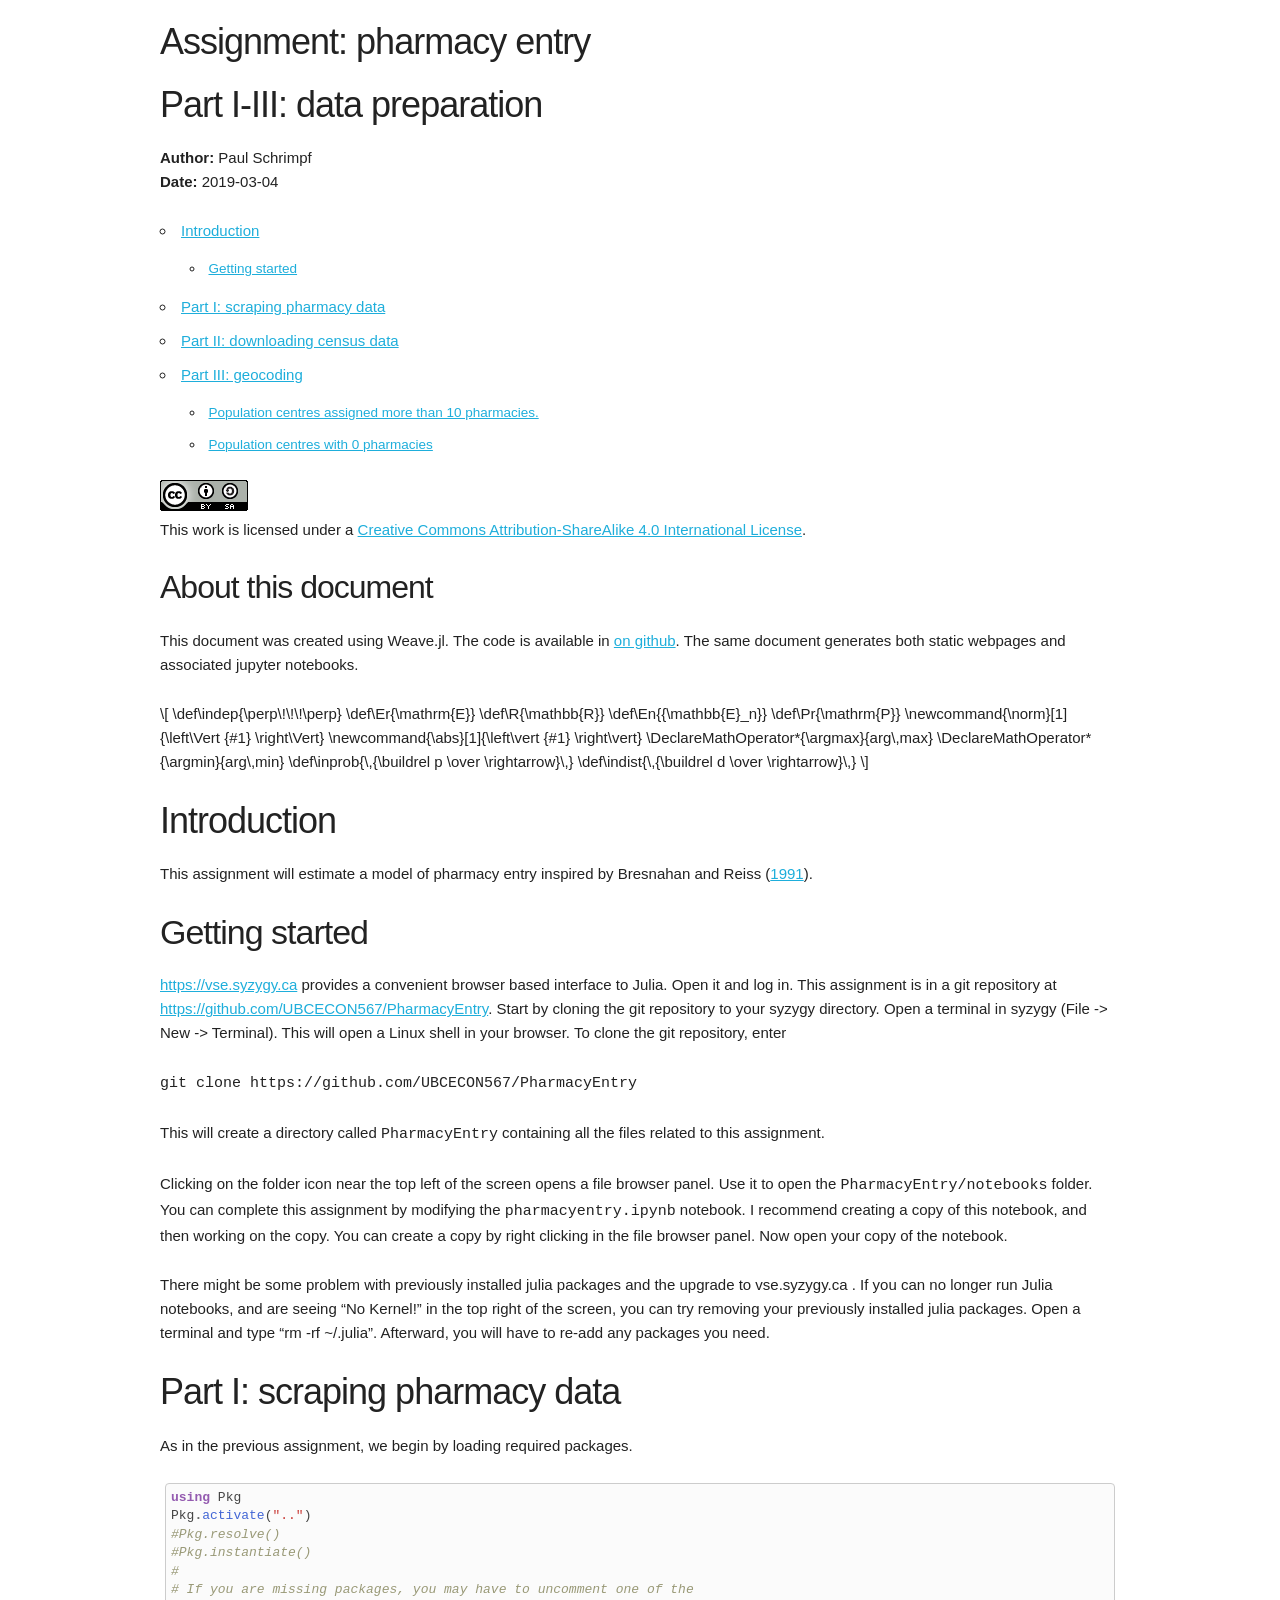
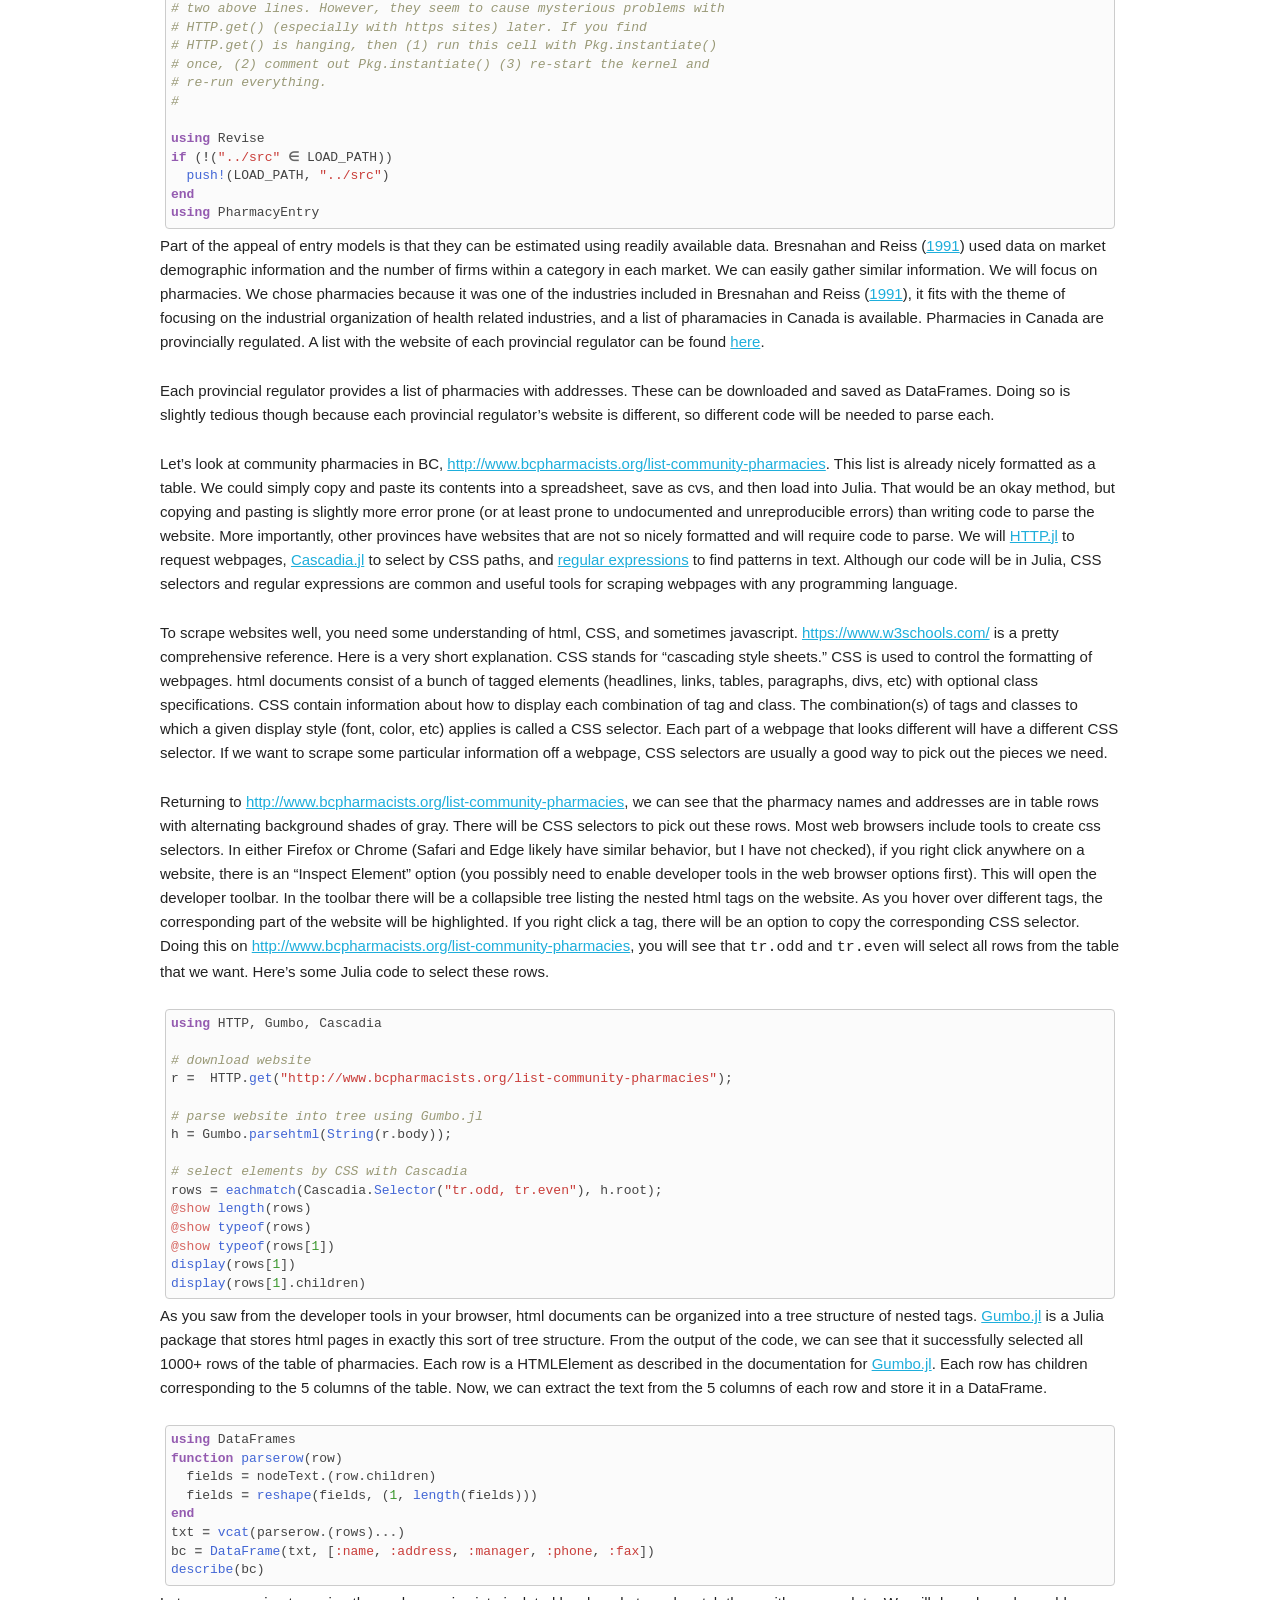
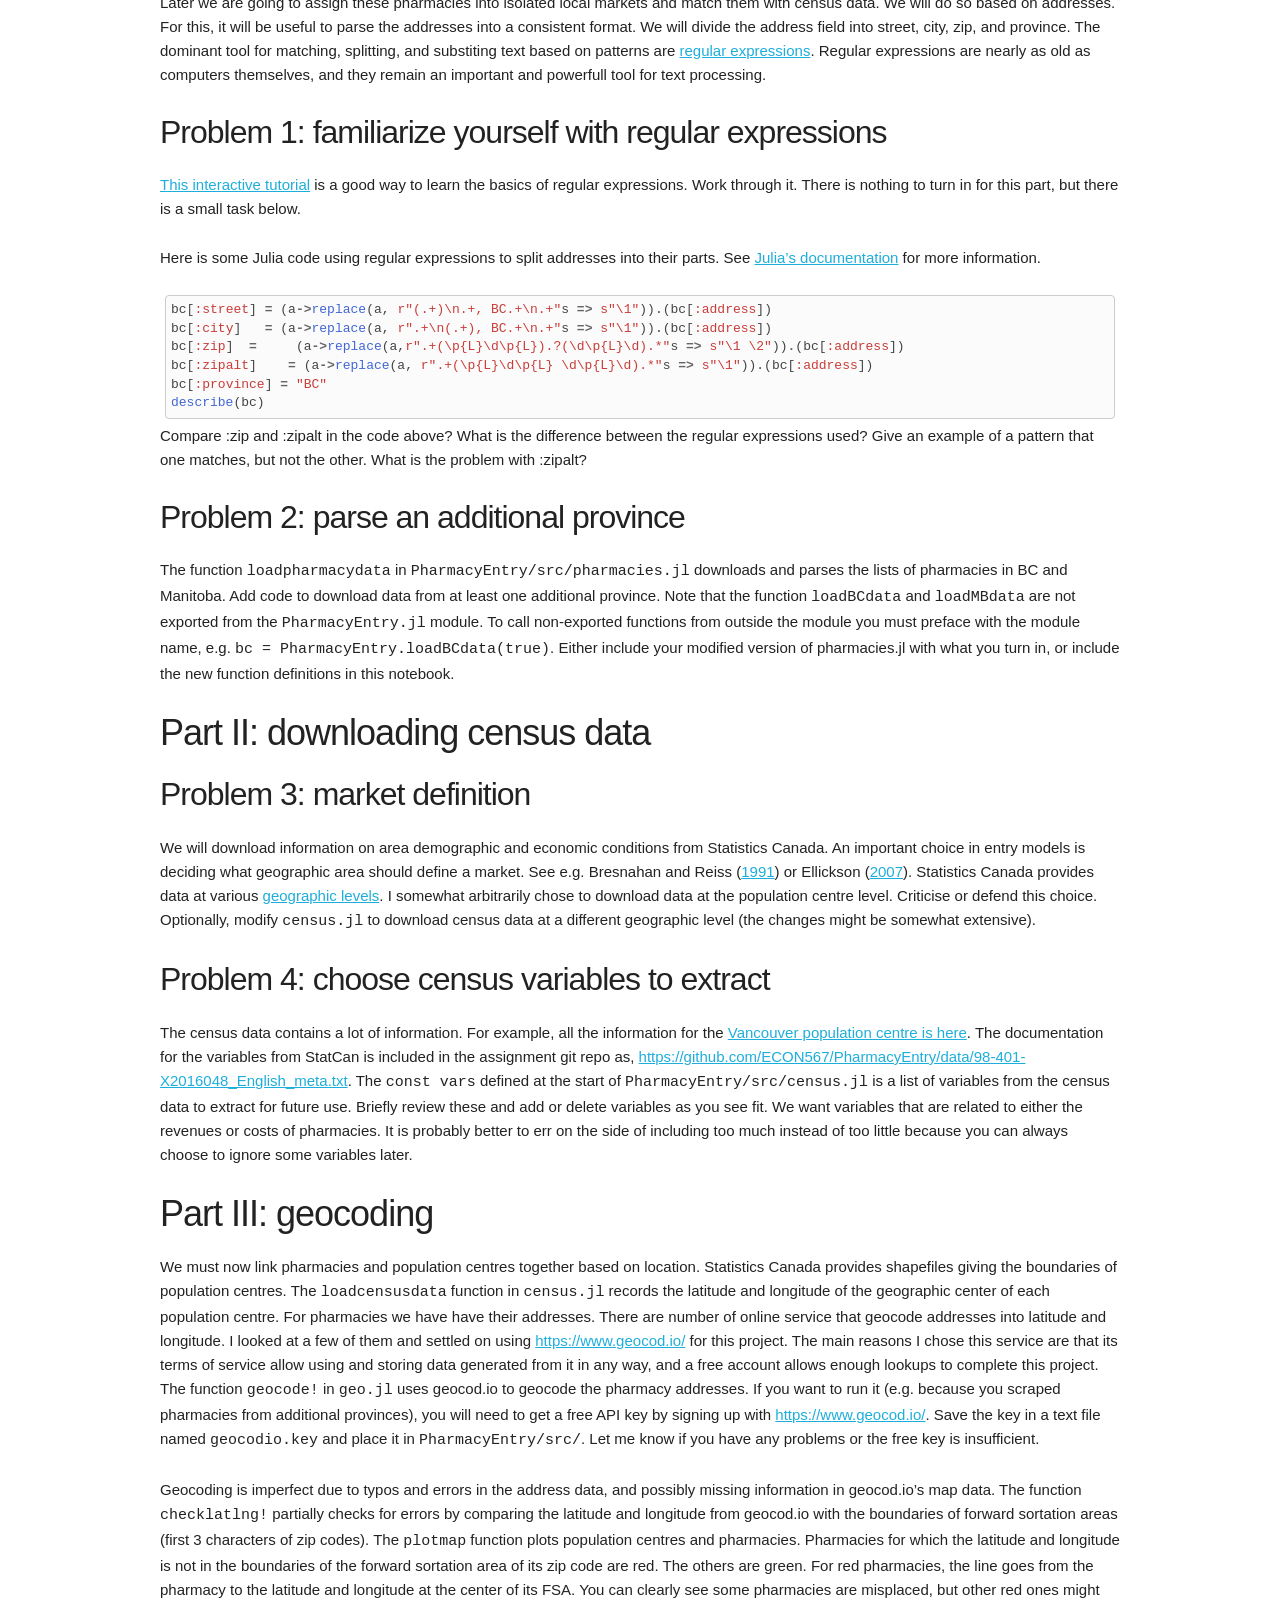
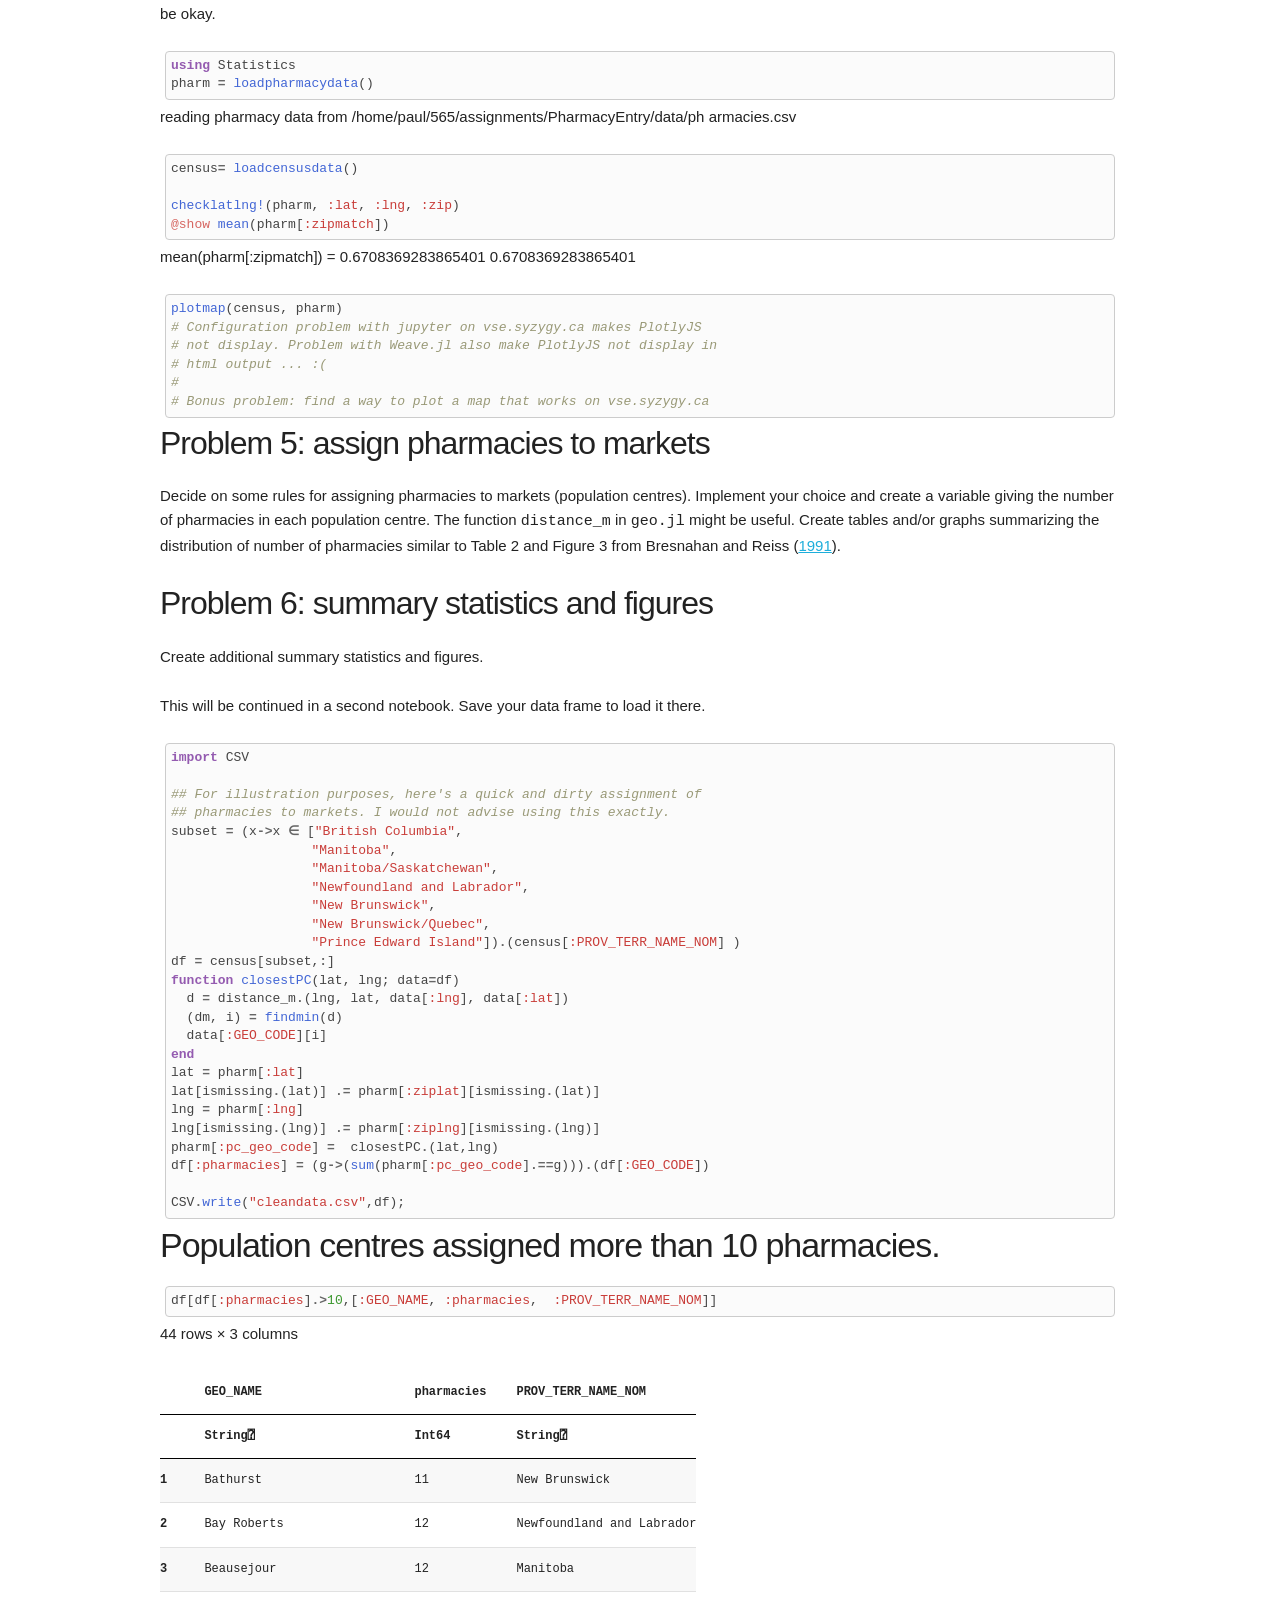
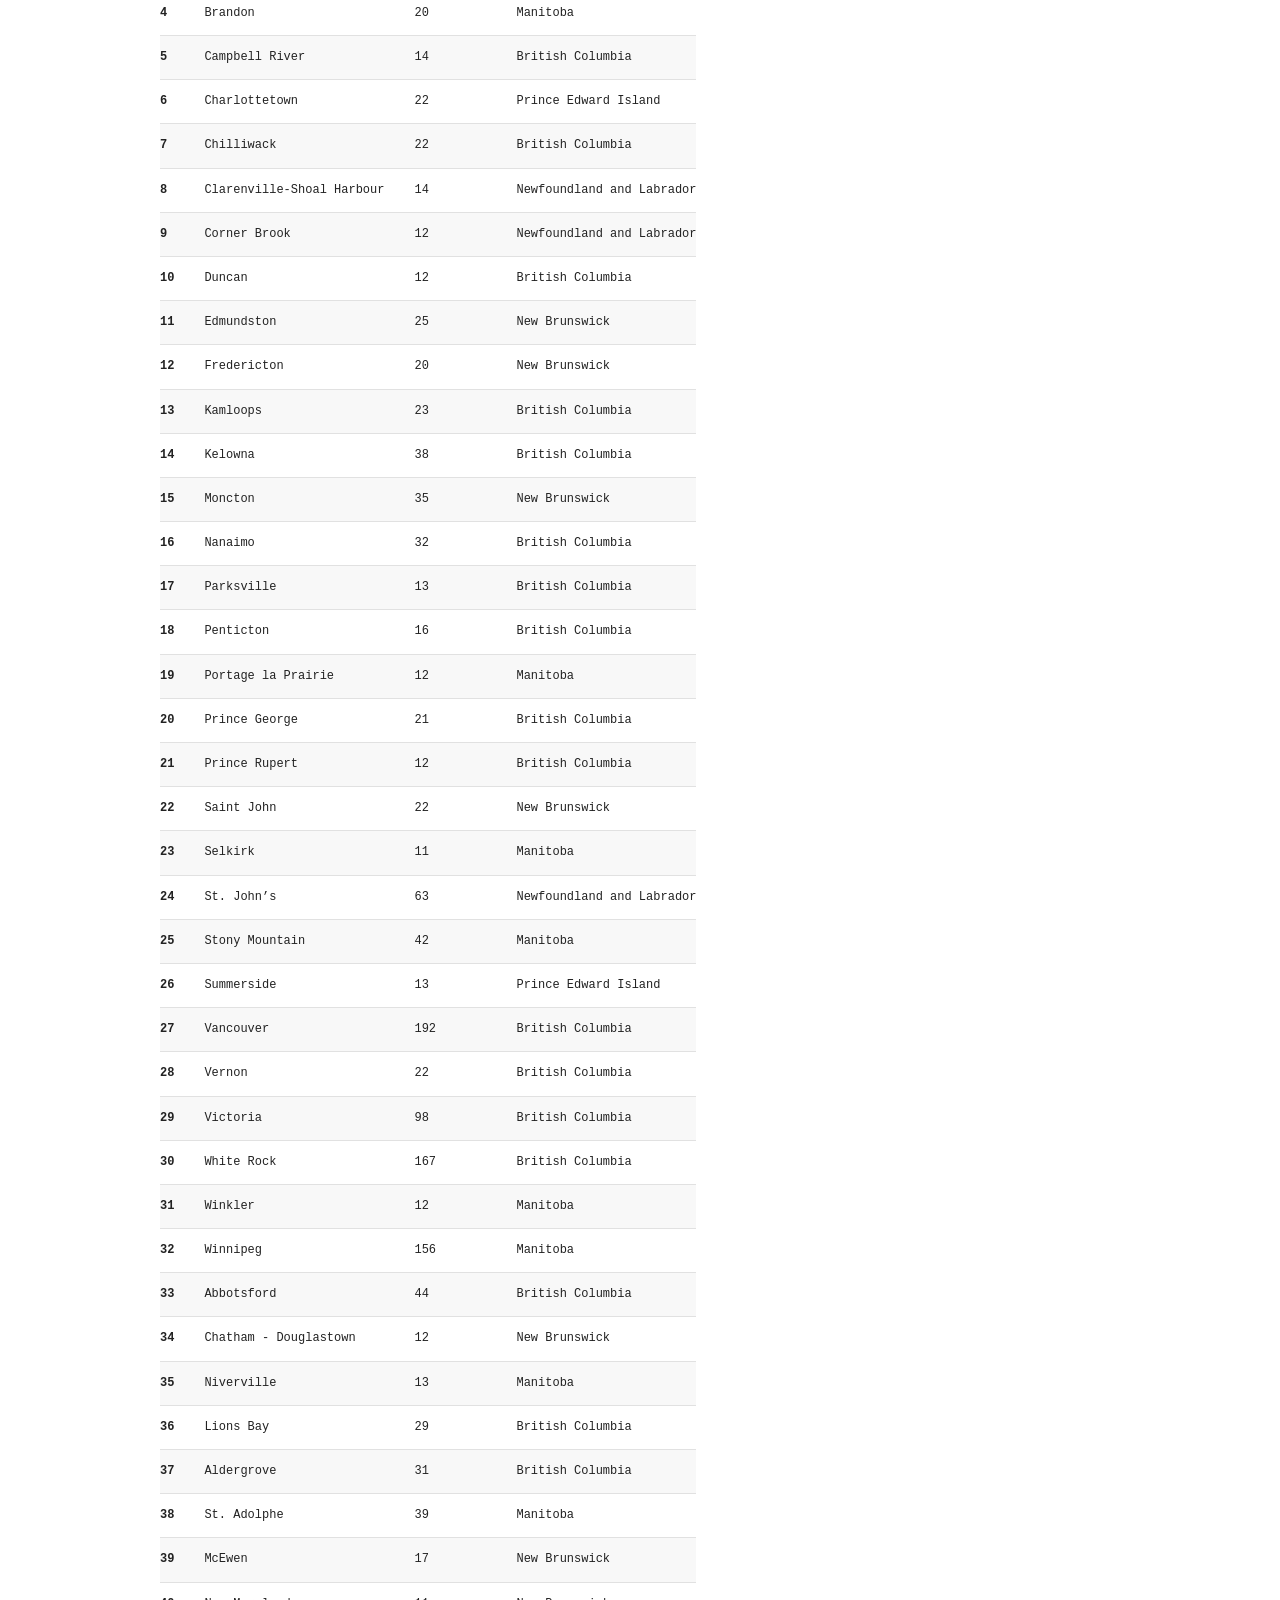
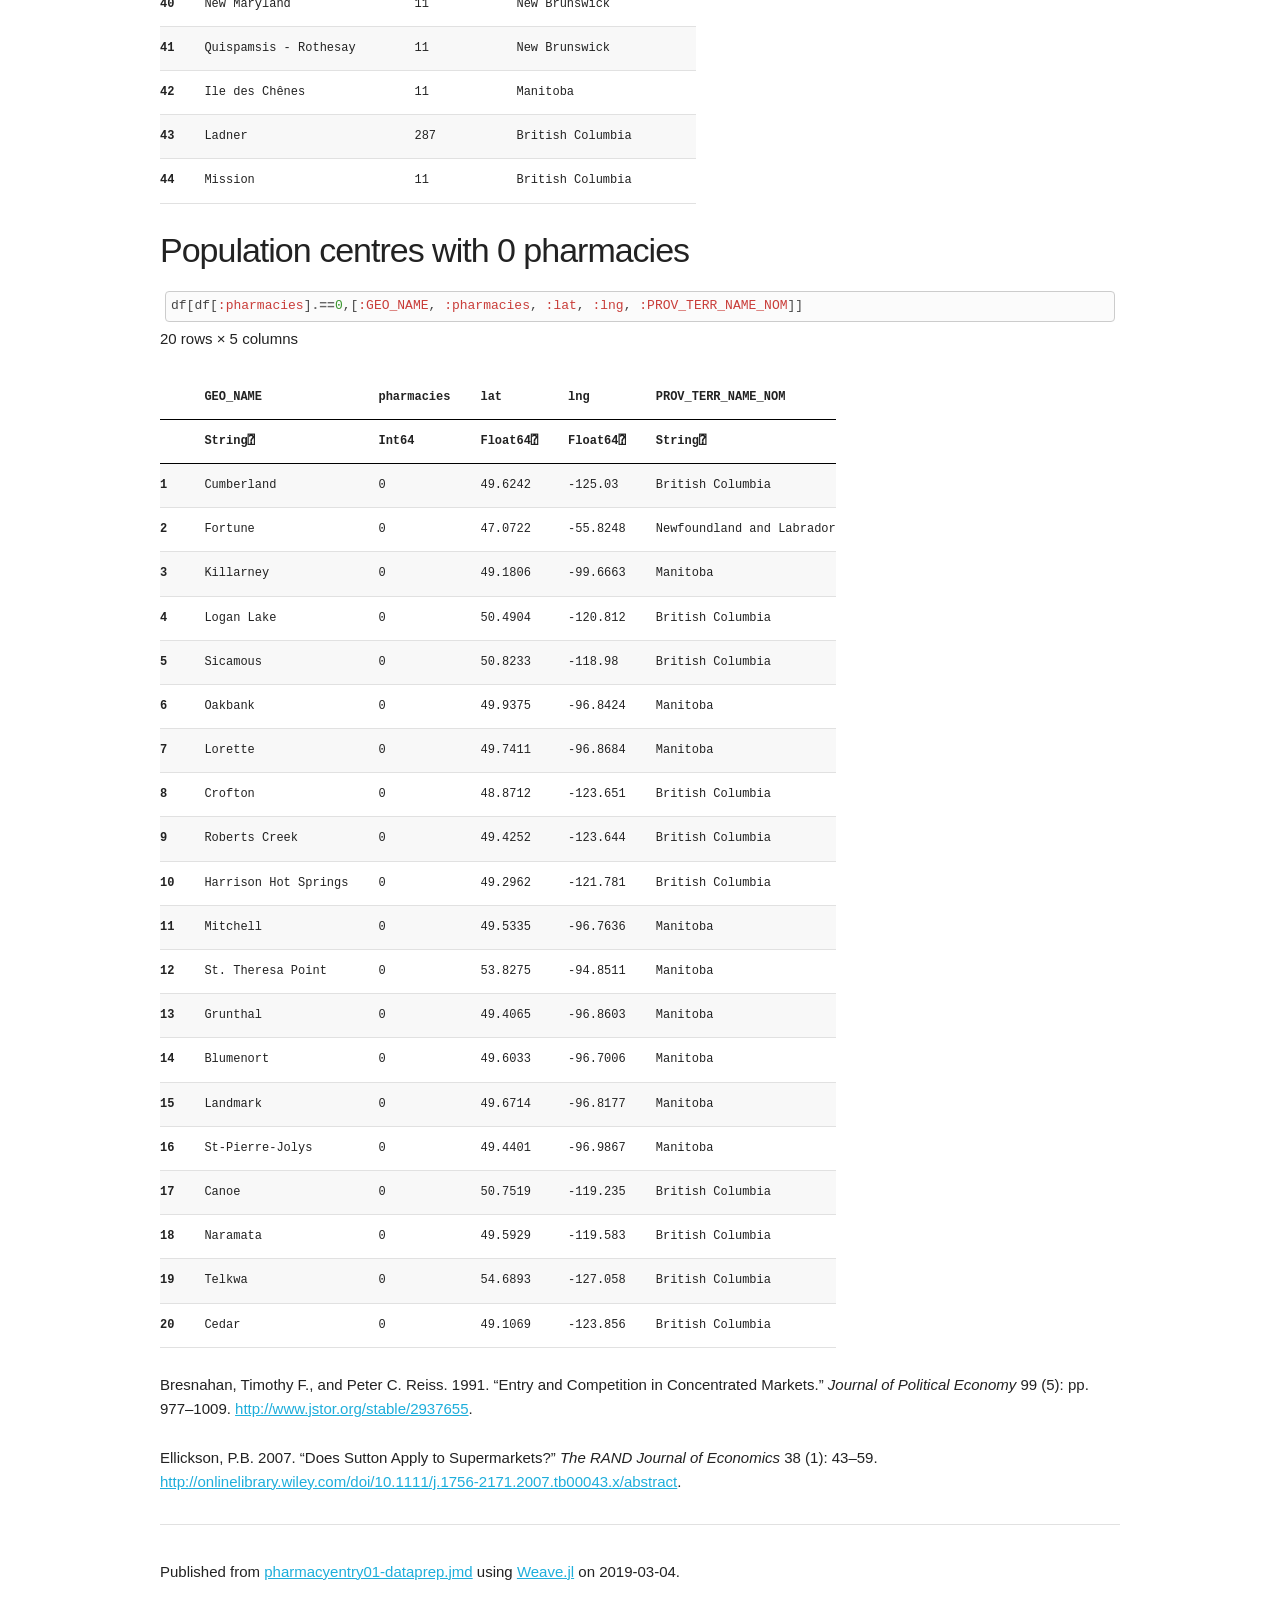
<file: pharmacyentry01-dataprep.html>
<!DOCTYPE html>
<html>
<head>
  <meta charset="utf-8">
  <meta name="generator" content="pandoc">
  <meta name="viewport" content="width=device-width, initial-scale=1.0, user-scalable=yes">
  <meta name="author" content="Paul Schrimpf">
  <meta name="dcterms.date" content="2019-03-04">
  <title>Assignment: pharmacy entry</title>

<!-- TODO check if math works with plotly  -->
<!-- Need to load plotly before Mathjax or pandoc equations don't work -->


<script type="text/javascript">
  var fileref=document.createElement('script')
  fileref.setAttribute("type","text/javascript")
  fileref.setAttribute("src", "http://cdn.mathjax.org/mathjax/latest/MathJax.js?config=TeX-AMS-MML_HTMLorMML")
  document.getElementsByTagName("head")[0].appendChild(fileref)
</script>

  <style type="text/css">
  @font-face {
    font-style: normal;
    font-weight: 300;
  }
  @font-face {
    font-style: normal;
    font-weight: 400;
  }
  @font-face {
    font-style: normal;
    font-weight: 600;
  }
  html {
    font-family: sans-serif; /* 1 */
    -ms-text-size-adjust: 100%; /* 2 */
    -webkit-text-size-adjust: 100%; /* 2 */
  }
  body {
    margin: 0;
  }
  article,
  aside,
  details,
  figcaption,
  figure,
  footer,
  header,
  hgroup,
  main,
  menu,
  nav,
  section,
  summary {
    display: block;
  }
  audio,
  canvas,
  progress,
  video {
    display: inline-block; /* 1 */
    vertical-align: baseline; /* 2 */
  }
  audio:not([controls]) {
    display: none;
    height: 0;
  }
  [hidden],
  template {
    display: none;
  }
  a:active,
  a:hover {
    outline: 0;
  }
  abbr[title] {
    border-bottom: 1px dotted;
  }
  b,
  strong {
    font-weight: bold;
  }
  dfn {
    font-style: italic;
  }
  h1 {
    font-size: 2em;
    margin: 0.67em 0;
  }
  mark {
    background: #ff0;
    color: #000;
  }
  small {
    font-size: 80%;
  }
  sub,
  sup {
    font-size: 75%;
    line-height: 0;
    position: relative;
    vertical-align: baseline;
  }
  sup {
    top: -0.5em;
  }
  sub {
    bottom: -0.25em;
  }
  img {
    border: 0;
  }
  svg:not(:root) {
    overflow: hidden;
  }
  figure {
    margin: 1em 40px;
  }
  hr {
    -moz-box-sizing: content-box;
    box-sizing: content-box;
    height: 0;
  }
  pre {
    overflow: auto;
  }
  code,
  kbd,
  pre,
  samp {
    font-family: monospace, monospace;
    font-size: 1em;
  }
  button,
  input,
  optgroup,
  select,
  textarea {
    color: inherit; /* 1 */
    font: inherit; /* 2 */
    margin: 0; /* 3 */
  }
  button {
    overflow: visible;
  }
  button,
  select {
    text-transform: none;
  }
  button,
  html input[type="button"], /* 1 */
  input[type="reset"],
  input[type="submit"] {
    -webkit-appearance: button; /* 2 */
    cursor: pointer; /* 3 */
  }
  button[disabled],
  html input[disabled] {
    cursor: default;
  }
  button::-moz-focus-inner,
  input::-moz-focus-inner {
    border: 0;
    padding: 0;
  }
  input {
    line-height: normal;
  }
  input[type="checkbox"],
  input[type="radio"] {
    box-sizing: border-box; /* 1 */
    padding: 0; /* 2 */
  }
  input[type="number"]::-webkit-inner-spin-button,
  input[type="number"]::-webkit-outer-spin-button {
    height: auto;
  }
  input[type="search"] {
    -webkit-appearance: textfield; /* 1 */
    -moz-box-sizing: content-box;
    -webkit-box-sizing: content-box; /* 2 */
    box-sizing: content-box;
  }
  input[type="search"]::-webkit-search-cancel-button,
  input[type="search"]::-webkit-search-decoration {
    -webkit-appearance: none;
  }
  fieldset {
    border: 1px solid #c0c0c0;
    margin: 0 2px;
    padding: 0.35em 0.625em 0.75em;
  }
  legend {
    border: 0; /* 1 */
    padding: 0; /* 2 */
  }
  textarea {
    overflow: auto;
  }
  optgroup {
    font-weight: bold;
  }
  table {
    font-family: monospace, monospace;
    font-size : 0.8em;
    border-collapse: collapse;
    border-spacing: 0;
  }
  td,
  th {
    padding: 0;
  }
  thead th {
      border-bottom: 1px solid black;
      background-color: white;
  }
  tr:nth-child(odd){
    background-color: rgb(248,248,248);
  }
  
  /*
  * Skeleton V2.0.4
  * Copyright 2014, Dave Gamache
  * www.getskeleton.com
  * Free to use under the MIT license.
  * http://www.opensource.org/licenses/mit-license.php
  * 12/29/2014
  */
  .container {
    position: relative;
    width: 100%;
    max-width: 960px;
    margin: 0 auto;
    padding: 0 20px;
    box-sizing: border-box; }
  .column,
  .columns {
    width: 100%;
    float: left;
    box-sizing: border-box; }
  @media (min-width: 400px) {
    .container {
      width: 85%;
      padding: 0; }
  }
  @media (min-width: 550px) {
    .container {
      width: 80%; }
    .column,
    .columns {
      margin-left: 4%; }
    .column:first-child,
    .columns:first-child {
      margin-left: 0; }
  
    .one.column,
    .one.columns                    { width: 4.66666666667%; }
    .two.columns                    { width: 13.3333333333%; }
    .three.columns                  { width: 22%;            }
    .four.columns                   { width: 30.6666666667%; }
    .five.columns                   { width: 39.3333333333%; }
    .six.columns                    { width: 48%;            }
    .seven.columns                  { width: 56.6666666667%; }
    .eight.columns                  { width: 65.3333333333%; }
    .nine.columns                   { width: 74.0%;          }
    .ten.columns                    { width: 82.6666666667%; }
    .eleven.columns                 { width: 91.3333333333%; }
    .twelve.columns                 { width: 100%; margin-left: 0; }
  
    .one-third.column               { width: 30.6666666667%; }
    .two-thirds.column              { width: 65.3333333333%; }
  
    .one-half.column                { width: 48%; }
  
    /* Offsets */
    .offset-by-one.column,
    .offset-by-one.columns          { margin-left: 8.66666666667%; }
    .offset-by-two.column,
    .offset-by-two.columns          { margin-left: 17.3333333333%; }
    .offset-by-three.column,
    .offset-by-three.columns        { margin-left: 26%;            }
    .offset-by-four.column,
    .offset-by-four.columns         { margin-left: 34.6666666667%; }
    .offset-by-five.column,
    .offset-by-five.columns         { margin-left: 43.3333333333%; }
    .offset-by-six.column,
    .offset-by-six.columns          { margin-left: 52%;            }
    .offset-by-seven.column,
    .offset-by-seven.columns        { margin-left: 60.6666666667%; }
    .offset-by-eight.column,
    .offset-by-eight.columns        { margin-left: 69.3333333333%; }
    .offset-by-nine.column,
    .offset-by-nine.columns         { margin-left: 78.0%;          }
    .offset-by-ten.column,
    .offset-by-ten.columns          { margin-left: 86.6666666667%; }
    .offset-by-eleven.column,
    .offset-by-eleven.columns       { margin-left: 95.3333333333%; }
  
    .offset-by-one-third.column,
    .offset-by-one-third.columns    { margin-left: 34.6666666667%; }
    .offset-by-two-thirds.column,
    .offset-by-two-thirds.columns   { margin-left: 69.3333333333%; }
  
    .offset-by-one-half.column,
    .offset-by-one-half.columns     { margin-left: 52%; }
  
  }
  html {
    font-size: 62.5%; }
  body {
    font-size: 1.5em; /* currently ems cause chrome bug misinterpreting rems on body element */
    line-height: 1.6;
    font-weight: 400;
    font-family: "Raleway", "HelveticaNeue", "Helvetica Neue", Helvetica, Arial, sans-serif;
    color: #222; }
  h1, h2, h3, h4, h5, h6 {
    margin-top: 0;
    margin-bottom: 2rem;
    font-weight: 300; }
  h1 { font-size: 3.6rem; line-height: 1.2;  letter-spacing: -.1rem;}
  h2 { font-size: 3.4rem; line-height: 1.25; letter-spacing: -.1rem; }
  h3 { font-size: 3.2rem; line-height: 1.3;  letter-spacing: -.1rem; }
  h4 { font-size: 2.8rem; line-height: 1.35; letter-spacing: -.08rem; }
  h5 { font-size: 2.4rem; line-height: 1.5;  letter-spacing: -.05rem; }
  h6 { font-size: 1.5rem; line-height: 1.6;  letter-spacing: 0; }
  
  p {
    margin-top: 0; }
  a {
    color: #1EAEDB; }
  a:hover {
    color: #0FA0CE; }
  .button,
  button,
  input[type="submit"],
  input[type="reset"],
  input[type="button"] {
    display: inline-block;
    height: 38px;
    padding: 0 30px;
    color: #555;
    text-align: center;
    font-size: 11px;
    font-weight: 600;
    line-height: 38px;
    letter-spacing: .1rem;
    text-transform: uppercase;
    text-decoration: none;
    white-space: nowrap;
    background-color: transparent;
    border-radius: 4px;
    border: 1px solid #bbb;
    cursor: pointer;
    box-sizing: border-box; }
  .button:hover,
  button:hover,
  input[type="submit"]:hover,
  input[type="reset"]:hover,
  input[type="button"]:hover,
  .button:focus,
  button:focus,
  input[type="submit"]:focus,
  input[type="reset"]:focus,
  input[type="button"]:focus {
    color: #333;
    border-color: #888;
    outline: 0; }
  .button.button-primary,
  button.button-primary,
  input[type="submit"].button-primary,
  input[type="reset"].button-primary,
  input[type="button"].button-primary {
    color: #FFF;
    background-color: #33C3F0;
    border-color: #33C3F0; }
  .button.button-primary:hover,
  button.button-primary:hover,
  input[type="submit"].button-primary:hover,
  input[type="reset"].button-primary:hover,
  input[type="button"].button-primary:hover,
  .button.button-primary:focus,
  button.button-primary:focus,
  input[type="submit"].button-primary:focus,
  input[type="reset"].button-primary:focus,
  input[type="button"].button-primary:focus {
    color: #FFF;
    background-color: #1EAEDB;
    border-color: #1EAEDB; }
  input[type="email"],
  input[type="number"],
  input[type="search"],
  input[type="text"],
  input[type="tel"],
  input[type="url"],
  input[type="password"],
  textarea,
  select {
    height: 38px;
    padding: 6px 10px; /* The 6px vertically centers text on FF, ignored by Webkit */
    background-color: #fff;
    border: 1px solid #D1D1D1;
    border-radius: 4px;
    box-shadow: none;
    box-sizing: border-box; }
  /* Removes awkward default styles on some inputs for iOS */
  input[type="email"],
  input[type="number"],
  input[type="search"],
  input[type="text"],
  input[type="tel"],
  input[type="url"],
  input[type="password"],
  textarea {
    -webkit-appearance: none;
       -moz-appearance: none;
            appearance: none; }
  textarea {
    min-height: 65px;
    padding-top: 6px;
    padding-bottom: 6px; }
  input[type="email"]:focus,
  input[type="number"]:focus,
  input[type="search"]:focus,
  input[type="text"]:focus,
  input[type="tel"]:focus,
  input[type="url"]:focus,
  input[type="password"]:focus,
  textarea:focus,
  select:focus {
    border: 1px solid #33C3F0;
    outline: 0; }
  label,
  legend {
    display: block;
    margin-bottom: .5rem;
    font-weight: 600; }
  fieldset {
    padding: 0;
    border-width: 0; }
  input[type="checkbox"],
  input[type="radio"] {
    display: inline; }
  label > .label-body {
    display: inline-block;
    margin-left: .5rem;
    font-weight: normal; }
  ul {
    list-style: circle inside; }
  ol {
    list-style: decimal inside; }
  ol, ul {
    padding-left: 0;
    margin-top: 0; }
  ul ul,
  ul ol,
  ol ol,
  ol ul {
    margin: 1.5rem 0 1.5rem 3rem;
    font-size: 90%; }
  li {
    margin-bottom: 1rem; }
  th,
  td {
    padding: 12px 15px;
    text-align: left;
    border-bottom: 1px solid #E1E1E1; }
  th:first-child,
  td:first-child {
    padding-left: 0; }
  th:last-child,
  td:last-child {
    padding-right: 0; }
  button,
  .button {
    margin-bottom: 1rem; }
  input,
  textarea,
  select,
  fieldset {
    margin-bottom: 1.5rem; }
  pre,
  blockquote,
  dl,
  figure,
  table,
  p,
  ul,
  ol,
  form {
    margin-bottom: 2.5rem; }
  .u-full-width {
    width: 100%;
    box-sizing: border-box; }
  .u-max-full-width {
    max-width: 100%;
    box-sizing: border-box; }
  .u-pull-right {
    float: right; }
  .u-pull-left {
    float: left; }
  hr {
    margin-top: 3rem;
    margin-bottom: 3.5rem;
    border-width: 0;
    border-top: 1px solid #E1E1E1; }
  .container:after,
  .row:after,
  .u-cf {
    content: "";
    display: table;
    clear: both; }
  
  pre {
    display: block;
    padding: 9.5px;
    margin: 0 0 10px;
    font-size: 13px;
    line-height: 1.42857143;
    color: #333;
    word-break: break-all;
    word-wrap: break-word;
    background-color: #ffffff;
    border: 1px solid #ccc;
    border-radius: 4px;
  }
  
  pre.sourceCode.julia {
    display: block;
    padding: 9.5px;
    margin: 0 0 10px;
    font-size: 12px;
    line-height: 1.42857143;
    color: #333;
    word-break: break-all;
    word-wrap: break-word;
    background-color: #f5f5f5;
    border: 1px solid #ccc;
    border-radius: 4px;
  }
  
  pre.julia-error {
    color : red
  }
  
  code,
  kbd,
  pre,
  samp {
    font-family: Menlo, Monaco, Consolas, "Courier New", monospace;
  }
  code {
    background-color: #ffffff;
    border-radius: 4px;
  }
  
  code.sourceCode.julia {
    background-color: #f5f5f5;
    border-radius: 4px;
  }
  
  
  @media (min-width: 400px) {}
  @media (min-width: 550px) {}
  @media (min-width: 750px) {}
  @media (min-width: 1000px) {}
  @media (min-width: 1200px) {}
  
  h1.title {margin-top : 20px}
  img {max-width : 100%}
  </style>


<style>
pre.hljl {
    border: 1px solid #ccc;
    margin: 5px;
    padding: 5px;
    overflow-x: auto;
    color: rgb(68,68,68); background-color: rgb(251,251,251); }
pre.hljl > span.hljl-t { }
pre.hljl > span.hljl-w { }
pre.hljl > span.hljl-e { }
pre.hljl > span.hljl-eB { }
pre.hljl > span.hljl-o { }
pre.hljl > span.hljl-k { color: rgb(148,91,176); font-weight: bold; }
pre.hljl > span.hljl-kc { color: rgb(59,151,46); font-style: italic; }
pre.hljl > span.hljl-kd { color: rgb(214,102,97); font-style: italic; }
pre.hljl > span.hljl-kn { color: rgb(148,91,176); font-weight: bold; }
pre.hljl > span.hljl-kp { color: rgb(148,91,176); font-weight: bold; }
pre.hljl > span.hljl-kr { color: rgb(148,91,176); font-weight: bold; }
pre.hljl > span.hljl-kt { color: rgb(148,91,176); font-weight: bold; }
pre.hljl > span.hljl-n { }
pre.hljl > span.hljl-na { }
pre.hljl > span.hljl-nb { }
pre.hljl > span.hljl-nbp { }
pre.hljl > span.hljl-nc { }
pre.hljl > span.hljl-ncB { }
pre.hljl > span.hljl-nd { color: rgb(214,102,97); }
pre.hljl > span.hljl-ne { }
pre.hljl > span.hljl-neB { }
pre.hljl > span.hljl-nf { color: rgb(66,102,213); }
pre.hljl > span.hljl-nfm { color: rgb(66,102,213); }
pre.hljl > span.hljl-np { }
pre.hljl > span.hljl-nl { }
pre.hljl > span.hljl-nn { }
pre.hljl > span.hljl-no { }
pre.hljl > span.hljl-nt { }
pre.hljl > span.hljl-nv { }
pre.hljl > span.hljl-nvc { }
pre.hljl > span.hljl-nvg { }
pre.hljl > span.hljl-nvi { }
pre.hljl > span.hljl-nvm { }
pre.hljl > span.hljl-l { }
pre.hljl > span.hljl-ld { color: rgb(148,91,176); font-style: italic; }
pre.hljl > span.hljl-s { color: rgb(201,61,57); }
pre.hljl > span.hljl-sa { color: rgb(201,61,57); }
pre.hljl > span.hljl-sb { color: rgb(201,61,57); }
pre.hljl > span.hljl-sc { color: rgb(201,61,57); }
pre.hljl > span.hljl-sd { color: rgb(201,61,57); }
pre.hljl > span.hljl-sdB { color: rgb(201,61,57); }
pre.hljl > span.hljl-sdC { color: rgb(201,61,57); }
pre.hljl > span.hljl-se { color: rgb(59,151,46); }
pre.hljl > span.hljl-sh { color: rgb(201,61,57); }
pre.hljl > span.hljl-si { }
pre.hljl > span.hljl-so { color: rgb(201,61,57); }
pre.hljl > span.hljl-sr { color: rgb(201,61,57); }
pre.hljl > span.hljl-ss { color: rgb(201,61,57); }
pre.hljl > span.hljl-ssB { color: rgb(201,61,57); }
pre.hljl > span.hljl-nB { color: rgb(59,151,46); }
pre.hljl > span.hljl-nbB { color: rgb(59,151,46); }
pre.hljl > span.hljl-nfB { color: rgb(59,151,46); }
pre.hljl > span.hljl-nh { color: rgb(59,151,46); }
pre.hljl > span.hljl-ni { color: rgb(59,151,46); }
pre.hljl > span.hljl-nil { color: rgb(59,151,46); }
pre.hljl > span.hljl-noB { color: rgb(59,151,46); }
pre.hljl > span.hljl-oB { color: rgb(102,102,102); font-weight: bold; }
pre.hljl > span.hljl-ow { color: rgb(102,102,102); font-weight: bold; }
pre.hljl > span.hljl-p { }
pre.hljl > span.hljl-c { color: rgb(153,153,119); font-style: italic; }
pre.hljl > span.hljl-ch { color: rgb(153,153,119); font-style: italic; }
pre.hljl > span.hljl-cm { color: rgb(153,153,119); font-style: italic; }
pre.hljl > span.hljl-cp { color: rgb(153,153,119); font-style: italic; }
pre.hljl > span.hljl-cpB { color: rgb(153,153,119); font-style: italic; }
pre.hljl > span.hljl-cs { color: rgb(153,153,119); font-style: italic; }
pre.hljl > span.hljl-csB { color: rgb(153,153,119); font-style: italic; }
pre.hljl > span.hljl-g { }
pre.hljl > span.hljl-gd { }
pre.hljl > span.hljl-ge { }
pre.hljl > span.hljl-geB { }
pre.hljl > span.hljl-gh { }
pre.hljl > span.hljl-gi { }
pre.hljl > span.hljl-go { }
pre.hljl > span.hljl-gp { }
pre.hljl > span.hljl-gs { }
pre.hljl > span.hljl-gsB { }
pre.hljl > span.hljl-gt { }
</style>



</head>
<body>
<div class="container">
        <div class="row">
            <div class="col-md-12 twelve columns">



<h1 class="title">Assignment: pharmacy entry</h1>
<h1 class="subtitle">Part I-III: data preparation</h1>

<p><strong>Author:</strong>
Paul Schrimpf
<br />

<strong>Date: </strong>2019-03-04
</p>

<nav id="TOC">
<ul>
<li><a href="#introduction">Introduction</a><ul>
<li><a href="#getting-started">Getting started</a></li>
</ul></li>
<li><a href="#part-i-scraping-pharmacy-data">Part I: scraping pharmacy data</a></li>
<li><a href="#part-ii-downloading-census-data">Part II: downloading census data</a></li>
<li><a href="#part-iii-geocoding">Part III: geocoding</a><ul>
<li><a href="#population-centres-assigned-more-than-10-pharmacies.">Population centres assigned more than 10 pharmacies.</a></li>
<li><a href="#population-centres-with-0-pharmacies">Population centres with 0 pharmacies</a></li>
</ul></li>
</ul>
</nav>
<p><a rel="license" href="http://creativecommons.org/licenses/by-sa/4.0/"><img alt="Creative
Commons License" style="border-width:0" src="[data-uri]" /></a><br />This work is licensed under a <a rel="license" href="http://creativecommons.org/licenses/by-sa/4.0/">Creative Commons Attribution-ShareAlike 4.0 International License</a>.</p>
<h3 id="about-this-document" class="unnumbered">About this document</h3>
<p>This document was created using Weave.jl. The code is available in <a href="https://github.com/ECON567/PharmacyEntry">on github</a>. The same document generates both static webpages and associated jupyter notebooks.</p>
<p><span class="math display">\[
\def\indep{\perp\!\!\!\perp}
\def\Er{\mathrm{E}}
\def\R{\mathbb{R}}
\def\En{{\mathbb{E}_n}}
\def\Pr{\mathrm{P}}
\newcommand{\norm}[1]{\left\Vert {#1} \right\Vert}
\newcommand{\abs}[1]{\left\vert {#1} \right\vert}
\DeclareMathOperator*{\argmax}{arg\,max}
\DeclareMathOperator*{\argmin}{arg\,min}
\def\inprob{\,{\buildrel p \over \rightarrow}\,} 
\def\indist{\,{\buildrel d \over \rightarrow}\,} 
\]</span></p>
<h1 id="introduction">Introduction</h1>
<p>This assignment will estimate a model of pharmacy entry inspired by <span class="citation" data-cites="br1991">Bresnahan and Reiss (<a href="#ref-br1991">1991</a>)</span>.</p>
<h2 id="getting-started">Getting started</h2>
<p><a href="https://vse.syzygy.ca">https://vse.syzygy.ca</a> provides a convenient browser based interface to Julia. Open it and log in. This assignment is in a git repository at <a href="https://github.com/UBCECON567/PharmacyEntry">https://github.com/UBCECON567/PharmacyEntry</a>. Start by cloning the git repository to your syzygy directory. Open a terminal in syzygy (File -&gt; New -&gt; Terminal). This will open a Linux shell in your browser. To clone the git repository, enter</p>
<p><code>git clone https://github.com/UBCECON567/PharmacyEntry</code></p>
<p>This will create a directory called <code>PharmacyEntry</code> containing all the files related to this assignment.</p>
<p>Clicking on the folder icon near the top left of the screen opens a file browser panel. Use it to open the <code>PharmacyEntry/notebooks</code> folder. You can complete this assignment by modifying the <code>pharmacyentry.ipynb</code> notebook. I recommend creating a copy of this notebook, and then working on the copy. You can create a copy by right clicking in the file browser panel. Now open your copy of the notebook.</p>
<p>There might be some problem with previously installed julia packages and the upgrade to vse.syzygy.ca . If you can no longer run Julia notebooks, and are seeing “No Kernel!” in the top right of the screen, you can try removing your previously installed julia packages. Open a terminal and type “rm -rf ~/.julia”. Afterward, you will have to re-add any packages you need.</p>
<!-- ## Optional: setup a local working environment -->
<!-- If you are happy with working on vse.syzygy.ca, then you can skip this -->
<!-- section. However, you might prefer to install Julia and related tools -->
<!-- on your own computer.  -->
<h1 id="part-i-scraping-pharmacy-data">Part I: scraping pharmacy data</h1>
<p>As in the previous assignment, we begin by loading required packages.</p>
<pre class="hljl">
<span class="hljl-k">using</span><span class="hljl-t"> </span><span class="hljl-n">Pkg</span><span class="hljl-t"> 
</span><span class="hljl-n">Pkg</span><span class="hljl-oB">.</span><span class="hljl-nf">activate</span><span class="hljl-p">(</span><span class="hljl-s">&quot;..&quot;</span><span class="hljl-p">)</span><span class="hljl-t"> 
</span><span class="hljl-cs">#Pkg.resolve()</span><span class="hljl-t">
</span><span class="hljl-cs">#Pkg.instantiate()</span><span class="hljl-t">
</span><span class="hljl-cs">#</span><span class="hljl-t">
</span><span class="hljl-cs"># If you are missing packages, you may have to uncomment one of the</span><span class="hljl-t">
</span><span class="hljl-cs"># two above lines. However, they seem to cause mysterious problems with</span><span class="hljl-t">
</span><span class="hljl-cs"># HTTP.get() (especially with https sites) later. If you find</span><span class="hljl-t">
</span><span class="hljl-cs"># HTTP.get() is hanging, then (1) run this cell with Pkg.instantiate()</span><span class="hljl-t">
</span><span class="hljl-cs"># once, (2) comment out Pkg.instantiate() (3) re-start the kernel and</span><span class="hljl-t">
</span><span class="hljl-cs"># re-run everything. </span><span class="hljl-t">
</span><span class="hljl-cs">#</span><span class="hljl-t">

</span><span class="hljl-k">using</span><span class="hljl-t"> </span><span class="hljl-n">Revise</span><span class="hljl-t">
</span><span class="hljl-k">if</span><span class="hljl-t"> </span><span class="hljl-p">(</span><span class="hljl-oB">!</span><span class="hljl-p">(</span><span class="hljl-s">&quot;../src&quot;</span><span class="hljl-t"> </span><span class="hljl-oB">∈</span><span class="hljl-t"> </span><span class="hljl-n">LOAD_PATH</span><span class="hljl-p">))</span><span class="hljl-t">
  </span><span class="hljl-nf">push!</span><span class="hljl-p">(</span><span class="hljl-n">LOAD_PATH</span><span class="hljl-p">,</span><span class="hljl-t"> </span><span class="hljl-s">&quot;../src&quot;</span><span class="hljl-p">)</span><span class="hljl-t"> 
</span><span class="hljl-k">end</span><span class="hljl-t">
</span><span class="hljl-k">using</span><span class="hljl-t"> </span><span class="hljl-n">PharmacyEntry</span>
</pre>
<p>Part of the appeal of entry models is that they can be estimated using readily available data. <span class="citation" data-cites="br1991">Bresnahan and Reiss (<a href="#ref-br1991">1991</a>)</span> used data on market demographic information and the number of firms within a category in each market. We can easily gather similar information. We will focus on pharmacies. We chose pharmacies because it was one of the industries included in <span class="citation" data-cites="br1991">Bresnahan and Reiss (<a href="#ref-br1991">1991</a>)</span>, it fits with the theme of focusing on the industrial organization of health related industries, and a list of pharamacies in Canada is available. Pharmacies in Canada are provincially regulated. A list with the website of each provincial regulator can be found <a href="https://www.pharmacists.ca/pharmacy-in-canada/directory-of-pharmacy-organizations/provincial-regulatory-authorities1/">here</a>.</p>
<p>Each provincial regulator provides a list of pharmacies with addresses. These can be downloaded and saved as DataFrames. Doing so is slightly tedious though because each provincial regulator’s website is different, so different code will be needed to parse each.</p>
<p>Let’s look at community pharmacies in BC, <a href="http://www.bcpharmacists.org/list-community-pharmacies">http://www.bcpharmacists.org/list-community-pharmacies</a>. This list is already nicely formatted as a table. We could simply copy and paste its contents into a spreadsheet, save as cvs, and then load into Julia. That would be an okay method, but copying and pasting is slightly more error prone (or at least prone to undocumented and unreproducible errors) than writing code to parse the website. More importantly, other provinces have websites that are not so nicely formatted and will require code to parse. We will <a href="https://github.com/JuliaWeb/HTTP.jl">HTTP.jl</a> to request webpages, <a href="https://github.com/Algocircle/Cascadia.jl">Cascadia.jl</a> to select by CSS paths, and <a href="https://docs.julialang.org/en/v1.0/manual/strings/#Regular-Expressions-1">regular expressions</a> to find patterns in text. Although our code will be in Julia, CSS selectors and regular expressions are common and useful tools for scraping webpages with any programming language.</p>
<p>To scrape websites well, you need some understanding of html, CSS, and sometimes javascript. <a href="https://www.w3schools.com/">https://www.w3schools.com/</a> is a pretty comprehensive reference. Here is a very short explanation. CSS stands for “cascading style sheets.” CSS is used to control the formatting of webpages. html documents consist of a bunch of tagged elements (headlines, links, tables, paragraphs, divs, etc) with optional class specifications. CSS contain information about how to display each combination of tag and class. The combination(s) of tags and classes to which a given display style (font, color, etc) applies is called a CSS selector. Each part of a webpage that looks different will have a different CSS selector. If we want to scrape some particular information off a webpage, CSS selectors are usually a good way to pick out the pieces we need.</p>
<p>Returning to <a href="http://www.bcpharmacists.org/list-community-pharmacies">http://www.bcpharmacists.org/list-community-pharmacies</a>, we can see that the pharmacy names and addresses are in table rows with alternating background shades of gray. There will be CSS selectors to pick out these rows. Most web browsers include tools to create css selectors. In either Firefox or Chrome (Safari and Edge likely have similar behavior, but I have not checked), if you right click anywhere on a website, there is an “Inspect Element” option (you possibly need to enable developer tools in the web browser options first). This will open the developer toolbar. In the toolbar there will be a collapsible tree listing the nested html tags on the website. As you hover over different tags, the corresponding part of the website will be highlighted. If you right click a tag, there will be an option to copy the corresponding CSS selector. Doing this on <a href="http://www.bcpharmacists.org/list-community-pharmacies">http://www.bcpharmacists.org/list-community-pharmacies</a>, you will see that <code>tr.odd</code> and <code>tr.even</code> will select all rows from the table that we want. Here’s some Julia code to select these rows.</p>
<pre class="hljl">
<span class="hljl-k">using</span><span class="hljl-t"> </span><span class="hljl-n">HTTP</span><span class="hljl-p">,</span><span class="hljl-t"> </span><span class="hljl-n">Gumbo</span><span class="hljl-p">,</span><span class="hljl-t"> </span><span class="hljl-n">Cascadia</span><span class="hljl-t">

</span><span class="hljl-cs"># download website</span><span class="hljl-t">
</span><span class="hljl-n">r</span><span class="hljl-t"> </span><span class="hljl-oB">=</span><span class="hljl-t">  </span><span class="hljl-n">HTTP</span><span class="hljl-oB">.</span><span class="hljl-nf">get</span><span class="hljl-p">(</span><span class="hljl-s">&quot;http://www.bcpharmacists.org/list-community-pharmacies&quot;</span><span class="hljl-p">);</span><span class="hljl-t">  

</span><span class="hljl-cs"># parse website into tree using Gumbo.jl</span><span class="hljl-t">
</span><span class="hljl-n">h</span><span class="hljl-t"> </span><span class="hljl-oB">=</span><span class="hljl-t"> </span><span class="hljl-n">Gumbo</span><span class="hljl-oB">.</span><span class="hljl-nf">parsehtml</span><span class="hljl-p">(</span><span class="hljl-nf">String</span><span class="hljl-p">(</span><span class="hljl-n">r</span><span class="hljl-oB">.</span><span class="hljl-n">body</span><span class="hljl-p">));</span><span class="hljl-t">

</span><span class="hljl-cs"># select elements by CSS with Cascadia</span><span class="hljl-t">
</span><span class="hljl-n">rows</span><span class="hljl-t"> </span><span class="hljl-oB">=</span><span class="hljl-t"> </span><span class="hljl-nf">eachmatch</span><span class="hljl-p">(</span><span class="hljl-n">Cascadia</span><span class="hljl-oB">.</span><span class="hljl-nf">Selector</span><span class="hljl-p">(</span><span class="hljl-s">&quot;tr.odd, tr.even&quot;</span><span class="hljl-p">),</span><span class="hljl-t"> </span><span class="hljl-n">h</span><span class="hljl-oB">.</span><span class="hljl-n">root</span><span class="hljl-p">);</span><span class="hljl-t">
</span><span class="hljl-nd">@show</span><span class="hljl-t"> </span><span class="hljl-nf">length</span><span class="hljl-p">(</span><span class="hljl-n">rows</span><span class="hljl-p">)</span><span class="hljl-t">
</span><span class="hljl-nd">@show</span><span class="hljl-t"> </span><span class="hljl-nf">typeof</span><span class="hljl-p">(</span><span class="hljl-n">rows</span><span class="hljl-p">)</span><span class="hljl-t">
</span><span class="hljl-nd">@show</span><span class="hljl-t"> </span><span class="hljl-nf">typeof</span><span class="hljl-p">(</span><span class="hljl-n">rows</span><span class="hljl-p">[</span><span class="hljl-ni">1</span><span class="hljl-p">])</span><span class="hljl-t">
</span><span class="hljl-nf">display</span><span class="hljl-p">(</span><span class="hljl-n">rows</span><span class="hljl-p">[</span><span class="hljl-ni">1</span><span class="hljl-p">])</span><span class="hljl-t">
</span><span class="hljl-nf">display</span><span class="hljl-p">(</span><span class="hljl-n">rows</span><span class="hljl-p">[</span><span class="hljl-ni">1</span><span class="hljl-p">]</span><span class="hljl-oB">.</span><span class="hljl-n">children</span><span class="hljl-p">)</span>
</pre>
<p>As you saw from the developer tools in your browser, html documents can be organized into a tree structure of nested tags. <a href="https://github.com/JuliaWeb/Gumbo.jl">Gumbo.jl</a> is a Julia package that stores html pages in exactly this sort of tree structure. From the output of the code, we can see that it successfully selected all 1000+ rows of the table of pharmacies. Each row is a HTMLElement as described in the documentation for <a href="https://github.com/JuliaWeb/Gumbo.jl">Gumbo.jl</a>. Each row has children corresponding to the 5 columns of the table. Now, we can extract the text from the 5 columns of each row and store it in a DataFrame.</p>
<pre class="hljl">
<span class="hljl-k">using</span><span class="hljl-t"> </span><span class="hljl-n">DataFrames</span><span class="hljl-t">
</span><span class="hljl-k">function</span><span class="hljl-t"> </span><span class="hljl-nf">parserow</span><span class="hljl-p">(</span><span class="hljl-n">row</span><span class="hljl-p">)</span><span class="hljl-t">
  </span><span class="hljl-n">fields</span><span class="hljl-t"> </span><span class="hljl-oB">=</span><span class="hljl-t"> </span><span class="hljl-n">nodeText</span><span class="hljl-oB">.</span><span class="hljl-p">(</span><span class="hljl-n">row</span><span class="hljl-oB">.</span><span class="hljl-n">children</span><span class="hljl-p">)</span><span class="hljl-t">
  </span><span class="hljl-n">fields</span><span class="hljl-t"> </span><span class="hljl-oB">=</span><span class="hljl-t"> </span><span class="hljl-nf">reshape</span><span class="hljl-p">(</span><span class="hljl-n">fields</span><span class="hljl-p">,</span><span class="hljl-t"> </span><span class="hljl-p">(</span><span class="hljl-ni">1</span><span class="hljl-p">,</span><span class="hljl-t"> </span><span class="hljl-nf">length</span><span class="hljl-p">(</span><span class="hljl-n">fields</span><span class="hljl-p">)))</span><span class="hljl-t">
</span><span class="hljl-k">end</span><span class="hljl-t">
</span><span class="hljl-n">txt</span><span class="hljl-t"> </span><span class="hljl-oB">=</span><span class="hljl-t"> </span><span class="hljl-nf">vcat</span><span class="hljl-p">(</span><span class="hljl-n">parserow</span><span class="hljl-oB">.</span><span class="hljl-p">(</span><span class="hljl-n">rows</span><span class="hljl-p">)</span><span class="hljl-oB">...</span><span class="hljl-p">)</span><span class="hljl-t">
</span><span class="hljl-n">bc</span><span class="hljl-t"> </span><span class="hljl-oB">=</span><span class="hljl-t"> </span><span class="hljl-nf">DataFrame</span><span class="hljl-p">(</span><span class="hljl-n">txt</span><span class="hljl-p">,</span><span class="hljl-t"> </span><span class="hljl-p">[</span><span class="hljl-sc">:name</span><span class="hljl-p">,</span><span class="hljl-t"> </span><span class="hljl-sc">:address</span><span class="hljl-p">,</span><span class="hljl-t"> </span><span class="hljl-sc">:manager</span><span class="hljl-p">,</span><span class="hljl-t"> </span><span class="hljl-sc">:phone</span><span class="hljl-p">,</span><span class="hljl-t"> </span><span class="hljl-sc">:fax</span><span class="hljl-p">])</span><span class="hljl-t">
</span><span class="hljl-nf">describe</span><span class="hljl-p">(</span><span class="hljl-n">bc</span><span class="hljl-p">)</span>
</pre>
<p>Later we are going to assign these pharmacies into isolated local markets and match them with census data. We will do so based on addresses. For this, it will be useful to parse the addresses into a consistent format. We will divide the address field into street, city, zip, and province. The dominant tool for matching, splitting, and substiting text based on patterns are <a href="https://en.wikipedia.org/wiki/Regular_expression">regular expressions</a>. Regular expressions are nearly as old as computers themselves, and they remain an important and powerfull tool for text processing.</p>
<h3 id="problem-1-familiarize-yourself-with-regular-expressions">Problem 1: familiarize yourself with regular expressions</h3>
<p><a href="https://regexone.com/">This interactive tutorial</a> is a good way to learn the basics of regular expressions. Work through it. There is nothing to turn in for this part, but there is a small task below.</p>
<p>Here is some Julia code using regular expressions to split addresses into their parts. See <a href="https://docs.julialang.org/en/v1.0/manual/strings/#Regular-Expressions-1">Julia’s documentation</a> for more information.</p>
<pre class="hljl">
<span class="hljl-n">bc</span><span class="hljl-p">[</span><span class="hljl-sc">:street</span><span class="hljl-p">]</span><span class="hljl-t"> </span><span class="hljl-oB">=</span><span class="hljl-t"> </span><span class="hljl-p">(</span><span class="hljl-n">a</span><span class="hljl-oB">-&gt;</span><span class="hljl-nf">replace</span><span class="hljl-p">(</span><span class="hljl-n">a</span><span class="hljl-p">,</span><span class="hljl-t"> </span><span class="hljl-so">r&quot;(.+)\n.+, BC.+\n.+&quot;</span><span class="hljl-n">s</span><span class="hljl-t"> </span><span class="hljl-oB">=&gt;</span><span class="hljl-t"> </span><span class="hljl-so">s&quot;\1&quot;</span><span class="hljl-p">))</span><span class="hljl-oB">.</span><span class="hljl-p">(</span><span class="hljl-n">bc</span><span class="hljl-p">[</span><span class="hljl-sc">:address</span><span class="hljl-p">])</span><span class="hljl-t">
</span><span class="hljl-n">bc</span><span class="hljl-p">[</span><span class="hljl-sc">:city</span><span class="hljl-p">]</span><span class="hljl-t">   </span><span class="hljl-oB">=</span><span class="hljl-t"> </span><span class="hljl-p">(</span><span class="hljl-n">a</span><span class="hljl-oB">-&gt;</span><span class="hljl-nf">replace</span><span class="hljl-p">(</span><span class="hljl-n">a</span><span class="hljl-p">,</span><span class="hljl-t"> </span><span class="hljl-so">r&quot;.+\n(.+), BC.+\n.+&quot;</span><span class="hljl-n">s</span><span class="hljl-t"> </span><span class="hljl-oB">=&gt;</span><span class="hljl-t"> </span><span class="hljl-so">s&quot;\1&quot;</span><span class="hljl-p">))</span><span class="hljl-oB">.</span><span class="hljl-p">(</span><span class="hljl-n">bc</span><span class="hljl-p">[</span><span class="hljl-sc">:address</span><span class="hljl-p">])</span><span class="hljl-t">
</span><span class="hljl-n">bc</span><span class="hljl-p">[</span><span class="hljl-sc">:zip</span><span class="hljl-p">]</span><span class="hljl-t">  </span><span class="hljl-oB">=</span><span class="hljl-t">     </span><span class="hljl-p">(</span><span class="hljl-n">a</span><span class="hljl-oB">-&gt;</span><span class="hljl-nf">replace</span><span class="hljl-p">(</span><span class="hljl-n">a</span><span class="hljl-p">,</span><span class="hljl-so">r&quot;.+(\p{L}\d\p{L}).?(\d\p{L}\d).*&quot;</span><span class="hljl-n">s</span><span class="hljl-t"> </span><span class="hljl-oB">=&gt;</span><span class="hljl-t"> </span><span class="hljl-so">s&quot;\1 \2&quot;</span><span class="hljl-p">))</span><span class="hljl-oB">.</span><span class="hljl-p">(</span><span class="hljl-n">bc</span><span class="hljl-p">[</span><span class="hljl-sc">:address</span><span class="hljl-p">])</span><span class="hljl-t">
</span><span class="hljl-n">bc</span><span class="hljl-p">[</span><span class="hljl-sc">:zipalt</span><span class="hljl-p">]</span><span class="hljl-t">    </span><span class="hljl-oB">=</span><span class="hljl-t"> </span><span class="hljl-p">(</span><span class="hljl-n">a</span><span class="hljl-oB">-&gt;</span><span class="hljl-nf">replace</span><span class="hljl-p">(</span><span class="hljl-n">a</span><span class="hljl-p">,</span><span class="hljl-t"> </span><span class="hljl-so">r&quot;.+(\p{L}\d\p{L} \d\p{L}\d).*&quot;</span><span class="hljl-n">s</span><span class="hljl-t"> </span><span class="hljl-oB">=&gt;</span><span class="hljl-t"> </span><span class="hljl-so">s&quot;\1&quot;</span><span class="hljl-p">))</span><span class="hljl-oB">.</span><span class="hljl-p">(</span><span class="hljl-n">bc</span><span class="hljl-p">[</span><span class="hljl-sc">:address</span><span class="hljl-p">])</span><span class="hljl-t">
</span><span class="hljl-n">bc</span><span class="hljl-p">[</span><span class="hljl-sc">:province</span><span class="hljl-p">]</span><span class="hljl-t"> </span><span class="hljl-oB">=</span><span class="hljl-t"> </span><span class="hljl-s">&quot;BC&quot;</span><span class="hljl-t"> 
</span><span class="hljl-nf">describe</span><span class="hljl-p">(</span><span class="hljl-n">bc</span><span class="hljl-p">)</span>
</pre>
<p>Compare :zip and :zipalt in the code above? What is the difference between the regular expressions used? Give an example of a pattern that one matches, but not the other. What is the problem with :zipalt?</p>
<h3 id="problem-2-parse-an-additional-province">Problem 2: parse an additional province</h3>
<p>The function <code>loadpharmacydata</code> in <code>PharmacyEntry/src/pharmacies.jl</code> downloads and parses the lists of pharmacies in BC and Manitoba. Add code to download data from at least one additional province. Note that the function <code>loadBCdata</code> and <code>loadMBdata</code> are not exported from the <code>PharmacyEntry.jl</code> module. To call non-exported functions from outside the module you must preface with the module name, e.g. <code>bc = PharmacyEntry.loadBCdata(true)</code>. Either include your modified version of pharmacies.jl with what you turn in, or include the new function definitions in this notebook.</p>
<h1 id="part-ii-downloading-census-data">Part II: downloading census data</h1>
<h3 id="problem-3-market-definition">Problem 3: market definition</h3>
<p>We will download information on area demographic and economic conditions from Statistics Canada. An important choice in entry models is deciding what geographic area should define a market. See e.g. <span class="citation" data-cites="br1991">Bresnahan and Reiss (<a href="#ref-br1991">1991</a>)</span> or <span class="citation" data-cites="ellickson2007">Ellickson (<a href="#ref-ellickson2007">2007</a>)</span>. Statistics Canada provides data at various <a href="https://www12.statcan.gc.ca/census-recensement/2016/dp-pd/prof/about-apropos/about-apropos.cfm?Lang=E">geographic levels</a>. I somewhat arbitrarily chose to download data at the population centre level. Criticise or defend this choice. Optionally, modify <code>census.jl</code> to download census data at a different geographic level (the changes might be somewhat extensive).</p>
<h3 id="problem-4-choose-census-variables-to-extract">Problem 4: choose census variables to extract</h3>
<p>The census data contains a lot of information. For example, all the information for the <a href="https://www12.statcan.gc.ca/census-recensement/2016/dp-pd/prof/details/page.cfm?Lang=E&amp;Geo1=POPC&amp;Code1=0973&amp;Geo2=PR&amp;Code2=59&amp;Data=Count&amp;SearchText=Vancouver&amp;SearchType=Begins&amp;SearchPR=01&amp;B1=All">Vancouver population centre is here</a>. The documentation for the variables from StatCan is included in the assignment git repo as, <a href="https://github.com/ECON567/PharmacyEntry/data/98-401-X2016048_English_meta.txt">https://github.com/ECON567/PharmacyEntry/data/98-401-X2016048_English_meta.txt</a>. The <code>const vars</code> defined at the start of <code>PharmacyEntry/src/census.jl</code> is a list of variables from the census data to extract for future use. Briefly review these and add or delete variables as you see fit. We want variables that are related to either the revenues or costs of pharmacies. It is probably better to err on the side of including too much instead of too little because you can always choose to ignore some variables later.</p>
<h1 id="part-iii-geocoding">Part III: geocoding</h1>
<p>We must now link pharmacies and population centres together based on location. Statistics Canada provides shapefiles giving the boundaries of population centres. The <code>loadcensusdata</code> function in <code>census.jl</code> records the latitude and longitude of the geographic center of each population centre. For pharmacies we have have their addresses. There are number of online service that geocode addresses into latitude and longitude. I looked at a few of them and settled on using <a href="https://www.geocod.io/">https://www.geocod.io/</a> for this project. The main reasons I chose this service are that its terms of service allow using and storing data generated from it in any way, and a free account allows enough lookups to complete this project. The function <code>geocode!</code> in <code>geo.jl</code> uses geocod.io to geocode the pharmacy addresses. If you want to run it (e.g. because you scraped pharmacies from additional provinces), you will need to get a free API key by signing up with <a href="https://www.geocod.io/">https://www.geocod.io/</a>. Save the key in a text file named <code>geocodio.key</code> and place it in <code>PharmacyEntry/src/</code>. Let me know if you have any problems or the free key is insufficient.</p>
<p>Geocoding is imperfect due to typos and errors in the address data, and possibly missing information in geocod.io’s map data. The function <code>checklatlng!</code> partially checks for errors by comparing the latitude and longitude from geocod.io with the boundaries of forward sortation areas (first 3 characters of zip codes). The <code>plotmap</code> function plots population centres and pharmacies. Pharmacies for which the latitude and longitude is not in the boundaries of the forward sortation area of its zip code are red. The others are green. For red pharmacies, the line goes from the pharmacy to the latitude and longitude at the center of its FSA. You can clearly see some pharmacies are misplaced, but other red ones might be okay.</p>
<pre class="hljl">
<span class="hljl-k">using</span><span class="hljl-t"> </span><span class="hljl-n">Statistics</span><span class="hljl-t">
</span><span class="hljl-n">pharm</span><span class="hljl-t"> </span><span class="hljl-oB">=</span><span class="hljl-t"> </span><span class="hljl-nf">loadpharmacydata</span><span class="hljl-p">()</span>
</pre>
<p>reading pharmacy data from /home/paul/565/assignments/PharmacyEntry/data/ph armacies.csv</p>
<pre class="hljl">
<span class="hljl-n">census</span><span class="hljl-oB">=</span><span class="hljl-t"> </span><span class="hljl-nf">loadcensusdata</span><span class="hljl-p">()</span><span class="hljl-t">

</span><span class="hljl-nf">checklatlng!</span><span class="hljl-p">(</span><span class="hljl-n">pharm</span><span class="hljl-p">,</span><span class="hljl-t"> </span><span class="hljl-sc">:lat</span><span class="hljl-p">,</span><span class="hljl-t"> </span><span class="hljl-sc">:lng</span><span class="hljl-p">,</span><span class="hljl-t"> </span><span class="hljl-sc">:zip</span><span class="hljl-p">)</span><span class="hljl-t">
</span><span class="hljl-nd">@show</span><span class="hljl-t"> </span><span class="hljl-nf">mean</span><span class="hljl-p">(</span><span class="hljl-n">pharm</span><span class="hljl-p">[</span><span class="hljl-sc">:zipmatch</span><span class="hljl-p">])</span>
</pre>
<p>mean(pharm[:zipmatch]) = 0.6708369283865401 0.6708369283865401</p>
<pre class="hljl">
<span class="hljl-nf">plotmap</span><span class="hljl-p">(</span><span class="hljl-n">census</span><span class="hljl-p">,</span><span class="hljl-t"> </span><span class="hljl-n">pharm</span><span class="hljl-p">)</span><span class="hljl-t">
</span><span class="hljl-cs"># Configuration problem with jupyter on vse.syzygy.ca makes PlotlyJS</span><span class="hljl-t">
</span><span class="hljl-cs"># not display. Problem with Weave.jl also make PlotlyJS not display in</span><span class="hljl-t">
</span><span class="hljl-cs"># html output ... :(</span><span class="hljl-t">
</span><span class="hljl-cs">#</span><span class="hljl-t">
</span><span class="hljl-cs"># Bonus problem: find a way to plot a map that works on vse.syzygy.ca</span>
</pre>
<h3 id="problem-5-assign-pharmacies-to-markets">Problem 5: assign pharmacies to markets</h3>
<p>Decide on some rules for assigning pharmacies to markets (population centres). Implement your choice and create a variable giving the number of pharmacies in each population centre. The function <code>distance_m</code> in <code>geo.jl</code> might be useful. Create tables and/or graphs summarizing the distribution of number of pharmacies similar to Table 2 and Figure 3 from <span class="citation" data-cites="br1991">Bresnahan and Reiss (<a href="#ref-br1991">1991</a>)</span>.</p>
<h3 id="problem-6-summary-statistics-and-figures">Problem 6: summary statistics and figures</h3>
<p>Create additional summary statistics and figures.</p>
<p>This will be continued in a second notebook. Save your data frame to load it there.</p>
<pre class="hljl">
<span class="hljl-k">import</span><span class="hljl-t"> </span><span class="hljl-n">CSV</span><span class="hljl-t">

</span><span class="hljl-cs">## For illustration purposes, here&#39;s a quick and dirty assignment of</span><span class="hljl-t">
</span><span class="hljl-cs">## pharmacies to markets. I would not advise using this exactly.</span><span class="hljl-t">
</span><span class="hljl-n">subset</span><span class="hljl-t"> </span><span class="hljl-oB">=</span><span class="hljl-t"> </span><span class="hljl-p">(</span><span class="hljl-n">x</span><span class="hljl-oB">-&gt;</span><span class="hljl-n">x</span><span class="hljl-t"> </span><span class="hljl-oB">∈</span><span class="hljl-t"> </span><span class="hljl-p">[</span><span class="hljl-s">&quot;British Columbia&quot;</span><span class="hljl-p">,</span><span class="hljl-t">
                  </span><span class="hljl-s">&quot;Manitoba&quot;</span><span class="hljl-p">,</span><span class="hljl-t">
                  </span><span class="hljl-s">&quot;Manitoba/Saskatchewan&quot;</span><span class="hljl-p">,</span><span class="hljl-t">
                  </span><span class="hljl-s">&quot;Newfoundland and Labrador&quot;</span><span class="hljl-p">,</span><span class="hljl-t">
                  </span><span class="hljl-s">&quot;New Brunswick&quot;</span><span class="hljl-p">,</span><span class="hljl-t">
                  </span><span class="hljl-s">&quot;New Brunswick/Quebec&quot;</span><span class="hljl-p">,</span><span class="hljl-t">
                  </span><span class="hljl-s">&quot;Prince Edward Island&quot;</span><span class="hljl-p">])</span><span class="hljl-oB">.</span><span class="hljl-p">(</span><span class="hljl-n">census</span><span class="hljl-p">[</span><span class="hljl-sc">:PROV_TERR_NAME_NOM</span><span class="hljl-p">]</span><span class="hljl-t"> </span><span class="hljl-p">)</span><span class="hljl-t">
</span><span class="hljl-n">df</span><span class="hljl-t"> </span><span class="hljl-oB">=</span><span class="hljl-t"> </span><span class="hljl-n">census</span><span class="hljl-p">[</span><span class="hljl-n">subset</span><span class="hljl-p">,</span><span class="hljl-oB">:</span><span class="hljl-p">]</span><span class="hljl-t">
</span><span class="hljl-k">function</span><span class="hljl-t"> </span><span class="hljl-nf">closestPC</span><span class="hljl-p">(</span><span class="hljl-n">lat</span><span class="hljl-p">,</span><span class="hljl-t"> </span><span class="hljl-n">lng</span><span class="hljl-p">;</span><span class="hljl-t"> </span><span class="hljl-n">data</span><span class="hljl-oB">=</span><span class="hljl-n">df</span><span class="hljl-p">)</span><span class="hljl-t">
  </span><span class="hljl-n">d</span><span class="hljl-t"> </span><span class="hljl-oB">=</span><span class="hljl-t"> </span><span class="hljl-n">distance_m</span><span class="hljl-oB">.</span><span class="hljl-p">(</span><span class="hljl-n">lng</span><span class="hljl-p">,</span><span class="hljl-t"> </span><span class="hljl-n">lat</span><span class="hljl-p">,</span><span class="hljl-t"> </span><span class="hljl-n">data</span><span class="hljl-p">[</span><span class="hljl-sc">:lng</span><span class="hljl-p">],</span><span class="hljl-t"> </span><span class="hljl-n">data</span><span class="hljl-p">[</span><span class="hljl-sc">:lat</span><span class="hljl-p">])</span><span class="hljl-t">
  </span><span class="hljl-p">(</span><span class="hljl-n">dm</span><span class="hljl-p">,</span><span class="hljl-t"> </span><span class="hljl-n">i</span><span class="hljl-p">)</span><span class="hljl-t"> </span><span class="hljl-oB">=</span><span class="hljl-t"> </span><span class="hljl-nf">findmin</span><span class="hljl-p">(</span><span class="hljl-n">d</span><span class="hljl-p">)</span><span class="hljl-t">
  </span><span class="hljl-n">data</span><span class="hljl-p">[</span><span class="hljl-sc">:GEO_CODE</span><span class="hljl-p">][</span><span class="hljl-n">i</span><span class="hljl-p">]</span><span class="hljl-t">
</span><span class="hljl-k">end</span><span class="hljl-t">
</span><span class="hljl-n">lat</span><span class="hljl-t"> </span><span class="hljl-oB">=</span><span class="hljl-t"> </span><span class="hljl-n">pharm</span><span class="hljl-p">[</span><span class="hljl-sc">:lat</span><span class="hljl-p">]</span><span class="hljl-t">
</span><span class="hljl-n">lat</span><span class="hljl-p">[</span><span class="hljl-n">ismissing</span><span class="hljl-oB">.</span><span class="hljl-p">(</span><span class="hljl-n">lat</span><span class="hljl-p">)]</span><span class="hljl-t"> </span><span class="hljl-oB">.=</span><span class="hljl-t"> </span><span class="hljl-n">pharm</span><span class="hljl-p">[</span><span class="hljl-sc">:ziplat</span><span class="hljl-p">][</span><span class="hljl-n">ismissing</span><span class="hljl-oB">.</span><span class="hljl-p">(</span><span class="hljl-n">lat</span><span class="hljl-p">)]</span><span class="hljl-t">
</span><span class="hljl-n">lng</span><span class="hljl-t"> </span><span class="hljl-oB">=</span><span class="hljl-t"> </span><span class="hljl-n">pharm</span><span class="hljl-p">[</span><span class="hljl-sc">:lng</span><span class="hljl-p">]</span><span class="hljl-t">
</span><span class="hljl-n">lng</span><span class="hljl-p">[</span><span class="hljl-n">ismissing</span><span class="hljl-oB">.</span><span class="hljl-p">(</span><span class="hljl-n">lng</span><span class="hljl-p">)]</span><span class="hljl-t"> </span><span class="hljl-oB">.=</span><span class="hljl-t"> </span><span class="hljl-n">pharm</span><span class="hljl-p">[</span><span class="hljl-sc">:ziplng</span><span class="hljl-p">][</span><span class="hljl-n">ismissing</span><span class="hljl-oB">.</span><span class="hljl-p">(</span><span class="hljl-n">lng</span><span class="hljl-p">)]</span><span class="hljl-t">
</span><span class="hljl-n">pharm</span><span class="hljl-p">[</span><span class="hljl-sc">:pc_geo_code</span><span class="hljl-p">]</span><span class="hljl-t"> </span><span class="hljl-oB">=</span><span class="hljl-t">  </span><span class="hljl-n">closestPC</span><span class="hljl-oB">.</span><span class="hljl-p">(</span><span class="hljl-n">lat</span><span class="hljl-p">,</span><span class="hljl-n">lng</span><span class="hljl-p">)</span><span class="hljl-t">
</span><span class="hljl-n">df</span><span class="hljl-p">[</span><span class="hljl-sc">:pharmacies</span><span class="hljl-p">]</span><span class="hljl-t"> </span><span class="hljl-oB">=</span><span class="hljl-t"> </span><span class="hljl-p">(</span><span class="hljl-n">g</span><span class="hljl-oB">-&gt;</span><span class="hljl-p">(</span><span class="hljl-nf">sum</span><span class="hljl-p">(</span><span class="hljl-n">pharm</span><span class="hljl-p">[</span><span class="hljl-sc">:pc_geo_code</span><span class="hljl-p">]</span><span class="hljl-oB">.==</span><span class="hljl-n">g</span><span class="hljl-p">)))</span><span class="hljl-oB">.</span><span class="hljl-p">(</span><span class="hljl-n">df</span><span class="hljl-p">[</span><span class="hljl-sc">:GEO_CODE</span><span class="hljl-p">])</span><span class="hljl-t">

</span><span class="hljl-n">CSV</span><span class="hljl-oB">.</span><span class="hljl-nf">write</span><span class="hljl-p">(</span><span class="hljl-s">&quot;cleandata.csv&quot;</span><span class="hljl-p">,</span><span class="hljl-n">df</span><span class="hljl-p">);</span>
</pre>
<h2 id="population-centres-assigned-more-than-10-pharmacies.">Population centres assigned more than 10 pharmacies.</h2>
<pre class="hljl">
<span class="hljl-n">df</span><span class="hljl-p">[</span><span class="hljl-n">df</span><span class="hljl-p">[</span><span class="hljl-sc">:pharmacies</span><span class="hljl-p">]</span><span class="hljl-oB">.&gt;</span><span class="hljl-ni">10</span><span class="hljl-p">,[</span><span class="hljl-sc">:GEO_NAME</span><span class="hljl-p">,</span><span class="hljl-t"> </span><span class="hljl-sc">:pharmacies</span><span class="hljl-p">,</span><span class="hljl-t">  </span><span class="hljl-sc">:PROV_TERR_NAME_NOM</span><span class="hljl-p">]]</span>
</pre>
<table class="data-frame">
<thead>
<tr>
<th>
</th>
<th>
GEO_NAME
</th>
<th>
pharmacies
</th>
<th>
PROV_TERR_NAME_NOM
</th>
</tr>
<tr>
<th>
</th>
<th>
String⍰
</th>
<th>
Int64
</th>
<th>
String⍰
</th>
</tr>
</thead>
<tbody>
<p>
44 rows × 3 columns
</p>
<tr>
<th>
1
</th>
<td>
Bathurst
</td>
<td>
11
</td>
<td>
New Brunswick
</td>
</tr>
<tr>
<th>
2
</th>
<td>
Bay Roberts
</td>
<td>
12
</td>
<td>
Newfoundland and Labrador
</td>
</tr>
<tr>
<th>
3
</th>
<td>
Beausejour
</td>
<td>
12
</td>
<td>
Manitoba
</td>
</tr>
<tr>
<th>
4
</th>
<td>
Brandon
</td>
<td>
20
</td>
<td>
Manitoba
</td>
</tr>
<tr>
<th>
5
</th>
<td>
Campbell River
</td>
<td>
14
</td>
<td>
British Columbia
</td>
</tr>
<tr>
<th>
6
</th>
<td>
Charlottetown
</td>
<td>
22
</td>
<td>
Prince Edward Island
</td>
</tr>
<tr>
<th>
7
</th>
<td>
Chilliwack
</td>
<td>
22
</td>
<td>
British Columbia
</td>
</tr>
<tr>
<th>
8
</th>
<td>
Clarenville-Shoal Harbour
</td>
<td>
14
</td>
<td>
Newfoundland and Labrador
</td>
</tr>
<tr>
<th>
9
</th>
<td>
Corner Brook
</td>
<td>
12
</td>
<td>
Newfoundland and Labrador
</td>
</tr>
<tr>
<th>
10
</th>
<td>
Duncan
</td>
<td>
12
</td>
<td>
British Columbia
</td>
</tr>
<tr>
<th>
11
</th>
<td>
Edmundston
</td>
<td>
25
</td>
<td>
New Brunswick
</td>
</tr>
<tr>
<th>
12
</th>
<td>
Fredericton
</td>
<td>
20
</td>
<td>
New Brunswick
</td>
</tr>
<tr>
<th>
13
</th>
<td>
Kamloops
</td>
<td>
23
</td>
<td>
British Columbia
</td>
</tr>
<tr>
<th>
14
</th>
<td>
Kelowna
</td>
<td>
38
</td>
<td>
British Columbia
</td>
</tr>
<tr>
<th>
15
</th>
<td>
Moncton
</td>
<td>
35
</td>
<td>
New Brunswick
</td>
</tr>
<tr>
<th>
16
</th>
<td>
Nanaimo
</td>
<td>
32
</td>
<td>
British Columbia
</td>
</tr>
<tr>
<th>
17
</th>
<td>
Parksville
</td>
<td>
13
</td>
<td>
British Columbia
</td>
</tr>
<tr>
<th>
18
</th>
<td>
Penticton
</td>
<td>
16
</td>
<td>
British Columbia
</td>
</tr>
<tr>
<th>
19
</th>
<td>
Portage la Prairie
</td>
<td>
12
</td>
<td>
Manitoba
</td>
</tr>
<tr>
<th>
20
</th>
<td>
Prince George
</td>
<td>
21
</td>
<td>
British Columbia
</td>
</tr>
<tr>
<th>
21
</th>
<td>
Prince Rupert
</td>
<td>
12
</td>
<td>
British Columbia
</td>
</tr>
<tr>
<th>
22
</th>
<td>
Saint John
</td>
<td>
22
</td>
<td>
New Brunswick
</td>
</tr>
<tr>
<th>
23
</th>
<td>
Selkirk
</td>
<td>
11
</td>
<td>
Manitoba
</td>
</tr>
<tr>
<th>
24
</th>
<td>
St. John’s
</td>
<td>
63
</td>
<td>
Newfoundland and Labrador
</td>
</tr>
<tr>
<th>
25
</th>
<td>
Stony Mountain
</td>
<td>
42
</td>
<td>
Manitoba
</td>
</tr>
<tr>
<th>
26
</th>
<td>
Summerside
</td>
<td>
13
</td>
<td>
Prince Edward Island
</td>
</tr>
<tr>
<th>
27
</th>
<td>
Vancouver
</td>
<td>
192
</td>
<td>
British Columbia
</td>
</tr>
<tr>
<th>
28
</th>
<td>
Vernon
</td>
<td>
22
</td>
<td>
British Columbia
</td>
</tr>
<tr>
<th>
29
</th>
<td>
Victoria
</td>
<td>
98
</td>
<td>
British Columbia
</td>
</tr>
<tr>
<th>
30
</th>
<td>
White Rock
</td>
<td>
167
</td>
<td>
British Columbia
</td>
</tr>
<tr>
<th>
31
</th>
<td>
Winkler
</td>
<td>
12
</td>
<td>
Manitoba
</td>
</tr>
<tr>
<th>
32
</th>
<td>
Winnipeg
</td>
<td>
156
</td>
<td>
Manitoba
</td>
</tr>
<tr>
<th>
33
</th>
<td>
Abbotsford
</td>
<td>
44
</td>
<td>
British Columbia
</td>
</tr>
<tr>
<th>
34
</th>
<td>
Chatham - Douglastown
</td>
<td>
12
</td>
<td>
New Brunswick
</td>
</tr>
<tr>
<th>
35
</th>
<td>
Niverville
</td>
<td>
13
</td>
<td>
Manitoba
</td>
</tr>
<tr>
<th>
36
</th>
<td>
Lions Bay
</td>
<td>
29
</td>
<td>
British Columbia
</td>
</tr>
<tr>
<th>
37
</th>
<td>
Aldergrove
</td>
<td>
31
</td>
<td>
British Columbia
</td>
</tr>
<tr>
<th>
38
</th>
<td>
St. Adolphe
</td>
<td>
39
</td>
<td>
Manitoba
</td>
</tr>
<tr>
<th>
39
</th>
<td>
McEwen
</td>
<td>
17
</td>
<td>
New Brunswick
</td>
</tr>
<tr>
<th>
40
</th>
<td>
New Maryland
</td>
<td>
11
</td>
<td>
New Brunswick
</td>
</tr>
<tr>
<th>
41
</th>
<td>
Quispamsis - Rothesay
</td>
<td>
11
</td>
<td>
New Brunswick
</td>
</tr>
<tr>
<th>
42
</th>
<td>
Ile des Chênes
</td>
<td>
11
</td>
<td>
Manitoba
</td>
</tr>
<tr>
<th>
43
</th>
<td>
Ladner
</td>
<td>
287
</td>
<td>
British Columbia
</td>
</tr>
<tr>
<th>
44
</th>
<td>
Mission
</td>
<td>
11
</td>
<td>
British Columbia
</td>
</tr>
</tbody>
</table>
<h2 id="population-centres-with-0-pharmacies">Population centres with 0 pharmacies</h2>
<pre class="hljl">
<span class="hljl-n">df</span><span class="hljl-p">[</span><span class="hljl-n">df</span><span class="hljl-p">[</span><span class="hljl-sc">:pharmacies</span><span class="hljl-p">]</span><span class="hljl-oB">.==</span><span class="hljl-ni">0</span><span class="hljl-p">,[</span><span class="hljl-sc">:GEO_NAME</span><span class="hljl-p">,</span><span class="hljl-t"> </span><span class="hljl-sc">:pharmacies</span><span class="hljl-p">,</span><span class="hljl-t"> </span><span class="hljl-sc">:lat</span><span class="hljl-p">,</span><span class="hljl-t"> </span><span class="hljl-sc">:lng</span><span class="hljl-p">,</span><span class="hljl-t"> </span><span class="hljl-sc">:PROV_TERR_NAME_NOM</span><span class="hljl-p">]]</span>
</pre>
<table class="data-frame">
<thead>
<tr>
<th>
</th>
<th>
GEO_NAME
</th>
<th>
pharmacies
</th>
<th>
lat
</th>
<th>
lng
</th>
<th>
PROV_TERR_NAME_NOM
</th>
</tr>
<tr>
<th>
</th>
<th>
String⍰
</th>
<th>
Int64
</th>
<th>
Float64⍰
</th>
<th>
Float64⍰
</th>
<th>
String⍰
</th>
</tr>
</thead>
<tbody>
<p>
20 rows × 5 columns
</p>
<tr>
<th>
1
</th>
<td>
Cumberland
</td>
<td>
0
</td>
<td>
49.6242
</td>
<td>
-125.03
</td>
<td>
British Columbia
</td>
</tr>
<tr>
<th>
2
</th>
<td>
Fortune
</td>
<td>
0
</td>
<td>
47.0722
</td>
<td>
-55.8248
</td>
<td>
Newfoundland and Labrador
</td>
</tr>
<tr>
<th>
3
</th>
<td>
Killarney
</td>
<td>
0
</td>
<td>
49.1806
</td>
<td>
-99.6663
</td>
<td>
Manitoba
</td>
</tr>
<tr>
<th>
4
</th>
<td>
Logan Lake
</td>
<td>
0
</td>
<td>
50.4904
</td>
<td>
-120.812
</td>
<td>
British Columbia
</td>
</tr>
<tr>
<th>
5
</th>
<td>
Sicamous
</td>
<td>
0
</td>
<td>
50.8233
</td>
<td>
-118.98
</td>
<td>
British Columbia
</td>
</tr>
<tr>
<th>
6
</th>
<td>
Oakbank
</td>
<td>
0
</td>
<td>
49.9375
</td>
<td>
-96.8424
</td>
<td>
Manitoba
</td>
</tr>
<tr>
<th>
7
</th>
<td>
Lorette
</td>
<td>
0
</td>
<td>
49.7411
</td>
<td>
-96.8684
</td>
<td>
Manitoba
</td>
</tr>
<tr>
<th>
8
</th>
<td>
Crofton
</td>
<td>
0
</td>
<td>
48.8712
</td>
<td>
-123.651
</td>
<td>
British Columbia
</td>
</tr>
<tr>
<th>
9
</th>
<td>
Roberts Creek
</td>
<td>
0
</td>
<td>
49.4252
</td>
<td>
-123.644
</td>
<td>
British Columbia
</td>
</tr>
<tr>
<th>
10
</th>
<td>
Harrison Hot Springs
</td>
<td>
0
</td>
<td>
49.2962
</td>
<td>
-121.781
</td>
<td>
British Columbia
</td>
</tr>
<tr>
<th>
11
</th>
<td>
Mitchell
</td>
<td>
0
</td>
<td>
49.5335
</td>
<td>
-96.7636
</td>
<td>
Manitoba
</td>
</tr>
<tr>
<th>
12
</th>
<td>
St. Theresa Point
</td>
<td>
0
</td>
<td>
53.8275
</td>
<td>
-94.8511
</td>
<td>
Manitoba
</td>
</tr>
<tr>
<th>
13
</th>
<td>
Grunthal
</td>
<td>
0
</td>
<td>
49.4065
</td>
<td>
-96.8603
</td>
<td>
Manitoba
</td>
</tr>
<tr>
<th>
14
</th>
<td>
Blumenort
</td>
<td>
0
</td>
<td>
49.6033
</td>
<td>
-96.7006
</td>
<td>
Manitoba
</td>
</tr>
<tr>
<th>
15
</th>
<td>
Landmark
</td>
<td>
0
</td>
<td>
49.6714
</td>
<td>
-96.8177
</td>
<td>
Manitoba
</td>
</tr>
<tr>
<th>
16
</th>
<td>
St-Pierre-Jolys
</td>
<td>
0
</td>
<td>
49.4401
</td>
<td>
-96.9867
</td>
<td>
Manitoba
</td>
</tr>
<tr>
<th>
17
</th>
<td>
Canoe
</td>
<td>
0
</td>
<td>
50.7519
</td>
<td>
-119.235
</td>
<td>
British Columbia
</td>
</tr>
<tr>
<th>
18
</th>
<td>
Naramata
</td>
<td>
0
</td>
<td>
49.5929
</td>
<td>
-119.583
</td>
<td>
British Columbia
</td>
</tr>
<tr>
<th>
19
</th>
<td>
Telkwa
</td>
<td>
0
</td>
<td>
54.6893
</td>
<td>
-127.058
</td>
<td>
British Columbia
</td>
</tr>
<tr>
<th>
20
</th>
<td>
Cedar
</td>
<td>
0
</td>
<td>
49.1069
</td>
<td>
-123.856
</td>
<td>
British Columbia
</td>
</tr>
</tbody>
</table>
<div id="refs" class="references">
<div id="ref-br1991">
<p>Bresnahan, Timothy F., and Peter C. Reiss. 1991. “Entry and Competition in Concentrated Markets.” <em>Journal of Political Economy</em> 99 (5): pp. 977–1009. <a href="http://www.jstor.org/stable/2937655">http://www.jstor.org/stable/2937655</a>.</p>
</div>
<div id="ref-ellickson2007">
<p>Ellickson, P.B. 2007. “Does Sutton Apply to Supermarkets?” <em>The RAND Journal of Economics</em> 38 (1): 43–59. <a href="http://onlinelibrary.wiley.com/doi/10.1111/j.1756-2171.2007.tb00043.x/abstract">http://onlinelibrary.wiley.com/doi/10.1111/j.1756-2171.2007.tb00043.x/abstract</a>.</p>
</div>
</div>

<HR />
<div class="footer"><p>
Published from <a href="pharmacyentry01-dataprep.jmd">pharmacyentry01-dataprep.jmd</a> using
<a href="http://github.com/mpastell/Weave.jl">Weave.jl</a>  on 2019-03-04.
<p></div>

    </div>
  </div>
</div>
</body>
</html>
</file>
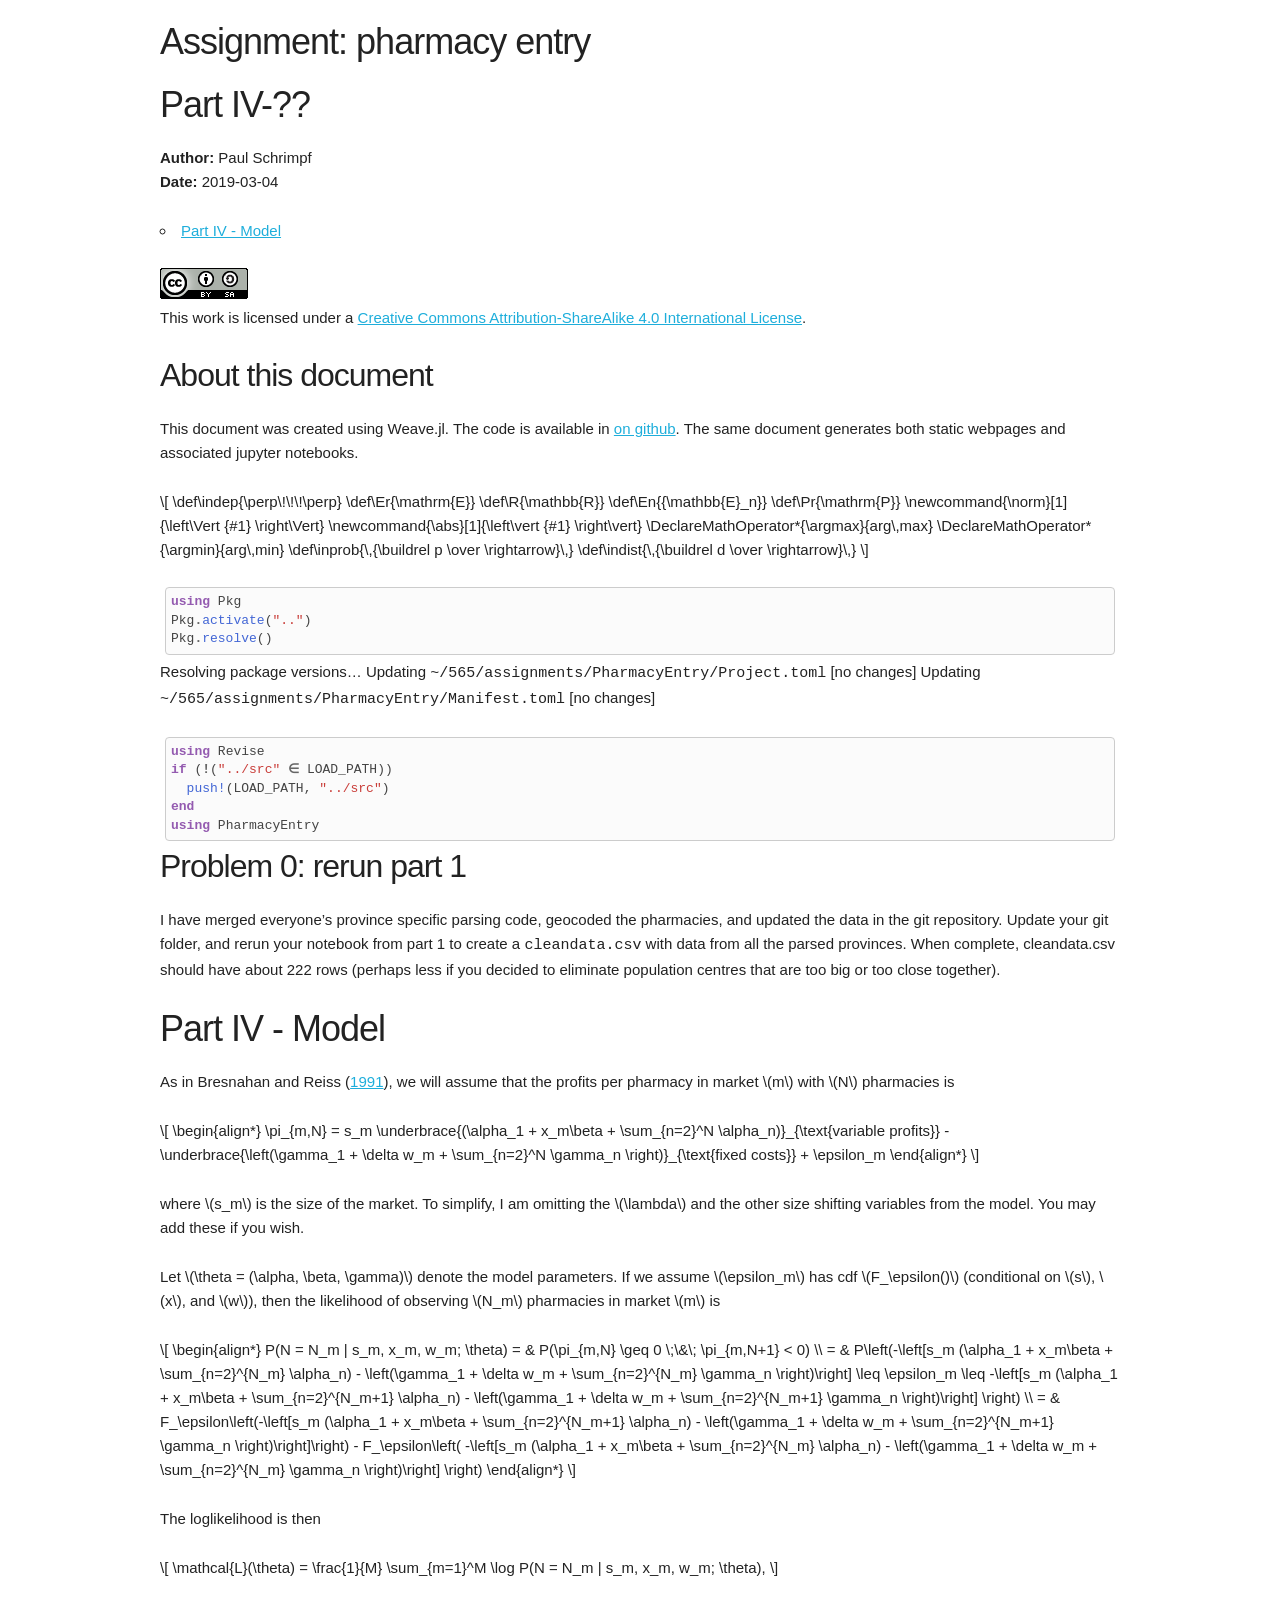
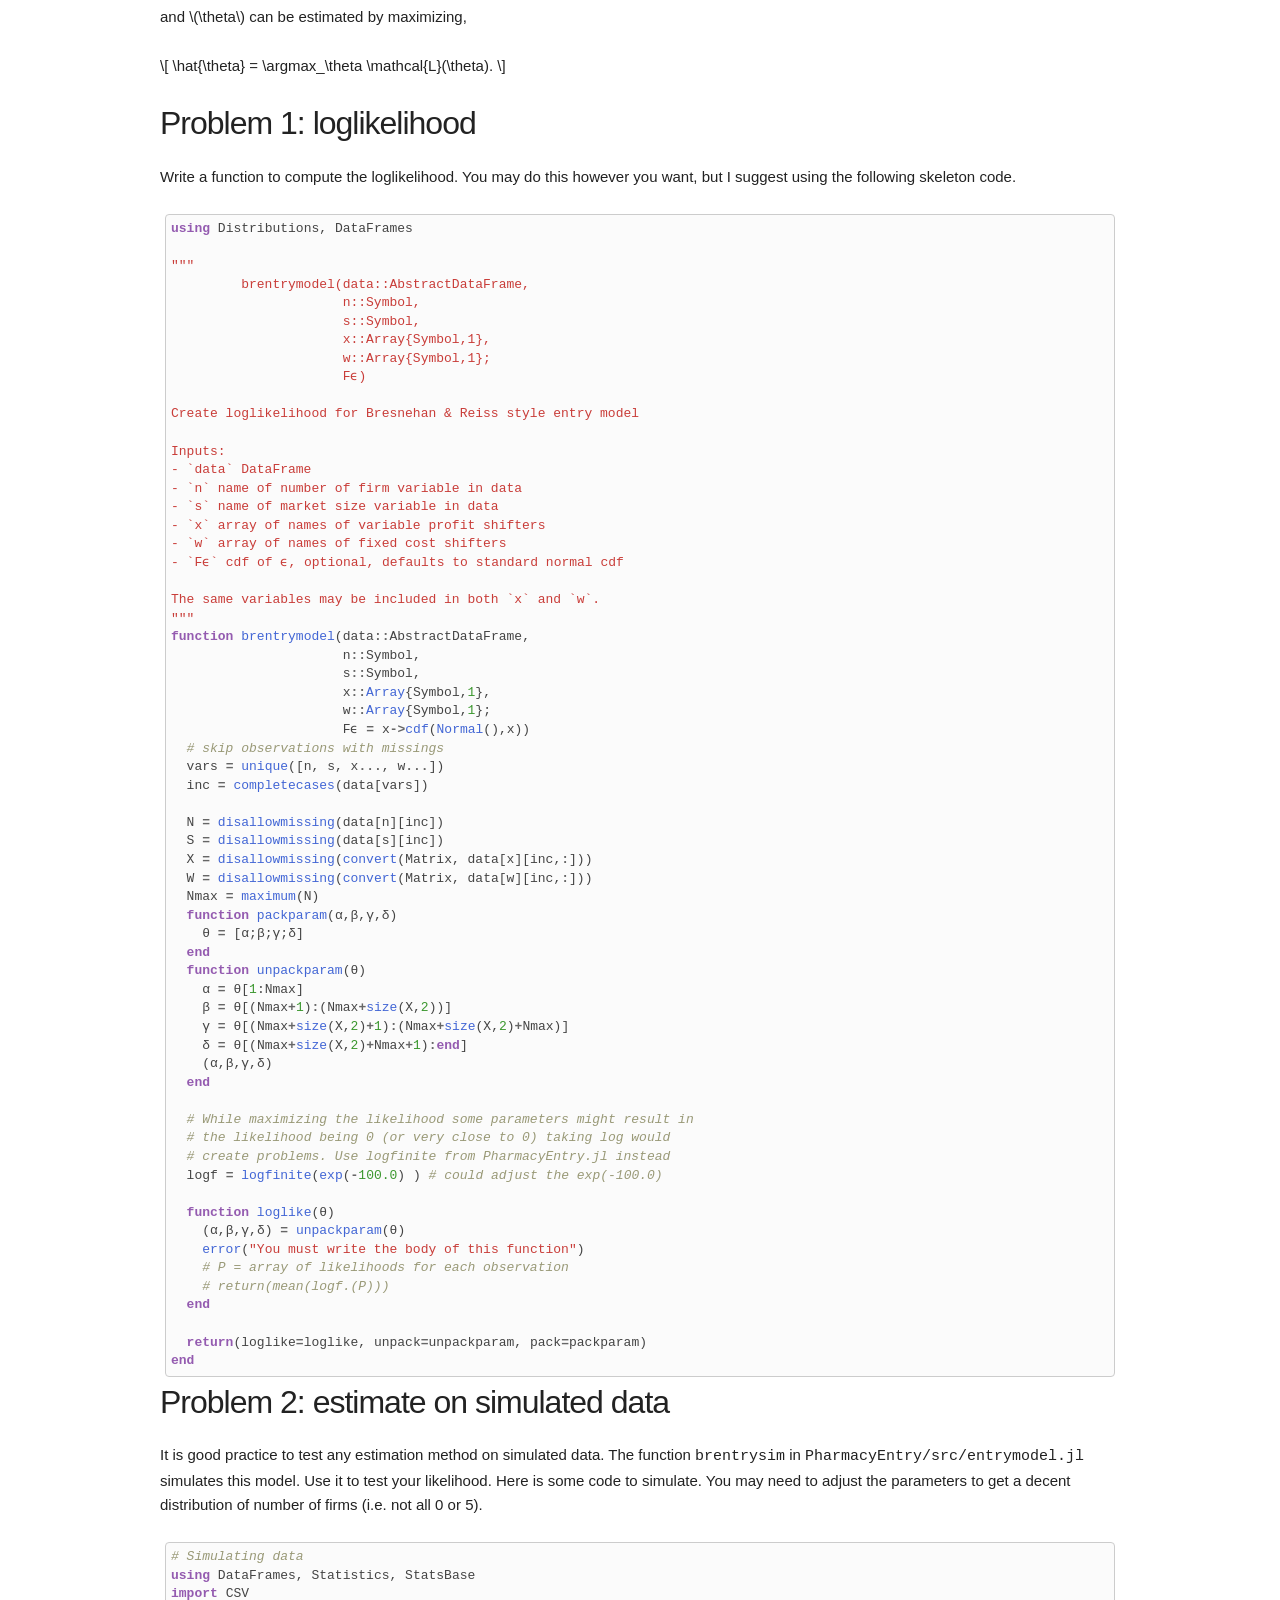
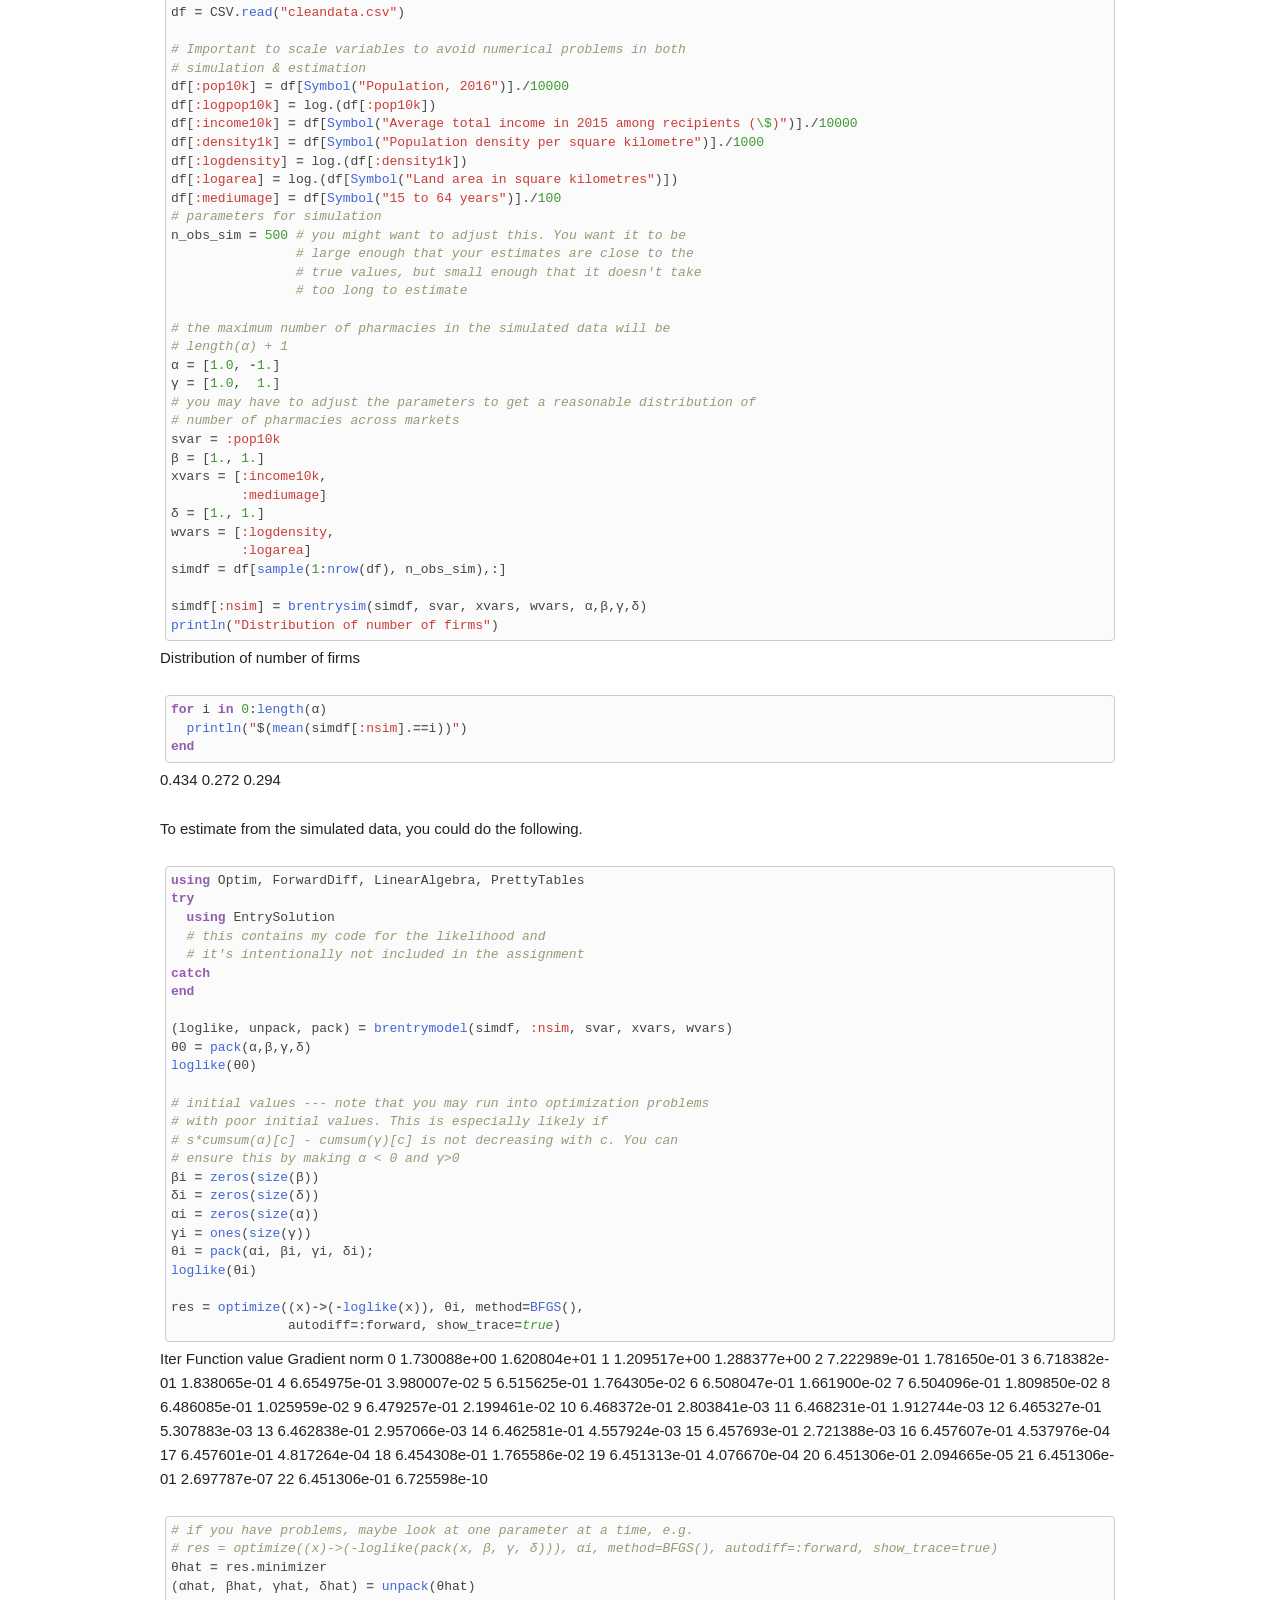
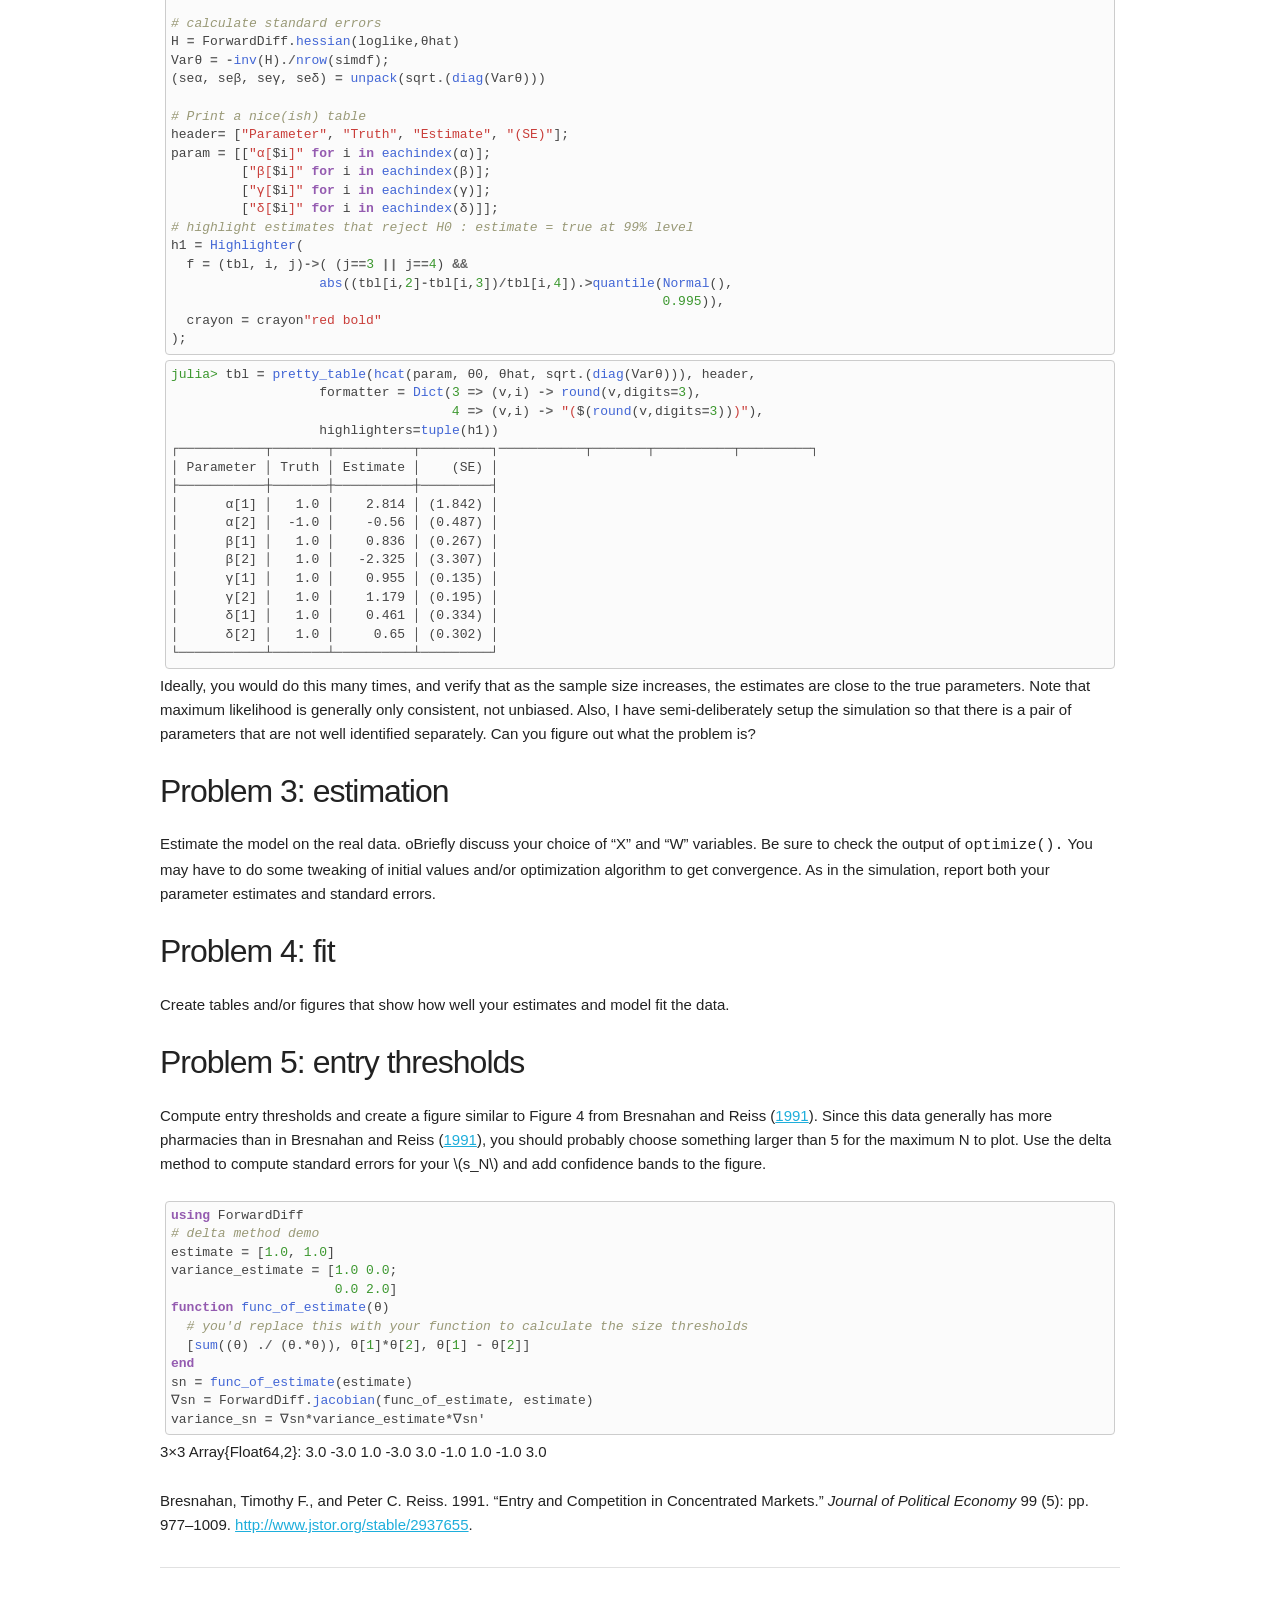
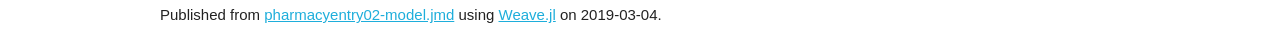
<file: pharmacyentry02-model.html>
<!DOCTYPE html>
<html>
<head>
  <meta charset="utf-8">
  <meta name="generator" content="pandoc">
  <meta name="viewport" content="width=device-width, initial-scale=1.0, user-scalable=yes">
  <meta name="author" content="Paul Schrimpf">
  <meta name="dcterms.date" content="2019-03-04">
  <title>Assignment: pharmacy entry</title>

<!-- TODO check if math works with plotly  -->
<!-- Need to load plotly before Mathjax or pandoc equations don't work -->


<script type="text/javascript">
  var fileref=document.createElement('script')
  fileref.setAttribute("type","text/javascript")
  fileref.setAttribute("src", "http://cdn.mathjax.org/mathjax/latest/MathJax.js?config=TeX-AMS-MML_HTMLorMML")
  document.getElementsByTagName("head")[0].appendChild(fileref)
</script>

  <style type="text/css">
  @font-face {
    font-style: normal;
    font-weight: 300;
  }
  @font-face {
    font-style: normal;
    font-weight: 400;
  }
  @font-face {
    font-style: normal;
    font-weight: 600;
  }
  html {
    font-family: sans-serif; /* 1 */
    -ms-text-size-adjust: 100%; /* 2 */
    -webkit-text-size-adjust: 100%; /* 2 */
  }
  body {
    margin: 0;
  }
  article,
  aside,
  details,
  figcaption,
  figure,
  footer,
  header,
  hgroup,
  main,
  menu,
  nav,
  section,
  summary {
    display: block;
  }
  audio,
  canvas,
  progress,
  video {
    display: inline-block; /* 1 */
    vertical-align: baseline; /* 2 */
  }
  audio:not([controls]) {
    display: none;
    height: 0;
  }
  [hidden],
  template {
    display: none;
  }
  a:active,
  a:hover {
    outline: 0;
  }
  abbr[title] {
    border-bottom: 1px dotted;
  }
  b,
  strong {
    font-weight: bold;
  }
  dfn {
    font-style: italic;
  }
  h1 {
    font-size: 2em;
    margin: 0.67em 0;
  }
  mark {
    background: #ff0;
    color: #000;
  }
  small {
    font-size: 80%;
  }
  sub,
  sup {
    font-size: 75%;
    line-height: 0;
    position: relative;
    vertical-align: baseline;
  }
  sup {
    top: -0.5em;
  }
  sub {
    bottom: -0.25em;
  }
  img {
    border: 0;
  }
  svg:not(:root) {
    overflow: hidden;
  }
  figure {
    margin: 1em 40px;
  }
  hr {
    -moz-box-sizing: content-box;
    box-sizing: content-box;
    height: 0;
  }
  pre {
    overflow: auto;
  }
  code,
  kbd,
  pre,
  samp {
    font-family: monospace, monospace;
    font-size: 1em;
  }
  button,
  input,
  optgroup,
  select,
  textarea {
    color: inherit; /* 1 */
    font: inherit; /* 2 */
    margin: 0; /* 3 */
  }
  button {
    overflow: visible;
  }
  button,
  select {
    text-transform: none;
  }
  button,
  html input[type="button"], /* 1 */
  input[type="reset"],
  input[type="submit"] {
    -webkit-appearance: button; /* 2 */
    cursor: pointer; /* 3 */
  }
  button[disabled],
  html input[disabled] {
    cursor: default;
  }
  button::-moz-focus-inner,
  input::-moz-focus-inner {
    border: 0;
    padding: 0;
  }
  input {
    line-height: normal;
  }
  input[type="checkbox"],
  input[type="radio"] {
    box-sizing: border-box; /* 1 */
    padding: 0; /* 2 */
  }
  input[type="number"]::-webkit-inner-spin-button,
  input[type="number"]::-webkit-outer-spin-button {
    height: auto;
  }
  input[type="search"] {
    -webkit-appearance: textfield; /* 1 */
    -moz-box-sizing: content-box;
    -webkit-box-sizing: content-box; /* 2 */
    box-sizing: content-box;
  }
  input[type="search"]::-webkit-search-cancel-button,
  input[type="search"]::-webkit-search-decoration {
    -webkit-appearance: none;
  }
  fieldset {
    border: 1px solid #c0c0c0;
    margin: 0 2px;
    padding: 0.35em 0.625em 0.75em;
  }
  legend {
    border: 0; /* 1 */
    padding: 0; /* 2 */
  }
  textarea {
    overflow: auto;
  }
  optgroup {
    font-weight: bold;
  }
  table {
    font-family: monospace, monospace;
    font-size : 0.8em;
    border-collapse: collapse;
    border-spacing: 0;
  }
  td,
  th {
    padding: 0;
  }
  thead th {
      border-bottom: 1px solid black;
      background-color: white;
  }
  tr:nth-child(odd){
    background-color: rgb(248,248,248);
  }
  
  /*
  * Skeleton V2.0.4
  * Copyright 2014, Dave Gamache
  * www.getskeleton.com
  * Free to use under the MIT license.
  * http://www.opensource.org/licenses/mit-license.php
  * 12/29/2014
  */
  .container {
    position: relative;
    width: 100%;
    max-width: 960px;
    margin: 0 auto;
    padding: 0 20px;
    box-sizing: border-box; }
  .column,
  .columns {
    width: 100%;
    float: left;
    box-sizing: border-box; }
  @media (min-width: 400px) {
    .container {
      width: 85%;
      padding: 0; }
  }
  @media (min-width: 550px) {
    .container {
      width: 80%; }
    .column,
    .columns {
      margin-left: 4%; }
    .column:first-child,
    .columns:first-child {
      margin-left: 0; }
  
    .one.column,
    .one.columns                    { width: 4.66666666667%; }
    .two.columns                    { width: 13.3333333333%; }
    .three.columns                  { width: 22%;            }
    .four.columns                   { width: 30.6666666667%; }
    .five.columns                   { width: 39.3333333333%; }
    .six.columns                    { width: 48%;            }
    .seven.columns                  { width: 56.6666666667%; }
    .eight.columns                  { width: 65.3333333333%; }
    .nine.columns                   { width: 74.0%;          }
    .ten.columns                    { width: 82.6666666667%; }
    .eleven.columns                 { width: 91.3333333333%; }
    .twelve.columns                 { width: 100%; margin-left: 0; }
  
    .one-third.column               { width: 30.6666666667%; }
    .two-thirds.column              { width: 65.3333333333%; }
  
    .one-half.column                { width: 48%; }
  
    /* Offsets */
    .offset-by-one.column,
    .offset-by-one.columns          { margin-left: 8.66666666667%; }
    .offset-by-two.column,
    .offset-by-two.columns          { margin-left: 17.3333333333%; }
    .offset-by-three.column,
    .offset-by-three.columns        { margin-left: 26%;            }
    .offset-by-four.column,
    .offset-by-four.columns         { margin-left: 34.6666666667%; }
    .offset-by-five.column,
    .offset-by-five.columns         { margin-left: 43.3333333333%; }
    .offset-by-six.column,
    .offset-by-six.columns          { margin-left: 52%;            }
    .offset-by-seven.column,
    .offset-by-seven.columns        { margin-left: 60.6666666667%; }
    .offset-by-eight.column,
    .offset-by-eight.columns        { margin-left: 69.3333333333%; }
    .offset-by-nine.column,
    .offset-by-nine.columns         { margin-left: 78.0%;          }
    .offset-by-ten.column,
    .offset-by-ten.columns          { margin-left: 86.6666666667%; }
    .offset-by-eleven.column,
    .offset-by-eleven.columns       { margin-left: 95.3333333333%; }
  
    .offset-by-one-third.column,
    .offset-by-one-third.columns    { margin-left: 34.6666666667%; }
    .offset-by-two-thirds.column,
    .offset-by-two-thirds.columns   { margin-left: 69.3333333333%; }
  
    .offset-by-one-half.column,
    .offset-by-one-half.columns     { margin-left: 52%; }
  
  }
  html {
    font-size: 62.5%; }
  body {
    font-size: 1.5em; /* currently ems cause chrome bug misinterpreting rems on body element */
    line-height: 1.6;
    font-weight: 400;
    font-family: "Raleway", "HelveticaNeue", "Helvetica Neue", Helvetica, Arial, sans-serif;
    color: #222; }
  h1, h2, h3, h4, h5, h6 {
    margin-top: 0;
    margin-bottom: 2rem;
    font-weight: 300; }
  h1 { font-size: 3.6rem; line-height: 1.2;  letter-spacing: -.1rem;}
  h2 { font-size: 3.4rem; line-height: 1.25; letter-spacing: -.1rem; }
  h3 { font-size: 3.2rem; line-height: 1.3;  letter-spacing: -.1rem; }
  h4 { font-size: 2.8rem; line-height: 1.35; letter-spacing: -.08rem; }
  h5 { font-size: 2.4rem; line-height: 1.5;  letter-spacing: -.05rem; }
  h6 { font-size: 1.5rem; line-height: 1.6;  letter-spacing: 0; }
  
  p {
    margin-top: 0; }
  a {
    color: #1EAEDB; }
  a:hover {
    color: #0FA0CE; }
  .button,
  button,
  input[type="submit"],
  input[type="reset"],
  input[type="button"] {
    display: inline-block;
    height: 38px;
    padding: 0 30px;
    color: #555;
    text-align: center;
    font-size: 11px;
    font-weight: 600;
    line-height: 38px;
    letter-spacing: .1rem;
    text-transform: uppercase;
    text-decoration: none;
    white-space: nowrap;
    background-color: transparent;
    border-radius: 4px;
    border: 1px solid #bbb;
    cursor: pointer;
    box-sizing: border-box; }
  .button:hover,
  button:hover,
  input[type="submit"]:hover,
  input[type="reset"]:hover,
  input[type="button"]:hover,
  .button:focus,
  button:focus,
  input[type="submit"]:focus,
  input[type="reset"]:focus,
  input[type="button"]:focus {
    color: #333;
    border-color: #888;
    outline: 0; }
  .button.button-primary,
  button.button-primary,
  input[type="submit"].button-primary,
  input[type="reset"].button-primary,
  input[type="button"].button-primary {
    color: #FFF;
    background-color: #33C3F0;
    border-color: #33C3F0; }
  .button.button-primary:hover,
  button.button-primary:hover,
  input[type="submit"].button-primary:hover,
  input[type="reset"].button-primary:hover,
  input[type="button"].button-primary:hover,
  .button.button-primary:focus,
  button.button-primary:focus,
  input[type="submit"].button-primary:focus,
  input[type="reset"].button-primary:focus,
  input[type="button"].button-primary:focus {
    color: #FFF;
    background-color: #1EAEDB;
    border-color: #1EAEDB; }
  input[type="email"],
  input[type="number"],
  input[type="search"],
  input[type="text"],
  input[type="tel"],
  input[type="url"],
  input[type="password"],
  textarea,
  select {
    height: 38px;
    padding: 6px 10px; /* The 6px vertically centers text on FF, ignored by Webkit */
    background-color: #fff;
    border: 1px solid #D1D1D1;
    border-radius: 4px;
    box-shadow: none;
    box-sizing: border-box; }
  /* Removes awkward default styles on some inputs for iOS */
  input[type="email"],
  input[type="number"],
  input[type="search"],
  input[type="text"],
  input[type="tel"],
  input[type="url"],
  input[type="password"],
  textarea {
    -webkit-appearance: none;
       -moz-appearance: none;
            appearance: none; }
  textarea {
    min-height: 65px;
    padding-top: 6px;
    padding-bottom: 6px; }
  input[type="email"]:focus,
  input[type="number"]:focus,
  input[type="search"]:focus,
  input[type="text"]:focus,
  input[type="tel"]:focus,
  input[type="url"]:focus,
  input[type="password"]:focus,
  textarea:focus,
  select:focus {
    border: 1px solid #33C3F0;
    outline: 0; }
  label,
  legend {
    display: block;
    margin-bottom: .5rem;
    font-weight: 600; }
  fieldset {
    padding: 0;
    border-width: 0; }
  input[type="checkbox"],
  input[type="radio"] {
    display: inline; }
  label > .label-body {
    display: inline-block;
    margin-left: .5rem;
    font-weight: normal; }
  ul {
    list-style: circle inside; }
  ol {
    list-style: decimal inside; }
  ol, ul {
    padding-left: 0;
    margin-top: 0; }
  ul ul,
  ul ol,
  ol ol,
  ol ul {
    margin: 1.5rem 0 1.5rem 3rem;
    font-size: 90%; }
  li {
    margin-bottom: 1rem; }
  th,
  td {
    padding: 12px 15px;
    text-align: left;
    border-bottom: 1px solid #E1E1E1; }
  th:first-child,
  td:first-child {
    padding-left: 0; }
  th:last-child,
  td:last-child {
    padding-right: 0; }
  button,
  .button {
    margin-bottom: 1rem; }
  input,
  textarea,
  select,
  fieldset {
    margin-bottom: 1.5rem; }
  pre,
  blockquote,
  dl,
  figure,
  table,
  p,
  ul,
  ol,
  form {
    margin-bottom: 2.5rem; }
  .u-full-width {
    width: 100%;
    box-sizing: border-box; }
  .u-max-full-width {
    max-width: 100%;
    box-sizing: border-box; }
  .u-pull-right {
    float: right; }
  .u-pull-left {
    float: left; }
  hr {
    margin-top: 3rem;
    margin-bottom: 3.5rem;
    border-width: 0;
    border-top: 1px solid #E1E1E1; }
  .container:after,
  .row:after,
  .u-cf {
    content: "";
    display: table;
    clear: both; }
  
  pre {
    display: block;
    padding: 9.5px;
    margin: 0 0 10px;
    font-size: 13px;
    line-height: 1.42857143;
    color: #333;
    word-break: break-all;
    word-wrap: break-word;
    background-color: #ffffff;
    border: 1px solid #ccc;
    border-radius: 4px;
  }
  
  pre.sourceCode.julia {
    display: block;
    padding: 9.5px;
    margin: 0 0 10px;
    font-size: 12px;
    line-height: 1.42857143;
    color: #333;
    word-break: break-all;
    word-wrap: break-word;
    background-color: #f5f5f5;
    border: 1px solid #ccc;
    border-radius: 4px;
  }
  
  pre.julia-error {
    color : red
  }
  
  code,
  kbd,
  pre,
  samp {
    font-family: Menlo, Monaco, Consolas, "Courier New", monospace;
  }
  code {
    background-color: #ffffff;
    border-radius: 4px;
  }
  
  code.sourceCode.julia {
    background-color: #f5f5f5;
    border-radius: 4px;
  }
  
  
  @media (min-width: 400px) {}
  @media (min-width: 550px) {}
  @media (min-width: 750px) {}
  @media (min-width: 1000px) {}
  @media (min-width: 1200px) {}
  
  h1.title {margin-top : 20px}
  img {max-width : 100%}
  </style>


<style>
pre.hljl {
    border: 1px solid #ccc;
    margin: 5px;
    padding: 5px;
    overflow-x: auto;
    color: rgb(68,68,68); background-color: rgb(251,251,251); }
pre.hljl > span.hljl-t { }
pre.hljl > span.hljl-w { }
pre.hljl > span.hljl-e { }
pre.hljl > span.hljl-eB { }
pre.hljl > span.hljl-o { }
pre.hljl > span.hljl-k { color: rgb(148,91,176); font-weight: bold; }
pre.hljl > span.hljl-kc { color: rgb(59,151,46); font-style: italic; }
pre.hljl > span.hljl-kd { color: rgb(214,102,97); font-style: italic; }
pre.hljl > span.hljl-kn { color: rgb(148,91,176); font-weight: bold; }
pre.hljl > span.hljl-kp { color: rgb(148,91,176); font-weight: bold; }
pre.hljl > span.hljl-kr { color: rgb(148,91,176); font-weight: bold; }
pre.hljl > span.hljl-kt { color: rgb(148,91,176); font-weight: bold; }
pre.hljl > span.hljl-n { }
pre.hljl > span.hljl-na { }
pre.hljl > span.hljl-nb { }
pre.hljl > span.hljl-nbp { }
pre.hljl > span.hljl-nc { }
pre.hljl > span.hljl-ncB { }
pre.hljl > span.hljl-nd { color: rgb(214,102,97); }
pre.hljl > span.hljl-ne { }
pre.hljl > span.hljl-neB { }
pre.hljl > span.hljl-nf { color: rgb(66,102,213); }
pre.hljl > span.hljl-nfm { color: rgb(66,102,213); }
pre.hljl > span.hljl-np { }
pre.hljl > span.hljl-nl { }
pre.hljl > span.hljl-nn { }
pre.hljl > span.hljl-no { }
pre.hljl > span.hljl-nt { }
pre.hljl > span.hljl-nv { }
pre.hljl > span.hljl-nvc { }
pre.hljl > span.hljl-nvg { }
pre.hljl > span.hljl-nvi { }
pre.hljl > span.hljl-nvm { }
pre.hljl > span.hljl-l { }
pre.hljl > span.hljl-ld { color: rgb(148,91,176); font-style: italic; }
pre.hljl > span.hljl-s { color: rgb(201,61,57); }
pre.hljl > span.hljl-sa { color: rgb(201,61,57); }
pre.hljl > span.hljl-sb { color: rgb(201,61,57); }
pre.hljl > span.hljl-sc { color: rgb(201,61,57); }
pre.hljl > span.hljl-sd { color: rgb(201,61,57); }
pre.hljl > span.hljl-sdB { color: rgb(201,61,57); }
pre.hljl > span.hljl-sdC { color: rgb(201,61,57); }
pre.hljl > span.hljl-se { color: rgb(59,151,46); }
pre.hljl > span.hljl-sh { color: rgb(201,61,57); }
pre.hljl > span.hljl-si { }
pre.hljl > span.hljl-so { color: rgb(201,61,57); }
pre.hljl > span.hljl-sr { color: rgb(201,61,57); }
pre.hljl > span.hljl-ss { color: rgb(201,61,57); }
pre.hljl > span.hljl-ssB { color: rgb(201,61,57); }
pre.hljl > span.hljl-nB { color: rgb(59,151,46); }
pre.hljl > span.hljl-nbB { color: rgb(59,151,46); }
pre.hljl > span.hljl-nfB { color: rgb(59,151,46); }
pre.hljl > span.hljl-nh { color: rgb(59,151,46); }
pre.hljl > span.hljl-ni { color: rgb(59,151,46); }
pre.hljl > span.hljl-nil { color: rgb(59,151,46); }
pre.hljl > span.hljl-noB { color: rgb(59,151,46); }
pre.hljl > span.hljl-oB { color: rgb(102,102,102); font-weight: bold; }
pre.hljl > span.hljl-ow { color: rgb(102,102,102); font-weight: bold; }
pre.hljl > span.hljl-p { }
pre.hljl > span.hljl-c { color: rgb(153,153,119); font-style: italic; }
pre.hljl > span.hljl-ch { color: rgb(153,153,119); font-style: italic; }
pre.hljl > span.hljl-cm { color: rgb(153,153,119); font-style: italic; }
pre.hljl > span.hljl-cp { color: rgb(153,153,119); font-style: italic; }
pre.hljl > span.hljl-cpB { color: rgb(153,153,119); font-style: italic; }
pre.hljl > span.hljl-cs { color: rgb(153,153,119); font-style: italic; }
pre.hljl > span.hljl-csB { color: rgb(153,153,119); font-style: italic; }
pre.hljl > span.hljl-g { }
pre.hljl > span.hljl-gd { }
pre.hljl > span.hljl-ge { }
pre.hljl > span.hljl-geB { }
pre.hljl > span.hljl-gh { }
pre.hljl > span.hljl-gi { }
pre.hljl > span.hljl-go { }
pre.hljl > span.hljl-gp { }
pre.hljl > span.hljl-gs { }
pre.hljl > span.hljl-gsB { }
pre.hljl > span.hljl-gt { }
</style>



</head>
<body>
<div class="container">
        <div class="row">
            <div class="col-md-12 twelve columns">



<h1 class="title">Assignment: pharmacy entry</h1>
<h1 class="subtitle">Part IV-??</h1>

<p><strong>Author:</strong>
Paul Schrimpf
<br />

<strong>Date: </strong>2019-03-04
</p>

<nav id="TOC">
<ul>
<li><a href="#part-iv---model">Part IV - Model</a></li>
</ul>
</nav>
<p><a rel="license" href="http://creativecommons.org/licenses/by-sa/4.0/"><img alt="Creative
Commons License" style="border-width:0" src="[data-uri]" /></a><br />This work is licensed under a <a rel="license" href="http://creativecommons.org/licenses/by-sa/4.0/">Creative Commons Attribution-ShareAlike 4.0 International License</a>.</p>
<h3 id="about-this-document" class="unnumbered">About this document</h3>
<p>This document was created using Weave.jl. The code is available in <a href="https://github.com/ECON567/PharmacyEntry">on github</a>. The same document generates both static webpages and associated jupyter notebooks.</p>
<p><span class="math display">\[
\def\indep{\perp\!\!\!\perp}
\def\Er{\mathrm{E}}
\def\R{\mathbb{R}}
\def\En{{\mathbb{E}_n}}
\def\Pr{\mathrm{P}}
\newcommand{\norm}[1]{\left\Vert {#1} \right\Vert}
\newcommand{\abs}[1]{\left\vert {#1} \right\vert}
\DeclareMathOperator*{\argmax}{arg\,max}
\DeclareMathOperator*{\argmin}{arg\,min}
\def\inprob{\,{\buildrel p \over \rightarrow}\,} 
\def\indist{\,{\buildrel d \over \rightarrow}\,} 
\]</span></p>
<pre class="hljl">
<span class="hljl-k">using</span><span class="hljl-t"> </span><span class="hljl-n">Pkg</span><span class="hljl-t"> 
</span><span class="hljl-n">Pkg</span><span class="hljl-oB">.</span><span class="hljl-nf">activate</span><span class="hljl-p">(</span><span class="hljl-s">&quot;..&quot;</span><span class="hljl-p">)</span><span class="hljl-t"> 
</span><span class="hljl-n">Pkg</span><span class="hljl-oB">.</span><span class="hljl-nf">resolve</span><span class="hljl-p">()</span>
</pre>
<p>Resolving package versions… Updating <code>~/565/assignments/PharmacyEntry/Project.toml</code> [no changes] Updating <code>~/565/assignments/PharmacyEntry/Manifest.toml</code> [no changes]</p>
<pre class="hljl">
<span class="hljl-k">using</span><span class="hljl-t"> </span><span class="hljl-n">Revise</span><span class="hljl-t">
</span><span class="hljl-k">if</span><span class="hljl-t"> </span><span class="hljl-p">(</span><span class="hljl-oB">!</span><span class="hljl-p">(</span><span class="hljl-s">&quot;../src&quot;</span><span class="hljl-t"> </span><span class="hljl-oB">∈</span><span class="hljl-t"> </span><span class="hljl-n">LOAD_PATH</span><span class="hljl-p">))</span><span class="hljl-t">
  </span><span class="hljl-nf">push!</span><span class="hljl-p">(</span><span class="hljl-n">LOAD_PATH</span><span class="hljl-p">,</span><span class="hljl-t"> </span><span class="hljl-s">&quot;../src&quot;</span><span class="hljl-p">)</span><span class="hljl-t"> 
</span><span class="hljl-k">end</span><span class="hljl-t">
</span><span class="hljl-k">using</span><span class="hljl-t"> </span><span class="hljl-n">PharmacyEntry</span>
</pre>
<h3 id="problem-0-rerun-part-1">Problem 0: rerun part 1</h3>
<p>I have merged everyone’s province specific parsing code, geocoded the pharmacies, and updated the data in the git repository. Update your git folder, and rerun your notebook from part 1 to create a <code>cleandata.csv</code> with data from all the parsed provinces. When complete, cleandata.csv should have about 222 rows (perhaps less if you decided to eliminate population centres that are too big or too close together).</p>
<h1 id="part-iv---model">Part IV - Model</h1>
<p>As in <span class="citation" data-cites="br1991">Bresnahan and Reiss (<a href="#ref-br1991">1991</a>)</span>, we will assume that the profits per pharmacy in market <span class="math inline">\(m\)</span> with <span class="math inline">\(N\)</span> pharmacies is</p>
<p><span class="math display">\[
\begin{align*}
    \pi_{m,N} = s_m \underbrace{(\alpha_1 + x_m\beta + \sum_{n=2}^N
    \alpha_n)}_{\text{variable profits}} - \underbrace{\left(\gamma_1 + \delta
    w_m + \sum_{n=2}^N \gamma_n \right)}_{\text{fixed costs}} +
    \epsilon_m 
\end{align*}
\]</span></p>
<p>where <span class="math inline">\(s_m\)</span> is the size of the market. To simplify, I am omitting the <span class="math inline">\(\lambda\)</span> and the other size shifting variables from the model. You may add these if you wish.</p>
<p>Let <span class="math inline">\(\theta = (\alpha, \beta, \gamma)\)</span> denote the model parameters. If we assume <span class="math inline">\(\epsilon_m\)</span> has cdf <span class="math inline">\(F_\epsilon()\)</span> (conditional on <span class="math inline">\(s\)</span>, <span class="math inline">\(x\)</span>, and <span class="math inline">\(w\)</span>), then the likelihood of observing <span class="math inline">\(N_m\)</span> pharmacies in market <span class="math inline">\(m\)</span> is</p>
<p><span class="math display">\[
\begin{align*}
   P(N = N_m | s_m, x_m, w_m; \theta) = &amp; P(\pi_{m,N} \geq 0 \;\&amp;\;
   \pi_{m,N+1} &lt; 0) \\
   = &amp; P\left(-\left[s_m (\alpha_1 + x_m\beta + \sum_{n=2}^{N_m}
    \alpha_n) - \left(\gamma_1 + \delta
    w_m + \sum_{n=2}^{N_m} \gamma_n \right)\right] \leq
    \epsilon_m \leq -\left[s_m (\alpha_1 + x_m\beta + \sum_{n=2}^{N_m+1}
    \alpha_n) - \left(\gamma_1 + \delta
    w_m + \sum_{n=2}^{N_m+1} \gamma_n \right)\right] \right) \\
   = &amp; F_\epsilon\left(-\left[s_m (\alpha_1 + x_m\beta + \sum_{n=2}^{N_m+1}
    \alpha_n) - \left(\gamma_1 + \delta
    w_m + \sum_{n=2}^{N_m+1} \gamma_n \right)\right]\right) -
    F_\epsilon\left( -\left[s_m (\alpha_1 + x_m\beta + \sum_{n=2}^{N_m}
    \alpha_n) - \left(\gamma_1 + \delta
    w_m + \sum_{n=2}^{N_m} \gamma_n \right)\right] \right)
\end{align*}
\]</span></p>
<p>The loglikelihood is then</p>
<p><span class="math display">\[
\mathcal{L}(\theta) = \frac{1}{M} \sum_{m=1}^M \log P(N = N_m | s_m, x_m, w_m;
\theta),
\]</span></p>
<p>and <span class="math inline">\(\theta\)</span> can be estimated by maximizing,</p>
<p><span class="math display">\[
\hat{\theta} = \argmax_\theta \mathcal{L}(\theta).
\]</span></p>
<h3 id="problem-1-loglikelihood">Problem 1: loglikelihood</h3>
<p>Write a function to compute the loglikelihood. You may do this however you want, but I suggest using the following skeleton code.</p>
<pre class="hljl">
<span class="hljl-k">using</span><span class="hljl-t"> </span><span class="hljl-n">Distributions</span><span class="hljl-p">,</span><span class="hljl-t"> </span><span class="hljl-n">DataFrames</span><span class="hljl-t">

</span><span class="hljl-s">&quot;&quot;&quot;
         brentrymodel(data::AbstractDataFrame,
                      n::Symbol,
                      s::Symbol,
                      x::Array{Symbol,1},
                      w::Array{Symbol,1};
                      Fϵ)

Create loglikelihood for Bresnehan &amp; Reiss style entry model

Inputs:
- `data` DataFrame 
- `n` name of number of firm variable in data
- `s` name of market size variable in data
- `x` array of names of variable profit shifters
- `w` array of names of fixed cost shifters 
- `Fϵ` cdf of ϵ, optional, defaults to standard normal cdf

The same variables may be included in both `x` and `w`.
&quot;&quot;&quot;</span><span class="hljl-t">
</span><span class="hljl-k">function</span><span class="hljl-t"> </span><span class="hljl-nf">brentrymodel</span><span class="hljl-p">(</span><span class="hljl-n">data</span><span class="hljl-oB">::</span><span class="hljl-n">AbstractDataFrame</span><span class="hljl-p">,</span><span class="hljl-t">
                      </span><span class="hljl-n">n</span><span class="hljl-oB">::</span><span class="hljl-n">Symbol</span><span class="hljl-p">,</span><span class="hljl-t">
                      </span><span class="hljl-n">s</span><span class="hljl-oB">::</span><span class="hljl-n">Symbol</span><span class="hljl-p">,</span><span class="hljl-t">
                      </span><span class="hljl-n">x</span><span class="hljl-oB">::</span><span class="hljl-nf">Array</span><span class="hljl-p">{</span><span class="hljl-n">Symbol</span><span class="hljl-p">,</span><span class="hljl-ni">1</span><span class="hljl-p">},</span><span class="hljl-t">
                      </span><span class="hljl-n">w</span><span class="hljl-oB">::</span><span class="hljl-nf">Array</span><span class="hljl-p">{</span><span class="hljl-n">Symbol</span><span class="hljl-p">,</span><span class="hljl-ni">1</span><span class="hljl-p">};</span><span class="hljl-t">
                      </span><span class="hljl-n">Fϵ</span><span class="hljl-t"> </span><span class="hljl-oB">=</span><span class="hljl-t"> </span><span class="hljl-n">x</span><span class="hljl-oB">-&gt;</span><span class="hljl-nf">cdf</span><span class="hljl-p">(</span><span class="hljl-nf">Normal</span><span class="hljl-p">(),</span><span class="hljl-n">x</span><span class="hljl-p">))</span><span class="hljl-t">
  </span><span class="hljl-cs"># skip observations with missings</span><span class="hljl-t">
  </span><span class="hljl-n">vars</span><span class="hljl-t"> </span><span class="hljl-oB">=</span><span class="hljl-t"> </span><span class="hljl-nf">unique</span><span class="hljl-p">([</span><span class="hljl-n">n</span><span class="hljl-p">,</span><span class="hljl-t"> </span><span class="hljl-n">s</span><span class="hljl-p">,</span><span class="hljl-t"> </span><span class="hljl-n">x</span><span class="hljl-oB">...</span><span class="hljl-p">,</span><span class="hljl-t"> </span><span class="hljl-n">w</span><span class="hljl-oB">...</span><span class="hljl-p">])</span><span class="hljl-t">
  </span><span class="hljl-n">inc</span><span class="hljl-t"> </span><span class="hljl-oB">=</span><span class="hljl-t"> </span><span class="hljl-nf">completecases</span><span class="hljl-p">(</span><span class="hljl-n">data</span><span class="hljl-p">[</span><span class="hljl-n">vars</span><span class="hljl-p">])</span><span class="hljl-t">

  </span><span class="hljl-n">N</span><span class="hljl-t"> </span><span class="hljl-oB">=</span><span class="hljl-t"> </span><span class="hljl-nf">disallowmissing</span><span class="hljl-p">(</span><span class="hljl-n">data</span><span class="hljl-p">[</span><span class="hljl-n">n</span><span class="hljl-p">][</span><span class="hljl-n">inc</span><span class="hljl-p">])</span><span class="hljl-t">
  </span><span class="hljl-n">S</span><span class="hljl-t"> </span><span class="hljl-oB">=</span><span class="hljl-t"> </span><span class="hljl-nf">disallowmissing</span><span class="hljl-p">(</span><span class="hljl-n">data</span><span class="hljl-p">[</span><span class="hljl-n">s</span><span class="hljl-p">][</span><span class="hljl-n">inc</span><span class="hljl-p">])</span><span class="hljl-t">
  </span><span class="hljl-n">X</span><span class="hljl-t"> </span><span class="hljl-oB">=</span><span class="hljl-t"> </span><span class="hljl-nf">disallowmissing</span><span class="hljl-p">(</span><span class="hljl-nf">convert</span><span class="hljl-p">(</span><span class="hljl-n">Matrix</span><span class="hljl-p">,</span><span class="hljl-t"> </span><span class="hljl-n">data</span><span class="hljl-p">[</span><span class="hljl-n">x</span><span class="hljl-p">][</span><span class="hljl-n">inc</span><span class="hljl-p">,</span><span class="hljl-oB">:</span><span class="hljl-p">]))</span><span class="hljl-t">
  </span><span class="hljl-n">W</span><span class="hljl-t"> </span><span class="hljl-oB">=</span><span class="hljl-t"> </span><span class="hljl-nf">disallowmissing</span><span class="hljl-p">(</span><span class="hljl-nf">convert</span><span class="hljl-p">(</span><span class="hljl-n">Matrix</span><span class="hljl-p">,</span><span class="hljl-t"> </span><span class="hljl-n">data</span><span class="hljl-p">[</span><span class="hljl-n">w</span><span class="hljl-p">][</span><span class="hljl-n">inc</span><span class="hljl-p">,</span><span class="hljl-oB">:</span><span class="hljl-p">]))</span><span class="hljl-t">
  </span><span class="hljl-n">Nmax</span><span class="hljl-t"> </span><span class="hljl-oB">=</span><span class="hljl-t"> </span><span class="hljl-nf">maximum</span><span class="hljl-p">(</span><span class="hljl-n">N</span><span class="hljl-p">)</span><span class="hljl-t">
  </span><span class="hljl-k">function</span><span class="hljl-t"> </span><span class="hljl-nf">packparam</span><span class="hljl-p">(</span><span class="hljl-n">α</span><span class="hljl-p">,</span><span class="hljl-n">β</span><span class="hljl-p">,</span><span class="hljl-n">γ</span><span class="hljl-p">,</span><span class="hljl-n">δ</span><span class="hljl-p">)</span><span class="hljl-t">
    </span><span class="hljl-n">θ</span><span class="hljl-t"> </span><span class="hljl-oB">=</span><span class="hljl-t"> </span><span class="hljl-p">[</span><span class="hljl-n">α</span><span class="hljl-p">;</span><span class="hljl-n">β</span><span class="hljl-p">;</span><span class="hljl-n">γ</span><span class="hljl-p">;</span><span class="hljl-n">δ</span><span class="hljl-p">]</span><span class="hljl-t">
  </span><span class="hljl-k">end</span><span class="hljl-t">
  </span><span class="hljl-k">function</span><span class="hljl-t"> </span><span class="hljl-nf">unpackparam</span><span class="hljl-p">(</span><span class="hljl-n">θ</span><span class="hljl-p">)</span><span class="hljl-t">
    </span><span class="hljl-n">α</span><span class="hljl-t"> </span><span class="hljl-oB">=</span><span class="hljl-t"> </span><span class="hljl-n">θ</span><span class="hljl-p">[</span><span class="hljl-ni">1</span><span class="hljl-oB">:</span><span class="hljl-n">Nmax</span><span class="hljl-p">]</span><span class="hljl-t">
    </span><span class="hljl-n">β</span><span class="hljl-t"> </span><span class="hljl-oB">=</span><span class="hljl-t"> </span><span class="hljl-n">θ</span><span class="hljl-p">[(</span><span class="hljl-n">Nmax</span><span class="hljl-oB">+</span><span class="hljl-ni">1</span><span class="hljl-p">)</span><span class="hljl-oB">:</span><span class="hljl-p">(</span><span class="hljl-n">Nmax</span><span class="hljl-oB">+</span><span class="hljl-nf">size</span><span class="hljl-p">(</span><span class="hljl-n">X</span><span class="hljl-p">,</span><span class="hljl-ni">2</span><span class="hljl-p">))]</span><span class="hljl-t">
    </span><span class="hljl-n">γ</span><span class="hljl-t"> </span><span class="hljl-oB">=</span><span class="hljl-t"> </span><span class="hljl-n">θ</span><span class="hljl-p">[(</span><span class="hljl-n">Nmax</span><span class="hljl-oB">+</span><span class="hljl-nf">size</span><span class="hljl-p">(</span><span class="hljl-n">X</span><span class="hljl-p">,</span><span class="hljl-ni">2</span><span class="hljl-p">)</span><span class="hljl-oB">+</span><span class="hljl-ni">1</span><span class="hljl-p">)</span><span class="hljl-oB">:</span><span class="hljl-p">(</span><span class="hljl-n">Nmax</span><span class="hljl-oB">+</span><span class="hljl-nf">size</span><span class="hljl-p">(</span><span class="hljl-n">X</span><span class="hljl-p">,</span><span class="hljl-ni">2</span><span class="hljl-p">)</span><span class="hljl-oB">+</span><span class="hljl-n">Nmax</span><span class="hljl-p">)]</span><span class="hljl-t">
    </span><span class="hljl-n">δ</span><span class="hljl-t"> </span><span class="hljl-oB">=</span><span class="hljl-t"> </span><span class="hljl-n">θ</span><span class="hljl-p">[(</span><span class="hljl-n">Nmax</span><span class="hljl-oB">+</span><span class="hljl-nf">size</span><span class="hljl-p">(</span><span class="hljl-n">X</span><span class="hljl-p">,</span><span class="hljl-ni">2</span><span class="hljl-p">)</span><span class="hljl-oB">+</span><span class="hljl-n">Nmax</span><span class="hljl-oB">+</span><span class="hljl-ni">1</span><span class="hljl-p">)</span><span class="hljl-oB">:</span><span class="hljl-k">end</span><span class="hljl-p">]</span><span class="hljl-t">
    </span><span class="hljl-p">(</span><span class="hljl-n">α</span><span class="hljl-p">,</span><span class="hljl-n">β</span><span class="hljl-p">,</span><span class="hljl-n">γ</span><span class="hljl-p">,</span><span class="hljl-n">δ</span><span class="hljl-p">)</span><span class="hljl-t">
  </span><span class="hljl-k">end</span><span class="hljl-t">

  </span><span class="hljl-cs"># While maximizing the likelihood some parameters might result in</span><span class="hljl-t">
  </span><span class="hljl-cs"># the likelihood being 0 (or very close to 0) taking log would </span><span class="hljl-t">
  </span><span class="hljl-cs"># create problems. Use logfinite from PharmacyEntry.jl instead</span><span class="hljl-t">
  </span><span class="hljl-n">logf</span><span class="hljl-t"> </span><span class="hljl-oB">=</span><span class="hljl-t"> </span><span class="hljl-nf">logfinite</span><span class="hljl-p">(</span><span class="hljl-nf">exp</span><span class="hljl-p">(</span><span class="hljl-oB">-</span><span class="hljl-nfB">100.0</span><span class="hljl-p">)</span><span class="hljl-t"> </span><span class="hljl-p">)</span><span class="hljl-t"> </span><span class="hljl-cs"># could adjust the exp(-100.0)</span><span class="hljl-t">

  </span><span class="hljl-k">function</span><span class="hljl-t"> </span><span class="hljl-nf">loglike</span><span class="hljl-p">(</span><span class="hljl-n">θ</span><span class="hljl-p">)</span><span class="hljl-t">
    </span><span class="hljl-p">(</span><span class="hljl-n">α</span><span class="hljl-p">,</span><span class="hljl-n">β</span><span class="hljl-p">,</span><span class="hljl-n">γ</span><span class="hljl-p">,</span><span class="hljl-n">δ</span><span class="hljl-p">)</span><span class="hljl-t"> </span><span class="hljl-oB">=</span><span class="hljl-t"> </span><span class="hljl-nf">unpackparam</span><span class="hljl-p">(</span><span class="hljl-n">θ</span><span class="hljl-p">)</span><span class="hljl-t">
    </span><span class="hljl-nf">error</span><span class="hljl-p">(</span><span class="hljl-s">&quot;You must write the body of this function&quot;</span><span class="hljl-p">)</span><span class="hljl-t">
    </span><span class="hljl-cs"># P = array of likelihoods for each observation</span><span class="hljl-t">
    </span><span class="hljl-cs"># return(mean(logf.(P))) </span><span class="hljl-t">
  </span><span class="hljl-k">end</span><span class="hljl-t">
  
  </span><span class="hljl-k">return</span><span class="hljl-p">(</span><span class="hljl-n">loglike</span><span class="hljl-oB">=</span><span class="hljl-n">loglike</span><span class="hljl-p">,</span><span class="hljl-t"> </span><span class="hljl-n">unpack</span><span class="hljl-oB">=</span><span class="hljl-n">unpackparam</span><span class="hljl-p">,</span><span class="hljl-t"> </span><span class="hljl-n">pack</span><span class="hljl-oB">=</span><span class="hljl-n">packparam</span><span class="hljl-p">)</span><span class="hljl-t">
</span><span class="hljl-k">end</span>
</pre>
<h3 id="problem-2-estimate-on-simulated-data">Problem 2: estimate on simulated data</h3>
<p>It is good practice to test any estimation method on simulated data. The function <code>brentrysim</code> in <code>PharmacyEntry/src/entrymodel.jl</code> simulates this model. Use it to test your likelihood. Here is some code to simulate. You may need to adjust the parameters to get a decent distribution of number of firms (i.e. not all 0 or 5).</p>
<pre class="hljl">
<span class="hljl-cs"># Simulating data</span><span class="hljl-t">
</span><span class="hljl-k">using</span><span class="hljl-t"> </span><span class="hljl-n">DataFrames</span><span class="hljl-p">,</span><span class="hljl-t"> </span><span class="hljl-n">Statistics</span><span class="hljl-p">,</span><span class="hljl-t"> </span><span class="hljl-n">StatsBase</span><span class="hljl-t">
</span><span class="hljl-k">import</span><span class="hljl-t"> </span><span class="hljl-n">CSV</span><span class="hljl-t">
</span><span class="hljl-n">df</span><span class="hljl-t"> </span><span class="hljl-oB">=</span><span class="hljl-t"> </span><span class="hljl-n">CSV</span><span class="hljl-oB">.</span><span class="hljl-nf">read</span><span class="hljl-p">(</span><span class="hljl-s">&quot;cleandata.csv&quot;</span><span class="hljl-p">)</span><span class="hljl-t">

</span><span class="hljl-cs"># Important to scale variables to avoid numerical problems in both</span><span class="hljl-t">
</span><span class="hljl-cs"># simulation &amp; estimation</span><span class="hljl-t">
</span><span class="hljl-n">df</span><span class="hljl-p">[</span><span class="hljl-sc">:pop10k</span><span class="hljl-p">]</span><span class="hljl-t"> </span><span class="hljl-oB">=</span><span class="hljl-t"> </span><span class="hljl-n">df</span><span class="hljl-p">[</span><span class="hljl-nf">Symbol</span><span class="hljl-p">(</span><span class="hljl-s">&quot;Population, 2016&quot;</span><span class="hljl-p">)]</span><span class="hljl-oB">./</span><span class="hljl-ni">10000</span><span class="hljl-t">
</span><span class="hljl-n">df</span><span class="hljl-p">[</span><span class="hljl-sc">:logpop10k</span><span class="hljl-p">]</span><span class="hljl-t"> </span><span class="hljl-oB">=</span><span class="hljl-t"> </span><span class="hljl-n">log</span><span class="hljl-oB">.</span><span class="hljl-p">(</span><span class="hljl-n">df</span><span class="hljl-p">[</span><span class="hljl-sc">:pop10k</span><span class="hljl-p">])</span><span class="hljl-t">
</span><span class="hljl-n">df</span><span class="hljl-p">[</span><span class="hljl-sc">:income10k</span><span class="hljl-p">]</span><span class="hljl-t"> </span><span class="hljl-oB">=</span><span class="hljl-t"> </span><span class="hljl-n">df</span><span class="hljl-p">[</span><span class="hljl-nf">Symbol</span><span class="hljl-p">(</span><span class="hljl-s">&quot;Average total income in 2015 among recipients (</span><span class="hljl-se">\$</span><span class="hljl-s">)&quot;</span><span class="hljl-p">)]</span><span class="hljl-oB">./</span><span class="hljl-ni">10000</span><span class="hljl-t">
</span><span class="hljl-n">df</span><span class="hljl-p">[</span><span class="hljl-sc">:density1k</span><span class="hljl-p">]</span><span class="hljl-t"> </span><span class="hljl-oB">=</span><span class="hljl-t"> </span><span class="hljl-n">df</span><span class="hljl-p">[</span><span class="hljl-nf">Symbol</span><span class="hljl-p">(</span><span class="hljl-s">&quot;Population density per square kilometre&quot;</span><span class="hljl-p">)]</span><span class="hljl-oB">./</span><span class="hljl-ni">1000</span><span class="hljl-t">
</span><span class="hljl-n">df</span><span class="hljl-p">[</span><span class="hljl-sc">:logdensity</span><span class="hljl-p">]</span><span class="hljl-t"> </span><span class="hljl-oB">=</span><span class="hljl-t"> </span><span class="hljl-n">log</span><span class="hljl-oB">.</span><span class="hljl-p">(</span><span class="hljl-n">df</span><span class="hljl-p">[</span><span class="hljl-sc">:density1k</span><span class="hljl-p">])</span><span class="hljl-t">
</span><span class="hljl-n">df</span><span class="hljl-p">[</span><span class="hljl-sc">:logarea</span><span class="hljl-p">]</span><span class="hljl-t"> </span><span class="hljl-oB">=</span><span class="hljl-t"> </span><span class="hljl-n">log</span><span class="hljl-oB">.</span><span class="hljl-p">(</span><span class="hljl-n">df</span><span class="hljl-p">[</span><span class="hljl-nf">Symbol</span><span class="hljl-p">(</span><span class="hljl-s">&quot;Land area in square kilometres&quot;</span><span class="hljl-p">)])</span><span class="hljl-t">
</span><span class="hljl-n">df</span><span class="hljl-p">[</span><span class="hljl-sc">:mediumage</span><span class="hljl-p">]</span><span class="hljl-t"> </span><span class="hljl-oB">=</span><span class="hljl-t"> </span><span class="hljl-n">df</span><span class="hljl-p">[</span><span class="hljl-nf">Symbol</span><span class="hljl-p">(</span><span class="hljl-s">&quot;15 to 64 years&quot;</span><span class="hljl-p">)]</span><span class="hljl-oB">./</span><span class="hljl-ni">100</span><span class="hljl-t">
</span><span class="hljl-cs"># parameters for simulation</span><span class="hljl-t">
</span><span class="hljl-n">n_obs_sim</span><span class="hljl-t"> </span><span class="hljl-oB">=</span><span class="hljl-t"> </span><span class="hljl-ni">500</span><span class="hljl-t"> </span><span class="hljl-cs"># you might want to adjust this. You want it to be</span><span class="hljl-t">
                </span><span class="hljl-cs"># large enough that your estimates are close to the</span><span class="hljl-t">
                </span><span class="hljl-cs"># true values, but small enough that it doesn&#39;t take</span><span class="hljl-t">
                </span><span class="hljl-cs"># too long to estimate</span><span class="hljl-t">

</span><span class="hljl-cs"># the maximum number of pharmacies in the simulated data will be</span><span class="hljl-t">
</span><span class="hljl-cs"># length(α) + 1</span><span class="hljl-t">
</span><span class="hljl-n">α</span><span class="hljl-t"> </span><span class="hljl-oB">=</span><span class="hljl-t"> </span><span class="hljl-p">[</span><span class="hljl-nfB">1.0</span><span class="hljl-p">,</span><span class="hljl-t"> </span><span class="hljl-oB">-</span><span class="hljl-nfB">1.</span><span class="hljl-p">]</span><span class="hljl-t">  
</span><span class="hljl-n">γ</span><span class="hljl-t"> </span><span class="hljl-oB">=</span><span class="hljl-t"> </span><span class="hljl-p">[</span><span class="hljl-nfB">1.0</span><span class="hljl-p">,</span><span class="hljl-t">  </span><span class="hljl-nfB">1.</span><span class="hljl-p">]</span><span class="hljl-t">
</span><span class="hljl-cs"># you may have to adjust the parameters to get a reasonable distribution of</span><span class="hljl-t">
</span><span class="hljl-cs"># number of pharmacies across markets</span><span class="hljl-t">
</span><span class="hljl-n">svar</span><span class="hljl-t"> </span><span class="hljl-oB">=</span><span class="hljl-t"> </span><span class="hljl-sc">:pop10k</span><span class="hljl-t">
</span><span class="hljl-n">β</span><span class="hljl-t"> </span><span class="hljl-oB">=</span><span class="hljl-t"> </span><span class="hljl-p">[</span><span class="hljl-nfB">1.</span><span class="hljl-p">,</span><span class="hljl-t"> </span><span class="hljl-nfB">1.</span><span class="hljl-p">]</span><span class="hljl-t">
</span><span class="hljl-n">xvars</span><span class="hljl-t"> </span><span class="hljl-oB">=</span><span class="hljl-t"> </span><span class="hljl-p">[</span><span class="hljl-sc">:income10k</span><span class="hljl-p">,</span><span class="hljl-t">
         </span><span class="hljl-sc">:mediumage</span><span class="hljl-p">]</span><span class="hljl-t">
</span><span class="hljl-n">δ</span><span class="hljl-t"> </span><span class="hljl-oB">=</span><span class="hljl-t"> </span><span class="hljl-p">[</span><span class="hljl-nfB">1.</span><span class="hljl-p">,</span><span class="hljl-t"> </span><span class="hljl-nfB">1.</span><span class="hljl-p">]</span><span class="hljl-t">
</span><span class="hljl-n">wvars</span><span class="hljl-t"> </span><span class="hljl-oB">=</span><span class="hljl-t"> </span><span class="hljl-p">[</span><span class="hljl-sc">:logdensity</span><span class="hljl-p">,</span><span class="hljl-t">
         </span><span class="hljl-sc">:logarea</span><span class="hljl-p">]</span><span class="hljl-t">
</span><span class="hljl-n">simdf</span><span class="hljl-t"> </span><span class="hljl-oB">=</span><span class="hljl-t"> </span><span class="hljl-n">df</span><span class="hljl-p">[</span><span class="hljl-nf">sample</span><span class="hljl-p">(</span><span class="hljl-ni">1</span><span class="hljl-oB">:</span><span class="hljl-nf">nrow</span><span class="hljl-p">(</span><span class="hljl-n">df</span><span class="hljl-p">),</span><span class="hljl-t"> </span><span class="hljl-n">n_obs_sim</span><span class="hljl-p">),</span><span class="hljl-oB">:</span><span class="hljl-p">]</span><span class="hljl-t">

</span><span class="hljl-n">simdf</span><span class="hljl-p">[</span><span class="hljl-sc">:nsim</span><span class="hljl-p">]</span><span class="hljl-t"> </span><span class="hljl-oB">=</span><span class="hljl-t"> </span><span class="hljl-nf">brentrysim</span><span class="hljl-p">(</span><span class="hljl-n">simdf</span><span class="hljl-p">,</span><span class="hljl-t"> </span><span class="hljl-n">svar</span><span class="hljl-p">,</span><span class="hljl-t"> </span><span class="hljl-n">xvars</span><span class="hljl-p">,</span><span class="hljl-t"> </span><span class="hljl-n">wvars</span><span class="hljl-p">,</span><span class="hljl-t"> </span><span class="hljl-n">α</span><span class="hljl-p">,</span><span class="hljl-n">β</span><span class="hljl-p">,</span><span class="hljl-n">γ</span><span class="hljl-p">,</span><span class="hljl-n">δ</span><span class="hljl-p">)</span><span class="hljl-t">
</span><span class="hljl-nf">println</span><span class="hljl-p">(</span><span class="hljl-s">&quot;Distribution of number of firms&quot;</span><span class="hljl-p">)</span>
</pre>
<p>Distribution of number of firms</p>
<pre class="hljl">
<span class="hljl-k">for</span><span class="hljl-t"> </span><span class="hljl-n">i</span><span class="hljl-t"> </span><span class="hljl-kp">in</span><span class="hljl-t"> </span><span class="hljl-ni">0</span><span class="hljl-oB">:</span><span class="hljl-nf">length</span><span class="hljl-p">(</span><span class="hljl-n">α</span><span class="hljl-p">)</span><span class="hljl-t">
  </span><span class="hljl-nf">println</span><span class="hljl-p">(</span><span class="hljl-s">&quot;</span><span class="hljl-si">$</span><span class="hljl-p">(</span><span class="hljl-nf">mean</span><span class="hljl-p">(</span><span class="hljl-n">simdf</span><span class="hljl-p">[</span><span class="hljl-sc">:nsim</span><span class="hljl-p">]</span><span class="hljl-oB">.==</span><span class="hljl-n">i</span><span class="hljl-p">))</span><span class="hljl-s">&quot;</span><span class="hljl-p">)</span><span class="hljl-t"> 
</span><span class="hljl-k">end</span>
</pre>
<p>0.434 0.272 0.294</p>
<p>To estimate from the simulated data, you could do the following.</p>
<pre class="hljl">
<span class="hljl-k">using</span><span class="hljl-t"> </span><span class="hljl-n">Optim</span><span class="hljl-p">,</span><span class="hljl-t"> </span><span class="hljl-n">ForwardDiff</span><span class="hljl-p">,</span><span class="hljl-t"> </span><span class="hljl-n">LinearAlgebra</span><span class="hljl-p">,</span><span class="hljl-t"> </span><span class="hljl-n">PrettyTables</span><span class="hljl-t">
</span><span class="hljl-k">try</span><span class="hljl-t"> 
  </span><span class="hljl-k">using</span><span class="hljl-t"> </span><span class="hljl-n">EntrySolution</span><span class="hljl-t">
  </span><span class="hljl-cs"># this contains my code for the likelihood and</span><span class="hljl-t">
  </span><span class="hljl-cs"># it&#39;s intentionally not included in the assignment</span><span class="hljl-t">
</span><span class="hljl-k">catch</span><span class="hljl-t">
</span><span class="hljl-k">end</span><span class="hljl-t">

</span><span class="hljl-p">(</span><span class="hljl-n">loglike</span><span class="hljl-p">,</span><span class="hljl-t"> </span><span class="hljl-n">unpack</span><span class="hljl-p">,</span><span class="hljl-t"> </span><span class="hljl-n">pack</span><span class="hljl-p">)</span><span class="hljl-t"> </span><span class="hljl-oB">=</span><span class="hljl-t"> </span><span class="hljl-nf">brentrymodel</span><span class="hljl-p">(</span><span class="hljl-n">simdf</span><span class="hljl-p">,</span><span class="hljl-t"> </span><span class="hljl-sc">:nsim</span><span class="hljl-p">,</span><span class="hljl-t"> </span><span class="hljl-n">svar</span><span class="hljl-p">,</span><span class="hljl-t"> </span><span class="hljl-n">xvars</span><span class="hljl-p">,</span><span class="hljl-t"> </span><span class="hljl-n">wvars</span><span class="hljl-p">)</span><span class="hljl-t">
</span><span class="hljl-n">θ0</span><span class="hljl-t"> </span><span class="hljl-oB">=</span><span class="hljl-t"> </span><span class="hljl-nf">pack</span><span class="hljl-p">(</span><span class="hljl-n">α</span><span class="hljl-p">,</span><span class="hljl-n">β</span><span class="hljl-p">,</span><span class="hljl-n">γ</span><span class="hljl-p">,</span><span class="hljl-n">δ</span><span class="hljl-p">)</span><span class="hljl-t">
</span><span class="hljl-nf">loglike</span><span class="hljl-p">(</span><span class="hljl-n">θ0</span><span class="hljl-p">)</span><span class="hljl-t">

</span><span class="hljl-cs"># initial values --- note that you may run into optimization problems</span><span class="hljl-t">
</span><span class="hljl-cs"># with poor initial values. This is especially likely if</span><span class="hljl-t">
</span><span class="hljl-cs"># s*cumsum(α)[c] - cumsum(γ)[c] is not decreasing with c. You can</span><span class="hljl-t">
</span><span class="hljl-cs"># ensure this by making α &lt; 0 and γ&gt;0</span><span class="hljl-t">
</span><span class="hljl-n">βi</span><span class="hljl-t"> </span><span class="hljl-oB">=</span><span class="hljl-t"> </span><span class="hljl-nf">zeros</span><span class="hljl-p">(</span><span class="hljl-nf">size</span><span class="hljl-p">(</span><span class="hljl-n">β</span><span class="hljl-p">))</span><span class="hljl-t">
</span><span class="hljl-n">δi</span><span class="hljl-t"> </span><span class="hljl-oB">=</span><span class="hljl-t"> </span><span class="hljl-nf">zeros</span><span class="hljl-p">(</span><span class="hljl-nf">size</span><span class="hljl-p">(</span><span class="hljl-n">δ</span><span class="hljl-p">))</span><span class="hljl-t">
</span><span class="hljl-n">αi</span><span class="hljl-t"> </span><span class="hljl-oB">=</span><span class="hljl-t"> </span><span class="hljl-nf">zeros</span><span class="hljl-p">(</span><span class="hljl-nf">size</span><span class="hljl-p">(</span><span class="hljl-n">α</span><span class="hljl-p">))</span><span class="hljl-t">
</span><span class="hljl-n">γi</span><span class="hljl-t"> </span><span class="hljl-oB">=</span><span class="hljl-t"> </span><span class="hljl-nf">ones</span><span class="hljl-p">(</span><span class="hljl-nf">size</span><span class="hljl-p">(</span><span class="hljl-n">γ</span><span class="hljl-p">))</span><span class="hljl-t">
</span><span class="hljl-n">θi</span><span class="hljl-t"> </span><span class="hljl-oB">=</span><span class="hljl-t"> </span><span class="hljl-nf">pack</span><span class="hljl-p">(</span><span class="hljl-n">αi</span><span class="hljl-p">,</span><span class="hljl-t"> </span><span class="hljl-n">βi</span><span class="hljl-p">,</span><span class="hljl-t"> </span><span class="hljl-n">γi</span><span class="hljl-p">,</span><span class="hljl-t"> </span><span class="hljl-n">δi</span><span class="hljl-p">);</span><span class="hljl-t">
</span><span class="hljl-nf">loglike</span><span class="hljl-p">(</span><span class="hljl-n">θi</span><span class="hljl-p">)</span><span class="hljl-t">

</span><span class="hljl-n">res</span><span class="hljl-t"> </span><span class="hljl-oB">=</span><span class="hljl-t"> </span><span class="hljl-nf">optimize</span><span class="hljl-p">((</span><span class="hljl-n">x</span><span class="hljl-p">)</span><span class="hljl-oB">-&gt;</span><span class="hljl-p">(</span><span class="hljl-oB">-</span><span class="hljl-nf">loglike</span><span class="hljl-p">(</span><span class="hljl-n">x</span><span class="hljl-p">)),</span><span class="hljl-t"> </span><span class="hljl-n">θi</span><span class="hljl-p">,</span><span class="hljl-t"> </span><span class="hljl-n">method</span><span class="hljl-oB">=</span><span class="hljl-nf">BFGS</span><span class="hljl-p">(),</span><span class="hljl-t">
               </span><span class="hljl-n">autodiff</span><span class="hljl-oB">=:</span><span class="hljl-n">forward</span><span class="hljl-p">,</span><span class="hljl-t"> </span><span class="hljl-n">show_trace</span><span class="hljl-oB">=</span><span class="hljl-kc">true</span><span class="hljl-p">)</span>
</pre>
<p>Iter Function value Gradient norm 0 1.730088e+00 1.620804e+01 1 1.209517e+00 1.288377e+00 2 7.222989e-01 1.781650e-01 3 6.718382e-01 1.838065e-01 4 6.654975e-01 3.980007e-02 5 6.515625e-01 1.764305e-02 6 6.508047e-01 1.661900e-02 7 6.504096e-01 1.809850e-02 8 6.486085e-01 1.025959e-02 9 6.479257e-01 2.199461e-02 10 6.468372e-01 2.803841e-03 11 6.468231e-01 1.912744e-03 12 6.465327e-01 5.307883e-03 13 6.462838e-01 2.957066e-03 14 6.462581e-01 4.557924e-03 15 6.457693e-01 2.721388e-03 16 6.457607e-01 4.537976e-04 17 6.457601e-01 4.817264e-04 18 6.454308e-01 1.765586e-02 19 6.451313e-01 4.076670e-04 20 6.451306e-01 2.094665e-05 21 6.451306e-01 2.697787e-07 22 6.451306e-01 6.725598e-10</p>
<pre class="hljl">
<span class="hljl-cs"># if you have problems, maybe look at one parameter at a time, e.g.</span><span class="hljl-t">
</span><span class="hljl-cs"># res = optimize((x)-&gt;(-loglike(pack(x, β, γ, δ))), αi, method=BFGS(), autodiff=:forward, show_trace=true) </span><span class="hljl-t">
</span><span class="hljl-n">θhat</span><span class="hljl-t"> </span><span class="hljl-oB">=</span><span class="hljl-t"> </span><span class="hljl-n">res</span><span class="hljl-oB">.</span><span class="hljl-n">minimizer</span><span class="hljl-t">
</span><span class="hljl-p">(</span><span class="hljl-n">αhat</span><span class="hljl-p">,</span><span class="hljl-t"> </span><span class="hljl-n">βhat</span><span class="hljl-p">,</span><span class="hljl-t"> </span><span class="hljl-n">γhat</span><span class="hljl-p">,</span><span class="hljl-t"> </span><span class="hljl-n">δhat</span><span class="hljl-p">)</span><span class="hljl-t"> </span><span class="hljl-oB">=</span><span class="hljl-t"> </span><span class="hljl-nf">unpack</span><span class="hljl-p">(</span><span class="hljl-n">θhat</span><span class="hljl-p">)</span><span class="hljl-t">

</span><span class="hljl-cs"># calculate standard errors</span><span class="hljl-t">
</span><span class="hljl-n">H</span><span class="hljl-t"> </span><span class="hljl-oB">=</span><span class="hljl-t"> </span><span class="hljl-n">ForwardDiff</span><span class="hljl-oB">.</span><span class="hljl-nf">hessian</span><span class="hljl-p">(</span><span class="hljl-n">loglike</span><span class="hljl-p">,</span><span class="hljl-n">θhat</span><span class="hljl-p">)</span><span class="hljl-t">
</span><span class="hljl-n">Varθ</span><span class="hljl-t"> </span><span class="hljl-oB">=</span><span class="hljl-t"> </span><span class="hljl-oB">-</span><span class="hljl-nf">inv</span><span class="hljl-p">(</span><span class="hljl-n">H</span><span class="hljl-p">)</span><span class="hljl-oB">./</span><span class="hljl-nf">nrow</span><span class="hljl-p">(</span><span class="hljl-n">simdf</span><span class="hljl-p">);</span><span class="hljl-t">
</span><span class="hljl-p">(</span><span class="hljl-n">seα</span><span class="hljl-p">,</span><span class="hljl-t"> </span><span class="hljl-n">seβ</span><span class="hljl-p">,</span><span class="hljl-t"> </span><span class="hljl-n">seγ</span><span class="hljl-p">,</span><span class="hljl-t"> </span><span class="hljl-n">seδ</span><span class="hljl-p">)</span><span class="hljl-t"> </span><span class="hljl-oB">=</span><span class="hljl-t"> </span><span class="hljl-nf">unpack</span><span class="hljl-p">(</span><span class="hljl-n">sqrt</span><span class="hljl-oB">.</span><span class="hljl-p">(</span><span class="hljl-nf">diag</span><span class="hljl-p">(</span><span class="hljl-n">Varθ</span><span class="hljl-p">)))</span><span class="hljl-t">

</span><span class="hljl-cs"># Print a nice(ish) table</span><span class="hljl-t">
</span><span class="hljl-n">header</span><span class="hljl-oB">=</span><span class="hljl-t"> </span><span class="hljl-p">[</span><span class="hljl-s">&quot;Parameter&quot;</span><span class="hljl-p">,</span><span class="hljl-t"> </span><span class="hljl-s">&quot;Truth&quot;</span><span class="hljl-p">,</span><span class="hljl-t"> </span><span class="hljl-s">&quot;Estimate&quot;</span><span class="hljl-p">,</span><span class="hljl-t"> </span><span class="hljl-s">&quot;(SE)&quot;</span><span class="hljl-p">];</span><span class="hljl-t">
</span><span class="hljl-n">param</span><span class="hljl-t"> </span><span class="hljl-oB">=</span><span class="hljl-t"> </span><span class="hljl-p">[[</span><span class="hljl-s">&quot;α[</span><span class="hljl-si">$i</span><span class="hljl-s">]&quot;</span><span class="hljl-t"> </span><span class="hljl-k">for</span><span class="hljl-t"> </span><span class="hljl-n">i</span><span class="hljl-t"> </span><span class="hljl-kp">in</span><span class="hljl-t"> </span><span class="hljl-nf">eachindex</span><span class="hljl-p">(</span><span class="hljl-n">α</span><span class="hljl-p">)];</span><span class="hljl-t">
         </span><span class="hljl-p">[</span><span class="hljl-s">&quot;β[</span><span class="hljl-si">$i</span><span class="hljl-s">]&quot;</span><span class="hljl-t"> </span><span class="hljl-k">for</span><span class="hljl-t"> </span><span class="hljl-n">i</span><span class="hljl-t"> </span><span class="hljl-kp">in</span><span class="hljl-t"> </span><span class="hljl-nf">eachindex</span><span class="hljl-p">(</span><span class="hljl-n">β</span><span class="hljl-p">)];</span><span class="hljl-t">
         </span><span class="hljl-p">[</span><span class="hljl-s">&quot;γ[</span><span class="hljl-si">$i</span><span class="hljl-s">]&quot;</span><span class="hljl-t"> </span><span class="hljl-k">for</span><span class="hljl-t"> </span><span class="hljl-n">i</span><span class="hljl-t"> </span><span class="hljl-kp">in</span><span class="hljl-t"> </span><span class="hljl-nf">eachindex</span><span class="hljl-p">(</span><span class="hljl-n">γ</span><span class="hljl-p">)];</span><span class="hljl-t">
         </span><span class="hljl-p">[</span><span class="hljl-s">&quot;δ[</span><span class="hljl-si">$i</span><span class="hljl-s">]&quot;</span><span class="hljl-t"> </span><span class="hljl-k">for</span><span class="hljl-t"> </span><span class="hljl-n">i</span><span class="hljl-t"> </span><span class="hljl-kp">in</span><span class="hljl-t"> </span><span class="hljl-nf">eachindex</span><span class="hljl-p">(</span><span class="hljl-n">δ</span><span class="hljl-p">)]];</span><span class="hljl-t">
</span><span class="hljl-cs"># highlight estimates that reject H0 : estimate = true at 99% level</span><span class="hljl-t">
</span><span class="hljl-n">h1</span><span class="hljl-t"> </span><span class="hljl-oB">=</span><span class="hljl-t"> </span><span class="hljl-nf">Highlighter</span><span class="hljl-p">(</span><span class="hljl-t">
  </span><span class="hljl-n">f</span><span class="hljl-t"> </span><span class="hljl-oB">=</span><span class="hljl-t"> </span><span class="hljl-p">(</span><span class="hljl-n">tbl</span><span class="hljl-p">,</span><span class="hljl-t"> </span><span class="hljl-n">i</span><span class="hljl-p">,</span><span class="hljl-t"> </span><span class="hljl-n">j</span><span class="hljl-p">)</span><span class="hljl-oB">-&gt;</span><span class="hljl-p">(</span><span class="hljl-t"> </span><span class="hljl-p">(</span><span class="hljl-n">j</span><span class="hljl-oB">==</span><span class="hljl-ni">3</span><span class="hljl-t"> </span><span class="hljl-oB">||</span><span class="hljl-t"> </span><span class="hljl-n">j</span><span class="hljl-oB">==</span><span class="hljl-ni">4</span><span class="hljl-p">)</span><span class="hljl-t"> </span><span class="hljl-oB">&amp;&amp;</span><span class="hljl-t">
                   </span><span class="hljl-nf">abs</span><span class="hljl-p">((</span><span class="hljl-n">tbl</span><span class="hljl-p">[</span><span class="hljl-n">i</span><span class="hljl-p">,</span><span class="hljl-ni">2</span><span class="hljl-p">]</span><span class="hljl-oB">-</span><span class="hljl-n">tbl</span><span class="hljl-p">[</span><span class="hljl-n">i</span><span class="hljl-p">,</span><span class="hljl-ni">3</span><span class="hljl-p">])</span><span class="hljl-oB">/</span><span class="hljl-n">tbl</span><span class="hljl-p">[</span><span class="hljl-n">i</span><span class="hljl-p">,</span><span class="hljl-ni">4</span><span class="hljl-p">])</span><span class="hljl-oB">.&gt;</span><span class="hljl-nf">quantile</span><span class="hljl-p">(</span><span class="hljl-nf">Normal</span><span class="hljl-p">(),</span><span class="hljl-t">
                                                               </span><span class="hljl-nfB">0.995</span><span class="hljl-p">)),</span><span class="hljl-t">
  </span><span class="hljl-n">crayon</span><span class="hljl-t"> </span><span class="hljl-oB">=</span><span class="hljl-t"> </span><span class="hljl-n">crayon</span><span class="hljl-s">&quot;red bold&quot;</span><span class="hljl-t">
</span><span class="hljl-p">);</span>
</pre>
<pre class="hljl">
<span class="hljl-nB">julia&gt; </span><span class="hljl-n">tbl</span><span class="hljl-t"> </span><span class="hljl-oB">=</span><span class="hljl-t"> </span><span class="hljl-nf">pretty_table</span><span class="hljl-p">(</span><span class="hljl-nf">hcat</span><span class="hljl-p">(</span><span class="hljl-n">param</span><span class="hljl-p">,</span><span class="hljl-t"> </span><span class="hljl-n">θ0</span><span class="hljl-p">,</span><span class="hljl-t"> </span><span class="hljl-n">θhat</span><span class="hljl-p">,</span><span class="hljl-t"> </span><span class="hljl-n">sqrt</span><span class="hljl-oB">.</span><span class="hljl-p">(</span><span class="hljl-nf">diag</span><span class="hljl-p">(</span><span class="hljl-n">Varθ</span><span class="hljl-p">))),</span><span class="hljl-t"> </span><span class="hljl-n">header</span><span class="hljl-p">,</span><span class="hljl-t">
                   </span><span class="hljl-n">formatter</span><span class="hljl-t"> </span><span class="hljl-oB">=</span><span class="hljl-t"> </span><span class="hljl-nf">Dict</span><span class="hljl-p">(</span><span class="hljl-ni">3</span><span class="hljl-t"> </span><span class="hljl-oB">=&gt;</span><span class="hljl-t"> </span><span class="hljl-p">(</span><span class="hljl-n">v</span><span class="hljl-p">,</span><span class="hljl-n">i</span><span class="hljl-p">)</span><span class="hljl-t"> </span><span class="hljl-oB">-&gt;</span><span class="hljl-t"> </span><span class="hljl-nf">round</span><span class="hljl-p">(</span><span class="hljl-n">v</span><span class="hljl-p">,</span><span class="hljl-n">digits</span><span class="hljl-oB">=</span><span class="hljl-ni">3</span><span class="hljl-p">),</span><span class="hljl-t">
                                    </span><span class="hljl-ni">4</span><span class="hljl-t"> </span><span class="hljl-oB">=&gt;</span><span class="hljl-t"> </span><span class="hljl-p">(</span><span class="hljl-n">v</span><span class="hljl-p">,</span><span class="hljl-n">i</span><span class="hljl-p">)</span><span class="hljl-t"> </span><span class="hljl-oB">-&gt;</span><span class="hljl-t"> </span><span class="hljl-s">&quot;(</span><span class="hljl-si">$</span><span class="hljl-p">(</span><span class="hljl-nf">round</span><span class="hljl-p">(</span><span class="hljl-n">v</span><span class="hljl-p">,</span><span class="hljl-n">digits</span><span class="hljl-oB">=</span><span class="hljl-ni">3</span><span class="hljl-p">))</span><span class="hljl-s">)&quot;</span><span class="hljl-p">),</span><span class="hljl-t">
                   </span><span class="hljl-n">highlighters</span><span class="hljl-oB">=</span><span class="hljl-nf">tuple</span><span class="hljl-p">(</span><span class="hljl-n">h1</span><span class="hljl-p">))</span><span class="hljl-t">
</span><span class="hljl-n">┌───────────┬───────┬──────────┬─────────┐</span><span class="hljl-t">───────────┬───────┬──────────┬─────────┐
│ Parameter │ Truth │ Estimate │    (SE) │
├───────────┼───────┼──────────┼─────────┤
│      α[1] │   1.0 │    2.814 │ (1.842) │
│      α[2] │  -1.0 │    -0.56 │ (0.487) │
│      β[1] │   1.0 │    0.836 │ (0.267) │
│      β[2] │   1.0 │   -2.325 │ (3.307) │
│      γ[1] │   1.0 │    0.955 │ (0.135) │
│      γ[2] │   1.0 │    1.179 │ (0.195) │
│      δ[1] │   1.0 │    0.461 │ (0.334) │
│      δ[2] │   1.0 │     0.65 │ (0.302) │
└───────────┴───────┴──────────┴─────────┘</span>
</pre>
<p>Ideally, you would do this many times, and verify that as the sample size increases, the estimates are close to the true parameters. Note that maximum likelihood is generally only consistent, not unbiased. Also, I have semi-deliberately setup the simulation so that there is a pair of parameters that are not well identified separately. Can you figure out what the problem is?</p>
<h3 id="problem-3-estimation">Problem 3: estimation</h3>
<p>Estimate the model on the real data. oBriefly discuss your choice of “X” and “W” variables. Be sure to check the output of <code>optimize().</code> You may have to do some tweaking of initial values and/or optimization algorithm to get convergence. As in the simulation, report both your parameter estimates and standard errors.</p>
<h3 id="problem-4-fit">Problem 4: fit</h3>
<p>Create tables and/or figures that show how well your estimates and model fit the data.</p>
<h3 id="problem-5-entry-thresholds">Problem 5: entry thresholds</h3>
<p>Compute entry thresholds and create a figure similar to Figure 4 from <span class="citation" data-cites="br1991">Bresnahan and Reiss (<a href="#ref-br1991">1991</a>)</span>. Since this data generally has more pharmacies than in <span class="citation" data-cites="br1991">Bresnahan and Reiss (<a href="#ref-br1991">1991</a>)</span>, you should probably choose something larger than 5 for the maximum N to plot. Use the delta method to compute standard errors for your <span class="math inline">\(s_N\)</span> and add confidence bands to the figure.</p>
<pre class="hljl">
<span class="hljl-k">using</span><span class="hljl-t"> </span><span class="hljl-n">ForwardDiff</span><span class="hljl-t">
</span><span class="hljl-cs"># delta method demo</span><span class="hljl-t">
</span><span class="hljl-n">estimate</span><span class="hljl-t"> </span><span class="hljl-oB">=</span><span class="hljl-t"> </span><span class="hljl-p">[</span><span class="hljl-nfB">1.0</span><span class="hljl-p">,</span><span class="hljl-t"> </span><span class="hljl-nfB">1.0</span><span class="hljl-p">]</span><span class="hljl-t">
</span><span class="hljl-n">variance_estimate</span><span class="hljl-t"> </span><span class="hljl-oB">=</span><span class="hljl-t"> </span><span class="hljl-p">[</span><span class="hljl-nfB">1.0</span><span class="hljl-t"> </span><span class="hljl-nfB">0.0</span><span class="hljl-p">;</span><span class="hljl-t">
                     </span><span class="hljl-nfB">0.0</span><span class="hljl-t"> </span><span class="hljl-nfB">2.0</span><span class="hljl-p">]</span><span class="hljl-t">
</span><span class="hljl-k">function</span><span class="hljl-t"> </span><span class="hljl-nf">func_of_estimate</span><span class="hljl-p">(</span><span class="hljl-n">θ</span><span class="hljl-p">)</span><span class="hljl-t">
  </span><span class="hljl-cs"># you&#39;d replace this with your function to calculate the size thresholds</span><span class="hljl-t">
  </span><span class="hljl-p">[</span><span class="hljl-nf">sum</span><span class="hljl-p">((</span><span class="hljl-n">θ</span><span class="hljl-p">)</span><span class="hljl-t"> </span><span class="hljl-oB">./</span><span class="hljl-t"> </span><span class="hljl-p">(</span><span class="hljl-n">θ</span><span class="hljl-oB">.*</span><span class="hljl-n">θ</span><span class="hljl-p">)),</span><span class="hljl-t"> </span><span class="hljl-n">θ</span><span class="hljl-p">[</span><span class="hljl-ni">1</span><span class="hljl-p">]</span><span class="hljl-oB">*</span><span class="hljl-n">θ</span><span class="hljl-p">[</span><span class="hljl-ni">2</span><span class="hljl-p">],</span><span class="hljl-t"> </span><span class="hljl-n">θ</span><span class="hljl-p">[</span><span class="hljl-ni">1</span><span class="hljl-p">]</span><span class="hljl-t"> </span><span class="hljl-oB">-</span><span class="hljl-t"> </span><span class="hljl-n">θ</span><span class="hljl-p">[</span><span class="hljl-ni">2</span><span class="hljl-p">]]</span><span class="hljl-t">
</span><span class="hljl-k">end</span><span class="hljl-t">
</span><span class="hljl-n">sn</span><span class="hljl-t"> </span><span class="hljl-oB">=</span><span class="hljl-t"> </span><span class="hljl-nf">func_of_estimate</span><span class="hljl-p">(</span><span class="hljl-n">estimate</span><span class="hljl-p">)</span><span class="hljl-t">
</span><span class="hljl-n">∇sn</span><span class="hljl-t"> </span><span class="hljl-oB">=</span><span class="hljl-t"> </span><span class="hljl-n">ForwardDiff</span><span class="hljl-oB">.</span><span class="hljl-nf">jacobian</span><span class="hljl-p">(</span><span class="hljl-n">func_of_estimate</span><span class="hljl-p">,</span><span class="hljl-t"> </span><span class="hljl-n">estimate</span><span class="hljl-p">)</span><span class="hljl-t">
</span><span class="hljl-n">variance_sn</span><span class="hljl-t"> </span><span class="hljl-oB">=</span><span class="hljl-t"> </span><span class="hljl-n">∇sn</span><span class="hljl-oB">*</span><span class="hljl-n">variance_estimate</span><span class="hljl-oB">*</span><span class="hljl-n">∇sn</span><span class="hljl-oB">&#39;</span>
</pre>
<p>3×3 Array{Float64,2}: 3.0 -3.0 1.0 -3.0 3.0 -1.0 1.0 -1.0 3.0</p>
<div id="refs" class="references">
<div id="ref-br1991">
<p>Bresnahan, Timothy F., and Peter C. Reiss. 1991. “Entry and Competition in Concentrated Markets.” <em>Journal of Political Economy</em> 99 (5): pp. 977–1009. <a href="http://www.jstor.org/stable/2937655">http://www.jstor.org/stable/2937655</a>.</p>
</div>
</div>

<HR />
<div class="footer"><p>
Published from <a href="pharmacyentry02-model.jmd">pharmacyentry02-model.jmd</a> using
<a href="http://github.com/mpastell/Weave.jl">Weave.jl</a>  on 2019-03-04.
<p></div>

    </div>
  </div>
</div>
</body>
</html>
</file>
